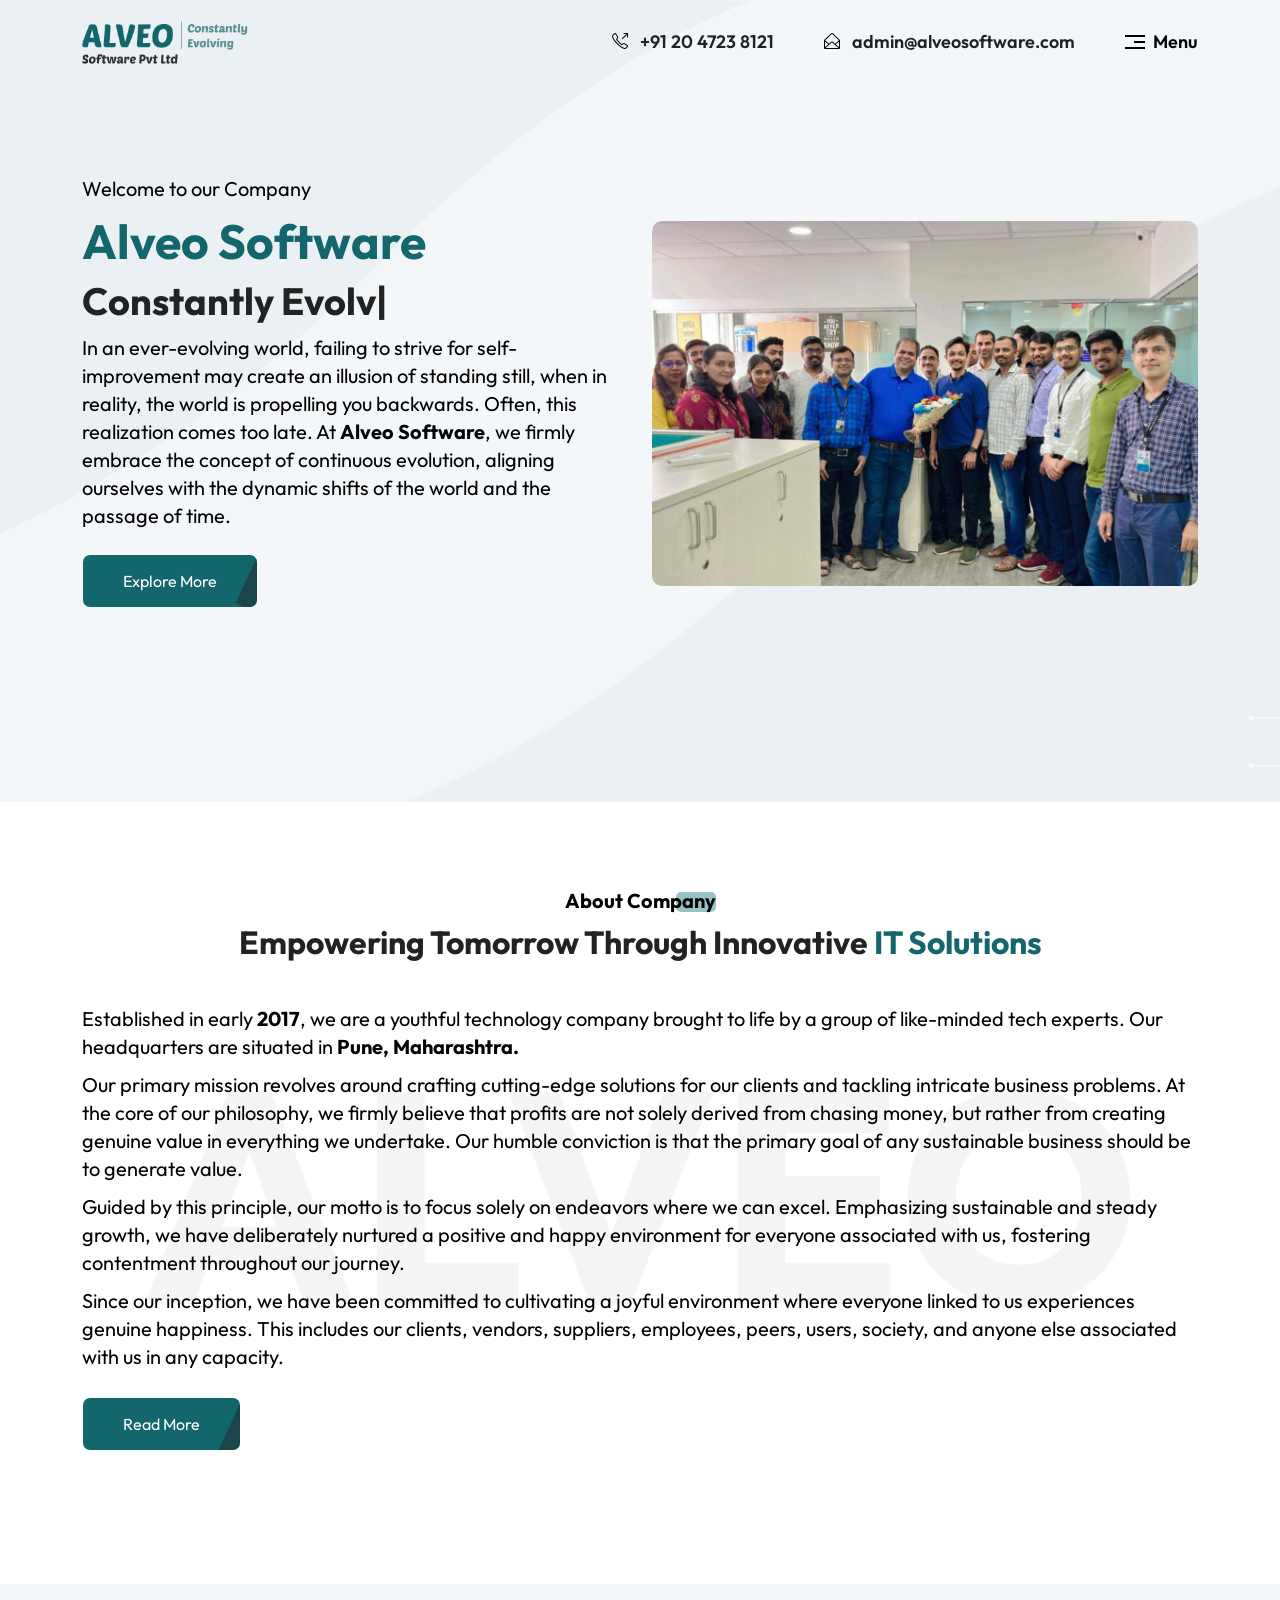
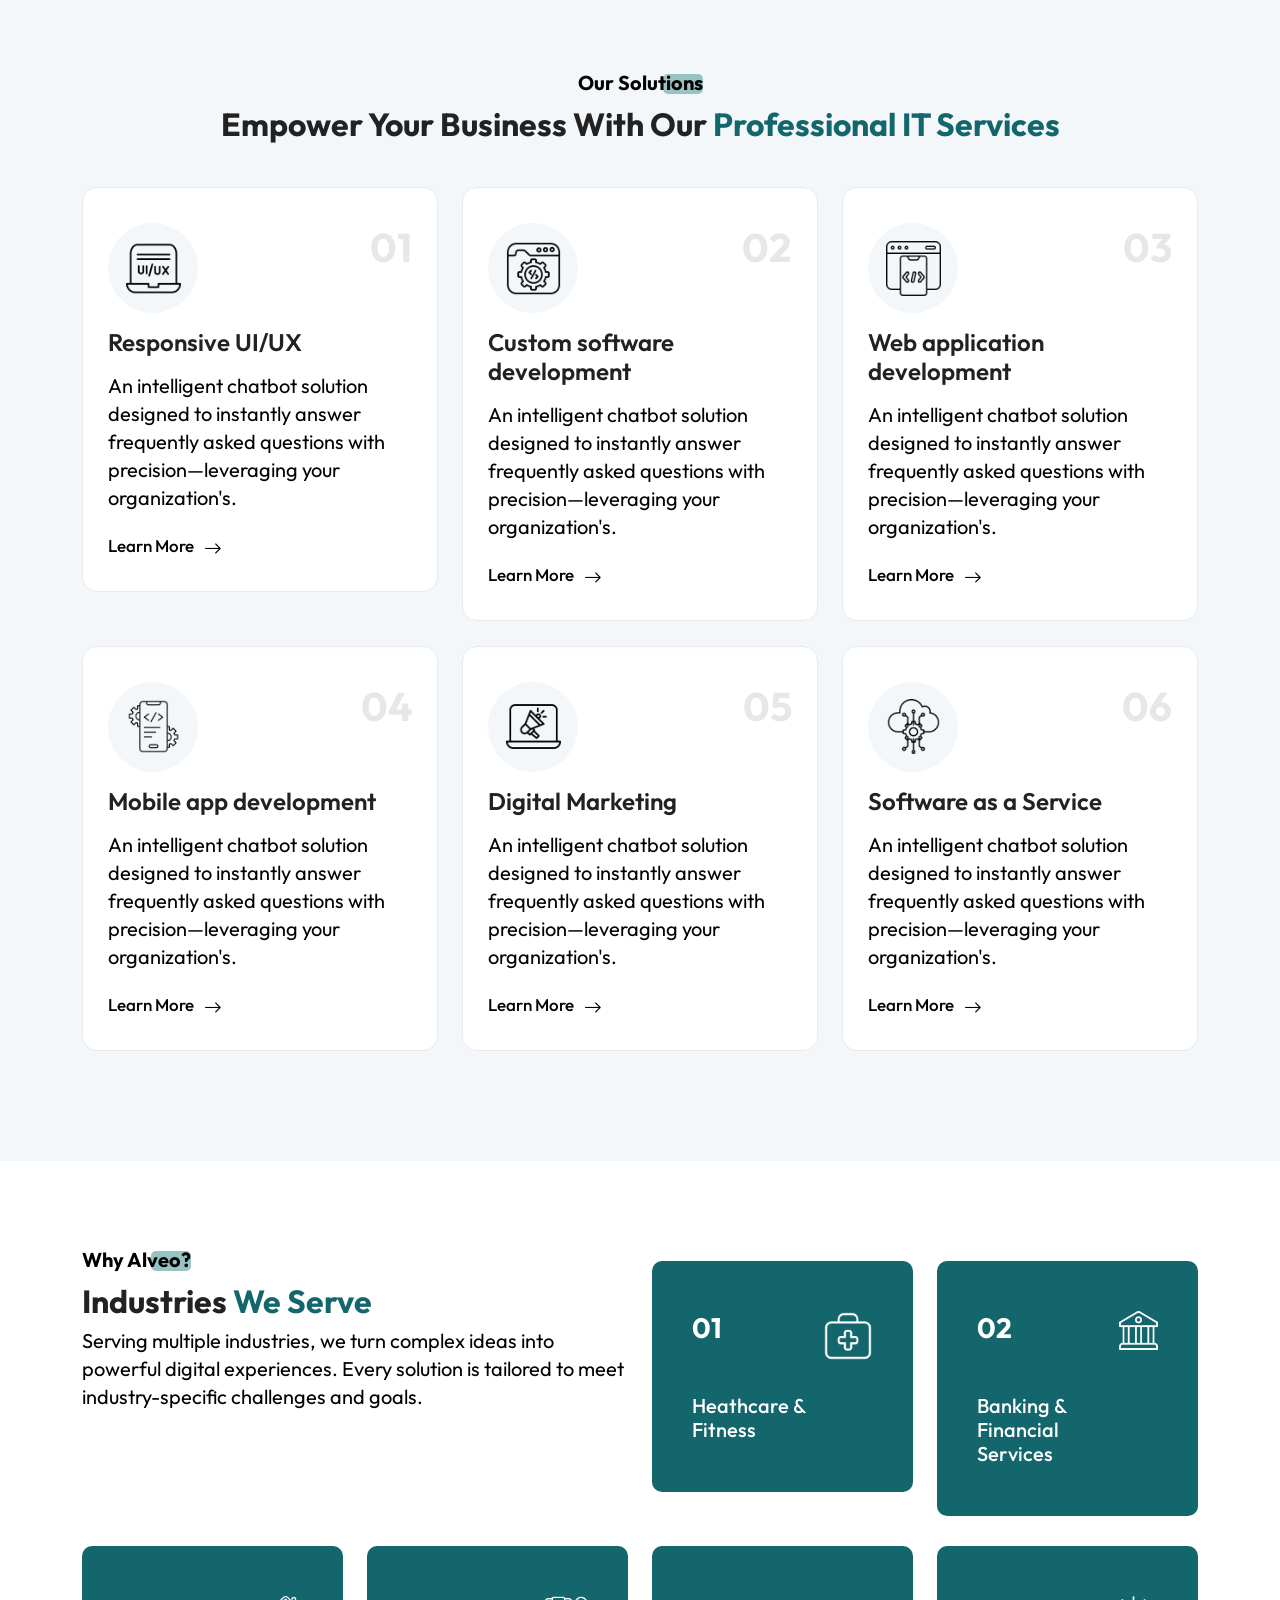
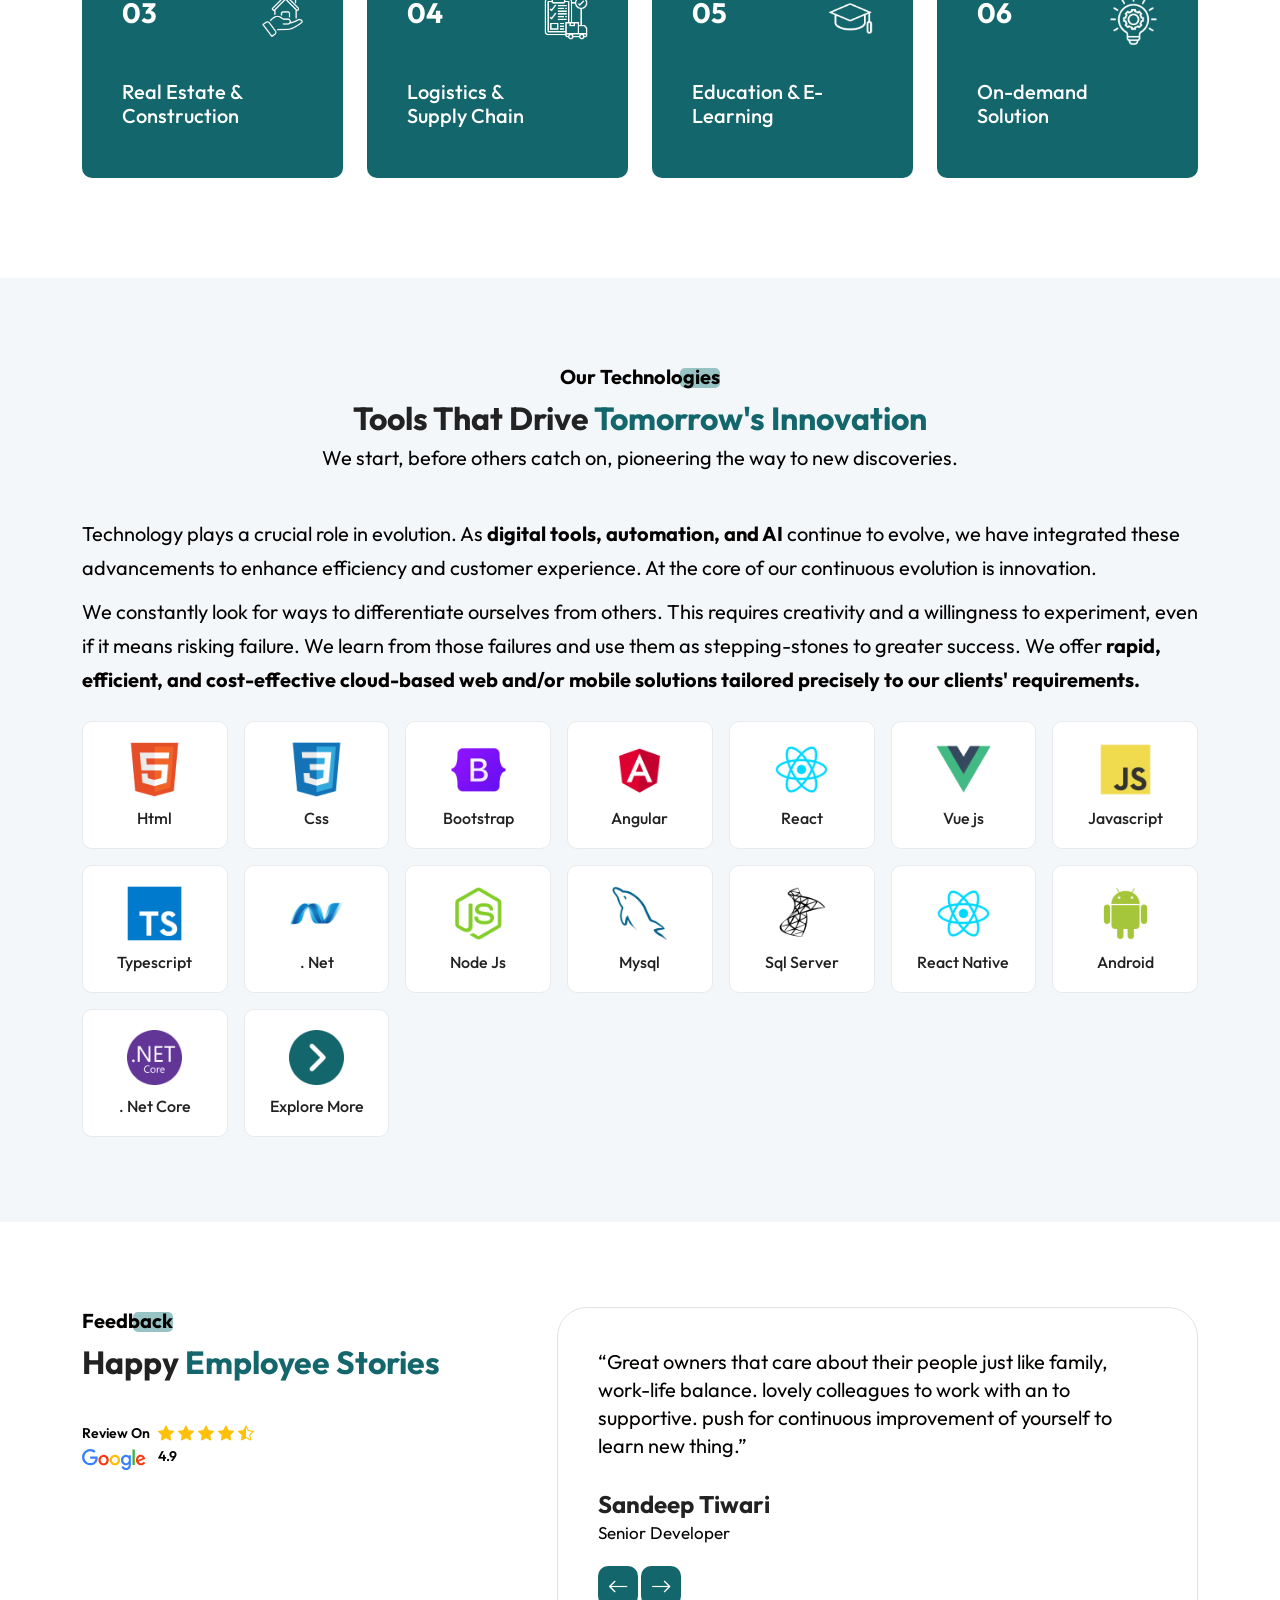
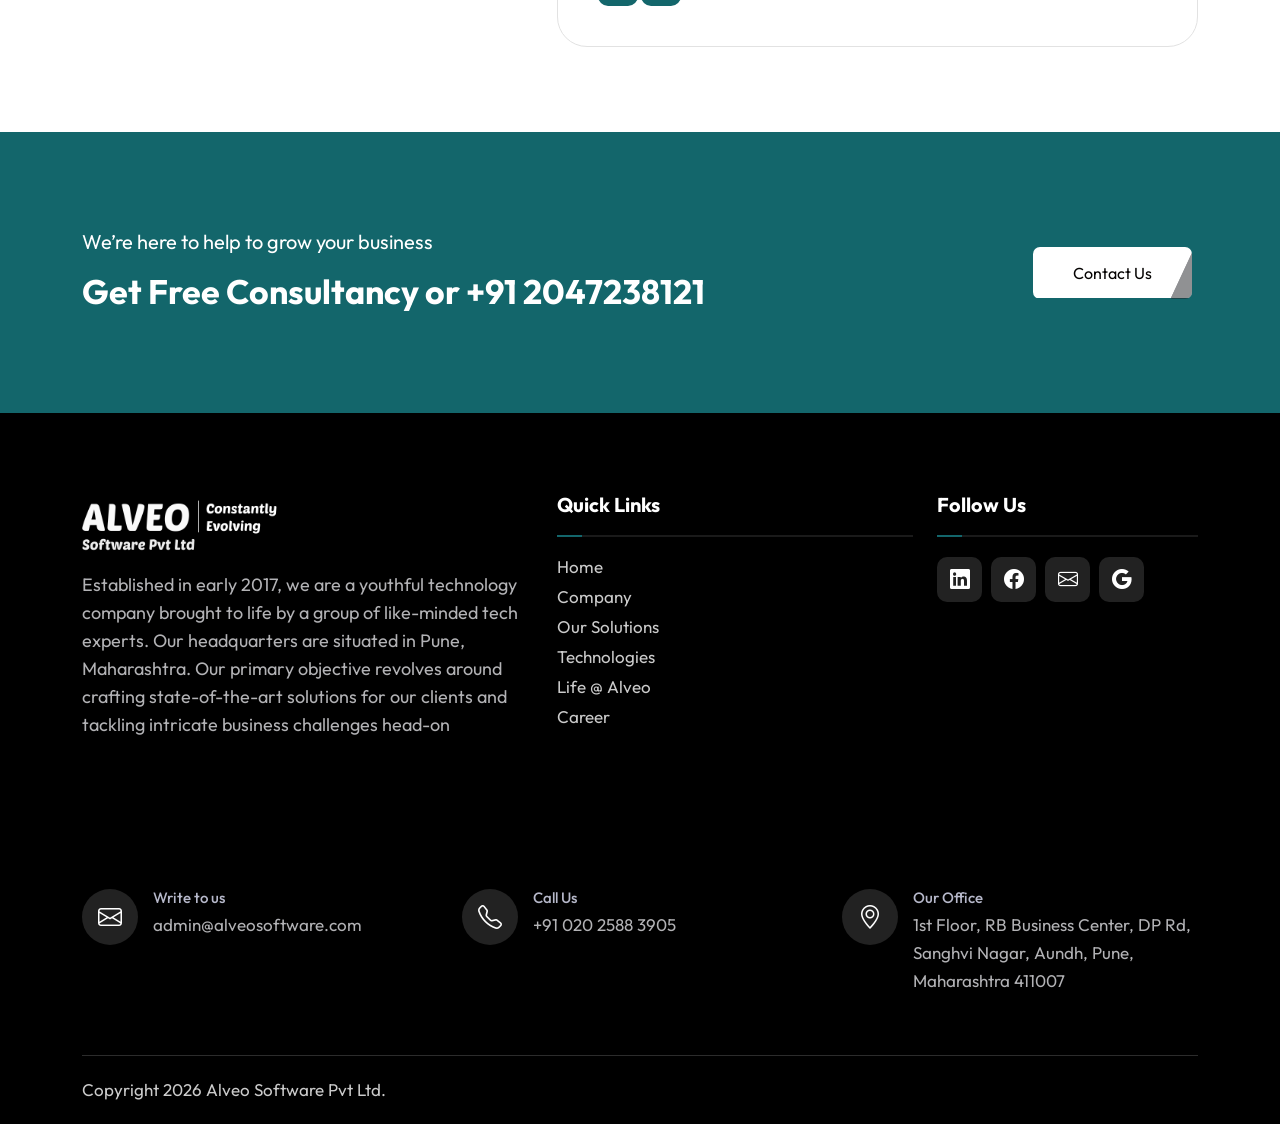
<file: index.html>
<!DOCTYPE html>
<html lang="en">

<head>
    <meta charset="UTF-8" />
    <meta name="viewport" content="width=device-width, initial-scale=1, shrink-to-fit=no" />
    <meta name="description"
        content="Alveo Software is a constantly evolving, innovative technology company, working in the field of digital marketing and HR solutions. Our expertise is on leveraging cutting-edge technologies to provide efficient &amp; cost-effective web and mobile solutions on cloud." />
    <meta name="keywords"
        content="Alveo, Alveo Software, Software, Innovation, Start-up, ASPL, Digital Marketing, Dental, Insurance, HR Solutions, Web Solutions, Mobile Solutions, Pune, Cloud Solutions, India" />
    <title>Alveo Software Pvt Ltd</title>

    <!--------- Link CSS Files -------->
    <link rel="stylesheet" href="css/bootstrap.min.css" type="text/css" />
    <link rel="stylesheet" href="css/bootstrap-icons.css" type="text/css" />
    <link rel="stylesheet" href="css/simple-line-icons.css" type="text/css" />
    <link rel="stylesheet" href="css/animate.css" type="text/css" />
    <link rel="stylesheet" href="css/aos.css" type="text/css" />
    <link rel="stylesheet" href="css/swiper.css" type="text/css" />
    <link rel="stylesheet" href="css/style.css" type="text/css" />

</head>

<body>
    <!-- Header Area Part -->
    <header class="as-header-area">
        <!-- Header Top Navigation -->
        <div class="top-navigation transparent-header">
            <div class="container">
                <div class="row align-items-center">
                    <div class="col-6 col-lg-3 col-xl-3 col-xxl-3">
                        <div class="as-logo">
                            <img src="images/light-logo.png" class="img-fluid" alt="as-logo" />
                        </div>
                    </div>
                    <div class="col-6 col-lg-9 col-xl-9 col-xxl-9">
                        <div class="header-right-menu">
                            <div class="d-none d-md-none d-lg-block">
                                <div class="header-contact">
                                    <div class="contact-item">
                                        <div class="icon">
                                            <i class="icon-call-out"></i>
                                        </div>
                                        <div class="content">
                                            <a href="tel:+912047238121">+91 20 4723 8121</a>
                                        </div>
                                    </div>
                                    <div class="contact-item">
                                        <div classs="icon">
                                            <i class="icon-envelope-open"></i>
                                        </div>
                                        <div class="content">
                                            <a href="mailto:admin@alveosoftware.com">admin@alveosoftware.com</a>
                                        </div>
                                    </div>
                                </div>
                            </div>

                            <div class="menu-icon">
                                <a href="javascript:void(0)" class="humberger-menu d-flex align-items-center">
                                    <div class="bar-icon">
                                        <span></span>
                                        <span></span>
                                        <span></span>
                                    </div>
                                    <div class="header-toggle-text ms-2">
                                        <span>Menu</span>
                                    </div>
                                </a>
                            </div>
                        </div>
                    </div>
                </div>
            </div>
        </div>
        <!-- End Header Top Navigation -->
        <!-- Sidebar Menu -->
        <div class="side-menu">
            <nav class="side-menu-nav">
                <div class="side-menu-header">
                    <div class="nav-logo">
                        <a href="index.html"><img src="images/light-logo.png" alt="" title="" /></a>
                    </div>
                    <div class="close-btn"><i class="bi bi-x-lg"></i></div>
                </div>

                <ul class="navigation clearfix">
                    <li class="nav-item active">
                        <a href="index.html" class="nav-link">Home</a>
                    </li>
                    <li class="nav-item">
                        <a href="about-us.html" class="nav-link">Company</a>
                    </li>
                    <li class="nav-item">
                        <a href="our-solutions.html" class="nav-link">Our Solutions</a>
                    </li>
                    <li class="nav-item">
                        <a href="our-technologies.html" class="nav-link">Technologies</a>
                    </li>
                    <li class="nav-item">
                        <a href="career.html" class="nav-link">Career</a>
                    </li>
                    <li class="nav-item">
                        <a href="life-at-alveo.html" class="nav-link">Events</a>
                    </li>
                    <li class="nav-item">
                        <a href="contribution.html" class="nav-link">Contribution</a>
                    </li>
                    <li class="nav-item">
                        <a href="our-team.html" class="nav-link">Our Team</a>
                    </li>
                    <li class="nav-item">
                        <a href="contact-us.html" class="nav-link">Contact</a>
                    </li>
                </ul>
            </nav>
        </div>
        <div class="overlay"></div>
        <!-- End Sidebar Menu -->
    </header>
    <!-- End Header Area Part -->

    <!-- Banner Area Part -->
    <section class="as-banner-area">
        <div class="container">
            <div class="row align-items-center">
                <div class="col-12 col-sm-12 col-md-12 col-lg-6 col-xl-6">
                    <div class="banner-content mb-4">
                        <p class="top-title">
                            <!-- <i class="bi bi-lightning-charge-fill"></i>  -->
                            Welcome to our Company
                        </p>
                        <h2>Alveo Software</h2>
                        <h3><span id="element"></span></h3>
                        <p class="mb-4">
                            In an ever-evolving world, failing to strive for
                            self-improvement may create an illusion of standing still, when
                            in reality, the world is propelling you backwards. Often, this
                            realization comes too late. At <strong>Alveo Software</strong>,
                            we firmly embrace the concept of continuous evolution, aligning
                            ourselves with the dynamic shifts of the world and the passage
                            of time.
                        </p>
                        <a href="about.html" class="btn layer-btn">Explore More</a>
                    </div>
                </div>
                <div class="col-12 col-sm-12 col-md-12 col-lg-6 col-xl-6">
                    <div class="banner-img-wrap">
                        <img src="images/n3.jpg" alt="" class="img-fluid" />
                    </div>
                </div>
            </div>
        </div>
    </section>
    <!-- End Banner Area Part -->

    <!-- About Us Area Part -->
    <section class="as-about-area section-pad">
        <div class="container">
            <div class="row">
                <div class="col-12 col-md-12 col-lg-12">
                    <div class="section-heading text-center">
                        <span class="sub-heading">About Company</span>
                        <h2 class="section-title">
                            Empowering Tomorrow Through Innovative
                            <span class="color">IT Solutions</span>
                        </h2>
                    </div>
                    <div class="about-content mb-5">
                        <p>
                            Established in early <strong>2017</strong>, we are a youthful
                            technology company brought to life by a group of like-minded
                            tech experts. Our headquarters are situated in
                            <strong>Pune, Maharashtra.</strong>
                        </p>
                        <p>
                            Our primary mission revolves around crafting cutting-edge solutions for our clients and
                            tackling
                            intricate business problems. At the core of our philosophy, we firmly believe that profits
                            are
                            not solely derived from chasing money, but rather from creating genuine value in everything
                            we
                            undertake. Our humble conviction is that the primary goal of any sustainable business should
                            be
                            to generate value.
                        </p>
                        <p>
                            Guided by this principle, our motto is to focus solely on endeavors where we can excel.
                            Emphasizing sustainable and steady growth, we have deliberately nurtured a positive and
                            happy
                            environment for everyone associated with us, fostering contentment throughout our journey.
                        </p>
                        <p>Since our inception, we have been committed to cultivating a joyful environment where
                            everyone
                            linked to us experiences genuine happiness. This includes our clients, vendors, suppliers,
                            employees, peers, users, society, and anyone else associated with us in any capacity.</p>
                        <a href="#" class="btn layer-btn mt-3">Read More</a>
                    </div>
                </div>
            </div>
            <div class="abt-back">
                <h1>
                    ALVEO
                </h1>
            </div>
    </section>

    <!-- End About Us Area Part -->

    <!-- Our Solutions Area -->
    <section class="section-pad as-service-area bg-gray">
        <div class="container">
            <div class="row">
                <div class="col-lg-12">
                    <div class="section-heading text-center">
                        <span class="sub-heading">Our Solutions</span>
                        <h2 class="section-title">Empower Your Business With Our
                            <span class="color">Professional IT Services</span>
                        </h2>
                    </div>
                </div>
            </div>

            <div class="row">
                <div class="col-lg-4">
                    <div class="service-box">
                        <div class="d-flex justify-content-between">
                            <div class="service-icon">
                                <img src="images/ux-design.png" />
                            </div>
                            <h2 class="number">01</h2>
                        </div>
                        <div class="service-content">
                            <h2>Responsive UI/UX</h2>
                            <p class="mb-4">An intelligent chatbot solution designed to instantly answer frequently
                                asked questions with precision—leveraging your organization's.</p>
                            <a class="" href="">Learn More<i class="bi bi-arrow-right"></i></a>
                        </div>
                    </div>
                </div>
                <div class="col-lg-4">
                    <div class="service-box">
                        <div class="d-flex justify-content-between">
                            <div class="service-icon">
                                <img src="images/web-app.png" />
                            </div>
                            <h5 class="number">02</h5>
                        </div>
                        <div class="service-content">
                            <h2>Custom software development</h2>
                            <p class="mb-4">An intelligent chatbot solution designed to instantly answer frequently
                                asked questions with precision—leveraging your organization's.</p>
                            <a class="" href="">Learn More<i class="bi bi-arrow-right"></i></a>
                        </div>
                    </div>
                </div>
                <div class="col-lg-4">
                    <div class="service-box">
                        <div class="d-flex justify-content-between">
                            <div class="service-icon">
                                <img src="images/web-devlopement.png" />
                            </div>
                            <h5 class="number">03</h5>
                        </div>
                        <div class="service-content">
                            <h2>Web application development</h2>
                            <p class="mb-4">An intelligent chatbot solution designed to instantly answer frequently
                                asked questions with precision—leveraging your organization's.</p>
                            <a class="" href="">Learn More<i class="bi bi-arrow-right"></i></a>
                        </div>
                    </div>
                </div>
                <div class="col-lg-4">
                    <div class="service-box">
                        <div class="d-flex justify-content-between">
                            <div class="service-icon">
                                <img src="images/mobile-development.png" />
                            </div>
                            <h2 class="number">04</h2>
                        </div>
                        <div class="service-content">
                            <h2>Mobile app development</h2>
                            <p class="mb-4">An intelligent chatbot solution designed to instantly answer frequently
                                asked questions with precision—leveraging your organization's.</p>
                            <a class="" href="">Learn More<i class="bi bi-arrow-right"></i></a>
                        </div>
                    </div>
                </div>
                <div class="col-lg-4">
                    <div class="service-box">
                        <div class="d-flex justify-content-between">
                            <div class="service-icon">
                                <img src="images/online-marketing.png" />
                            </div>
                            <h2 class="number">05</h2>
                        </div>
                        <div class="service-content">
                            <h2>Digital Marketing</h2>
                            <p class="mb-4">An intelligent chatbot solution designed to instantly answer frequently
                                asked questions with precision—leveraging your organization's.</p>
                            <a class="" href="">Learn More<i class="bi bi-arrow-right"></i></a>
                        </div>
                    </div>
                </div>
                <div class="col-lg-4">
                    <div class="service-box">
                        <div class="d-flex justify-content-between">
                            <div class="service-icon">
                                <img src="images/software-as-a-service.png" />
                            </div>
                            <h2 class="number">06</h2>
                        </div>
                        <div class="service-content">
                            <h2>Software as a Service</h2>
                            <p class="mb-4">An intelligent chatbot solution designed to instantly answer frequently
                                asked questions with precision—leveraging your organization's.</p>
                            <a class="" href="">Learn More<i class="bi bi-arrow-right"></i></a>
                        </div>
                    </div>
                </div>
            </div>
        </div>
    </section>

    <!-- End Our Solution Area -->

    <!-- Industries Area -->

    <section class="section-pad as-tech-area">
        <div class="container">
            <div class="row">
                <div class="col-lg-6">
                    <div class="section-heading">
                        <span class="sub-heading">Why Alveo?</span>
                        <h5 class="section-title">Industries <span class="color">We Serve</span></h5>
                        <p class="section-desc">Serving multiple industries, we turn complex ideas into powerful digital
                            experiences.
                            Every solution is tailored to meet industry-specific challenges and goals.
                        </p>
                    </div>
                </div>
                <div class="col-lg-3">
                    <div class="industry-box">
                        <div class="txt-area">
                            <h3>01</h3>
                            <h4>Heathcare & Fitness</h4>
                        </div>
                        <div class="img-box">
                            <img src="images/medical-bag.png" alt="" class="img01">
                        </div>
                    </div>
                </div>
                <div class="col-lg-3">
                    <div class="industry-box">
                        <div class="txt-area">
                            <h3>02</h3>
                            <h4>Banking & Financial Services</h4>
                        </div>
                        <div class="img-box">
                            <img src="images/bank.png" alt="" class="img01">
                        </div>
                    </div>
                </div>
                <div class="col-lg-3">
                    <div class="industry-box">
                        <div class="txt-area">
                            <h3>03</h3>
                            <h4>Real Estate & Construction</h4>
                        </div>
                        <div class="img-box">
                            <img src="images/home.png" alt="" class="img01">
                        </div>
                    </div>
                </div>
                <div class="col-lg-3">
                    <div class="industry-box">
                        <div class="txt-area">
                            <h3>04</h3>
                            <h4>Logistics & Supply Chain</h4>
                        </div>
                        <div class="img-box">
                            <img src="images/logistic.png" alt="" class="img01">
                        </div>
                    </div>
                </div>
                <div class="col-lg-3">
                    <div class="industry-box">
                        <div class="txt-area">
                            <h3>05</h3>
                            <h4>Education & E-Learning</h4>
                        </div>
                        <div class="img-box">
                            <img src="images/education.png" alt="" class="img01">
                        </div>
                    </div>
                </div>
                <div class="col-lg-3">
                    <div class="industry-box">
                        <div class="txt-area">
                            <h3>06</h3>
                            <h4>On-demand Solution</h4>
                        </div>
                        <div class="img-box">
                            <img src="images/demand-sol.png" alt="" class="img01">
                        </div>
                    </div>
                </div>
            </div>


        </div>
    </section>

    <!-- End Industries Technologies -->

    <!-- Our Technologies Area -->

    <section class="section-pad as-tech-area bg-gray">
        <div class="container">
            <div class="row">
                <div class="col-lg-12">
                    <div class="section-heading text-center">
                        <span class="sub-heading">Our Technologies</span>
                        <h5 class="section-title">Tools That Drive <span class="color">Tomorrow's Innovation</span></h5>
                        <p class="section-desc">We start, before others catch on, pioneering the way to new discoveries.
                        </p>
                    </div>
                </div>
            </div>
            <div class="row">
                <div class="col-lg-12">
                    <div class="page-content mb-4">
                        <p>Technology plays a crucial role in evolution. As <strong>digital tools, automation, and
                                AI</strong> continue to evolve, we have integrated these advancements to enhance
                            efficiency and customer experience. At the core of our continuous evolution is innovation.
                        </p>
                        <p>We constantly look for ways to differentiate ourselves from others. This requires creativity
                            and a willingness to experiment, even if it means risking failure. We learn from those
                            failures and use them as stepping-stones to greater success. We offer <strong>rapid,
                                efficient, and cost-effective cloud-based web and/or mobile solutions tailored precisely
                                to our clients' requirements.</strong></p>
                    </div>
                </div>
                <div class="col-lg-12">
                    <div class="skills-grid">
                        <div class="single-tech">
                            <img src="images/html5.png" />
                            <h6>Html</h6>
                        </div>
                        <div class="single-tech">
                            <img src="images/CSS3.png" />
                            <h6>Css</h6>
                        </div>
                        <div class="single-tech">
                            <img src="images/bootstrap.png" />
                            <h6>Bootstrap</h6>
                        </div>
                        <div class="single-tech">
                            <img src="images/Angular.png" />
                            <h6>Angular</h6>
                        </div>
                        <div class="single-tech">
                            <img src="images/react.png" />
                            <h6>React</h6>
                        </div>
                        <div class="single-tech">
                            <img src="images/Vue.js.png" />
                            <h6>Vue js</h6>
                        </div>
                        <div class="single-tech">
                            <img src="images/javascript.png" />
                            <h6>Javascript</h6>
                        </div>
                        <div class="single-tech">
                            <img src="images/typescript.png" />
                            <h6>Typescript</h6>
                        </div>
                        <div class="single-tech">
                            <img src="images/NET.png" />
                            <h6>. Net</h6>
                        </div>
                        <div class="single-tech">
                            <img src="images/Node.js.png" />
                            <h6>Node Js</h6>
                        </div>
                        <div class="single-tech">
                            <img src="images/MySQL.png" />
                            <h6>Mysql</h6>
                        </div>
                        <div class="single-tech">
                            <img src="images/Microsoft SQL Server.png" />
                            <h6>Sql Server</h6>
                        </div>
                        <div class="single-tech">
                            <img src="images/react.png" />
                            <h6>React Native</h6>
                        </div>
                        <div class="single-tech">
                            <img src="images/Android.png" />
                            <h6>Android</h6>
                        </div>
                        <div class="single-tech">
                            <img src="images/NET core.png" />
                            <h6>. Net Core</h6>
                        </div>
                        <div class="single-tech">
                            <img src="images/next.png" />
                            <h6>Explore More</h6>
                        </div>
                    </div>
                </div>
            </div>

        </div>
    </section>

    <!-- End Our Technologies -->

    <!-- Testimonial Area -->

    <section class="section-pad">
        <div class="container">
            <div class="row">
                <div class="col-lg-5">
                    <div class="section-heading">
                        <span class="sub-heading">Feedback</span>
                        <h5 class="section-title">Happy <span class="color">Employee Stories</span></h5>
                    </div>
                    <div class="single-rating">
                        <div class="review">
                            <span>Review On</span>
                            <img src="images/google-logo.svg" />
                        </div>
                        <div class="rating">

                            <ul class="star">
                                <li><i class="bi bi-star-fill"></i></li>
                                <li><i class="bi bi-star-fill"></i></li>
                                <li><i class="bi bi-star-fill"></i></li>
                                <li><i class="bi bi-star-fill"></i></li>
                                <li><i class="bi bi-star-half"></i></li>
                            </ul>
                            <span>4.9</span>
                        </div>
                    </div>
                </div>
                <div class="col-lg-7">
                    <div class="swiper-slider-area testimonial-slide-area">
                        <div class="testimonial-slider swiper-container">
                            <div class="swiper-wrapper">
                                <div class="swiper-slide testimonial-block">
                                    <div class="testimonial-inner-box">
                                        <p>“Alveo itself is a one family & they very well taking care of employees &
                                            also colleagues are always ready to help you. They have such great projects
                                            & that can be enhance your skills as well. Such a great place to work.”</p>
                                    </div>
                                    <div class="client-info">
                                        <h4>Abhay Chavhan</h4>
                                        <p>Senior Developer</p>
                                    </div>
                                </div>
                                <div class="swiper-slide testimonial-block">
                                    <div class="testimonial-inner-box">
                                        <p>“Great owners that care about their people just like family, work-life
                                            balance. lovely colleagues to work with an to supportive. push for
                                            continuous improvement of yourself to learn new thing.”</p>
                                    </div>
                                    <div class="client-info">
                                        <h4>Sandeep Tiwari</h4>
                                        <p>Senior Developer</p>
                                    </div>
                                </div>
                                <div class="swiper-slide testimonial-block">
                                    <div class="testimonial-inner-box">
                                        <p>“Very good company to start your career, you will get a chance to learn many
                                            technologies no such big restrictions, cool and flexible environment.”</p>
                                    </div>
                                    <div class="client-info">
                                        <h4>Rohit Badole</h4>
                                        <p>Senior QA Analyst</p>
                                    </div>
                                </div>
                                <div class="swiper-slide testimonial-block">
                                    <div class="testimonial-inner-box">
                                        <p>“A great place to learn new technologies has a solid technical hierarchy and
                                            a friendly environment.”</p>
                                    </div>
                                    <div class="client-info">
                                        <h4>Pravin Murumkar</h4>
                                        <p>Lead Engineer</p>
                                    </div>
                                </div>
                            </div>
                            <!-- Add Arrows -->
                        </div>
                        <div class="custom-swiper-button">
                            <div class="swiper-button-pre"><i class="bi bi-arrow-left"></i></div>
                            <div class="swiper-button-nex"><i class="bi bi-arrow-right"></i></div>
                        </div>
                    </div>
                </div>
            </div>
        </div>
    </section>
    <!-- End Testimonial Area -->

    <section class="call-to-action">
        <div class="container">
            <div class="row align-items-center">
                <div class="col-lg-10">
                    <div class="title-box">
                        <div class="sub-title">We’re here to help to grow your business</div>
                        <h3 class="title">Get Free Consultancy or +91 2047238121</h3>
                    </div>
                </div>

                <div class="col-lg-2">
                    <div class="btn-box">
                        <a href="contact-us.html" class="btn layer-btn white-bg">Contact Us</a>
                    </div>
                </div>
            </div>
        </div>
    </section>
    <!-- Start Footer Area  -->

    <footer class="as-main-footer">
        <div class="footer-top">
            <div class="container">
                <div class="footer-top-content">
                    <div class="row">
                        <div class="col-lg-5 col-xl-5">
                            <div class="widget">
                                <div class="footer-logo mb-3">
                                    <img src="images/dark-logo.png" />
                                </div>
                                <div class="footer-content">
                                    <p>Established in early 2017, we are a youthful technology company
                                        brought to life by a group of like-minded tech experts. Our headquarters are
                                        situated in Pune, Maharashtra. Our primary objective revolves around crafting
                                        state-of-the-art solutions for our clients and tackling intricate business
                                        challenges head-on</p>
                                </div>
                            </div>
                        </div>
                        <div class="col-lg-4 col-xl-4">
                            <div class="widget">
                                <h5 class="widget-title">Quick Links</h5>
                                <ul class="quick-link-list">
                                    <li><a href="index.html">Home</a></li>
                                    <li><a href="about-us.html">Company</a></li>
                                    <li><a href="our-solutions.html">Our Solutions</a></li>
                                    <li><a href="our-technologies.html">Technologies</a></li>
                                    <li><a href="life-at-alveo.html">Life @ Alveo</a></li>
                                    <li><a href="career.html">Career</a></li>
                                </ul>
                            </div>
                        </div>
                        <div class="col-lg-3">
                            <div class="widget">
                                <h5 class="widget-title">Follow Us</h5>
                                <ul class="social-icons">
                                    <li><a href="https://www.linkedin.com/company/alveosoftware/" target="_blank"><i
                                                class="bi bi-linkedin"></i></a></li>
                                    <li><a href="https://www.facebook.com/share/1C2bWoHHic/" target="_blank"><i
                                                class="bi bi-facebook"></i></a></li>
                                    <li><a href="mailto:admin@alveosoftware.com" target="_blank"><i
                                                class="bi bi-envelope"></i></a></li>
                                    <li><a href="https://mail.google.com/mail/?view=cm&to=admin@alveosoftware.com"
                                            target="_blank"><i class="bi bi-google"></i></a></li>
                                </ul>
                            </div>
                        </div>
                    </div>
                </div>
                <div class="contact-links">
                    <div class="row">
                        <div class="col-lg-4">
                            <div class="contact-box">
                                <div class="contact-box-icon">
                                    <i class="bi bi-envelope"></i>
                                </div>
                                <div class="contact-content">
                                    <h3>Write to us</h3>
                                    <p>admin@alveosoftware.com</p>
                                </div>
                            </div>
                        </div>
                        <div class="col-lg-4">
                            <div class="contact-box">
                                <div class="contact-box-icon">
                                    <i class="bi bi-telephone"></i>
                                </div>
                                <div class="contact-content">
                                    <h3>Call Us</h3>
                                    <p>+91 020 2588 3905 </p>
                                </div>
                            </div>
                        </div>
                        <div class="col-lg-4">
                            <div class="contact-box">
                                <div class="contact-box-icon">
                                    <i class="bi bi-geo-alt"></i>
                                </div>
                                <div class="contact-content">
                                    <h3>Our Office</h3>
                                    <p>1st Floor, RB Business Center, DP Rd, Sanghvi Nagar, Aundh, Pune, Maharashtra
                                        411007</p>
                                </div>
                            </div>
                        </div>
                    </div>
                </div>
            </div>
        </div>
        <div class="footer-bottom">
            <div class="container d-md-flex align-items-md-center justify-content-md-between">
                <p class="copyright_text m-0">
                    Copyright <i class="fa fa-copyright" aria-hidden="true"></i>
                    <script language="JavaScript"
                        type="text/javascript">document.write((new Date()).getFullYear());</script>
                    Alveo Software Pvt Ltd.
                </p>
            </div>
        </div>
    </footer>

    <!-- End Footer Area -->

    <!-- Scroll To Top -->

    <div class="back-to-top">
        <a href="javascript-void(0);" class="scrollUp">
            <i class="bi bi-arrow-up"></i>
        </a>
    </div>

    <!-- End Scroll To Top -->




    <!--------- Link JS Files -------->
    <script src="js/jquery-3.7.1.min.js" type="text/javascript"></script>
    <script src="js/bootstrap.min.js" type="text/javascript"></script>
    <script src="js/swiper.min.js" type="text/javascript"></script>
    <script src="js/aos.js" type="text/javascript"></script>
    <script src="js/typed.umd.js" type="text/javascript"></script>
    <script src="js/main.js" type="text/javascript"></script>
    <script>
        var typed = new Typed('#element', {
            strings: ['Constantly Evolving'],
            typeSpeed: 100,
            loop: true,
            cursorChar: "|",
        });
    </script>
</body>

</html>
</file>
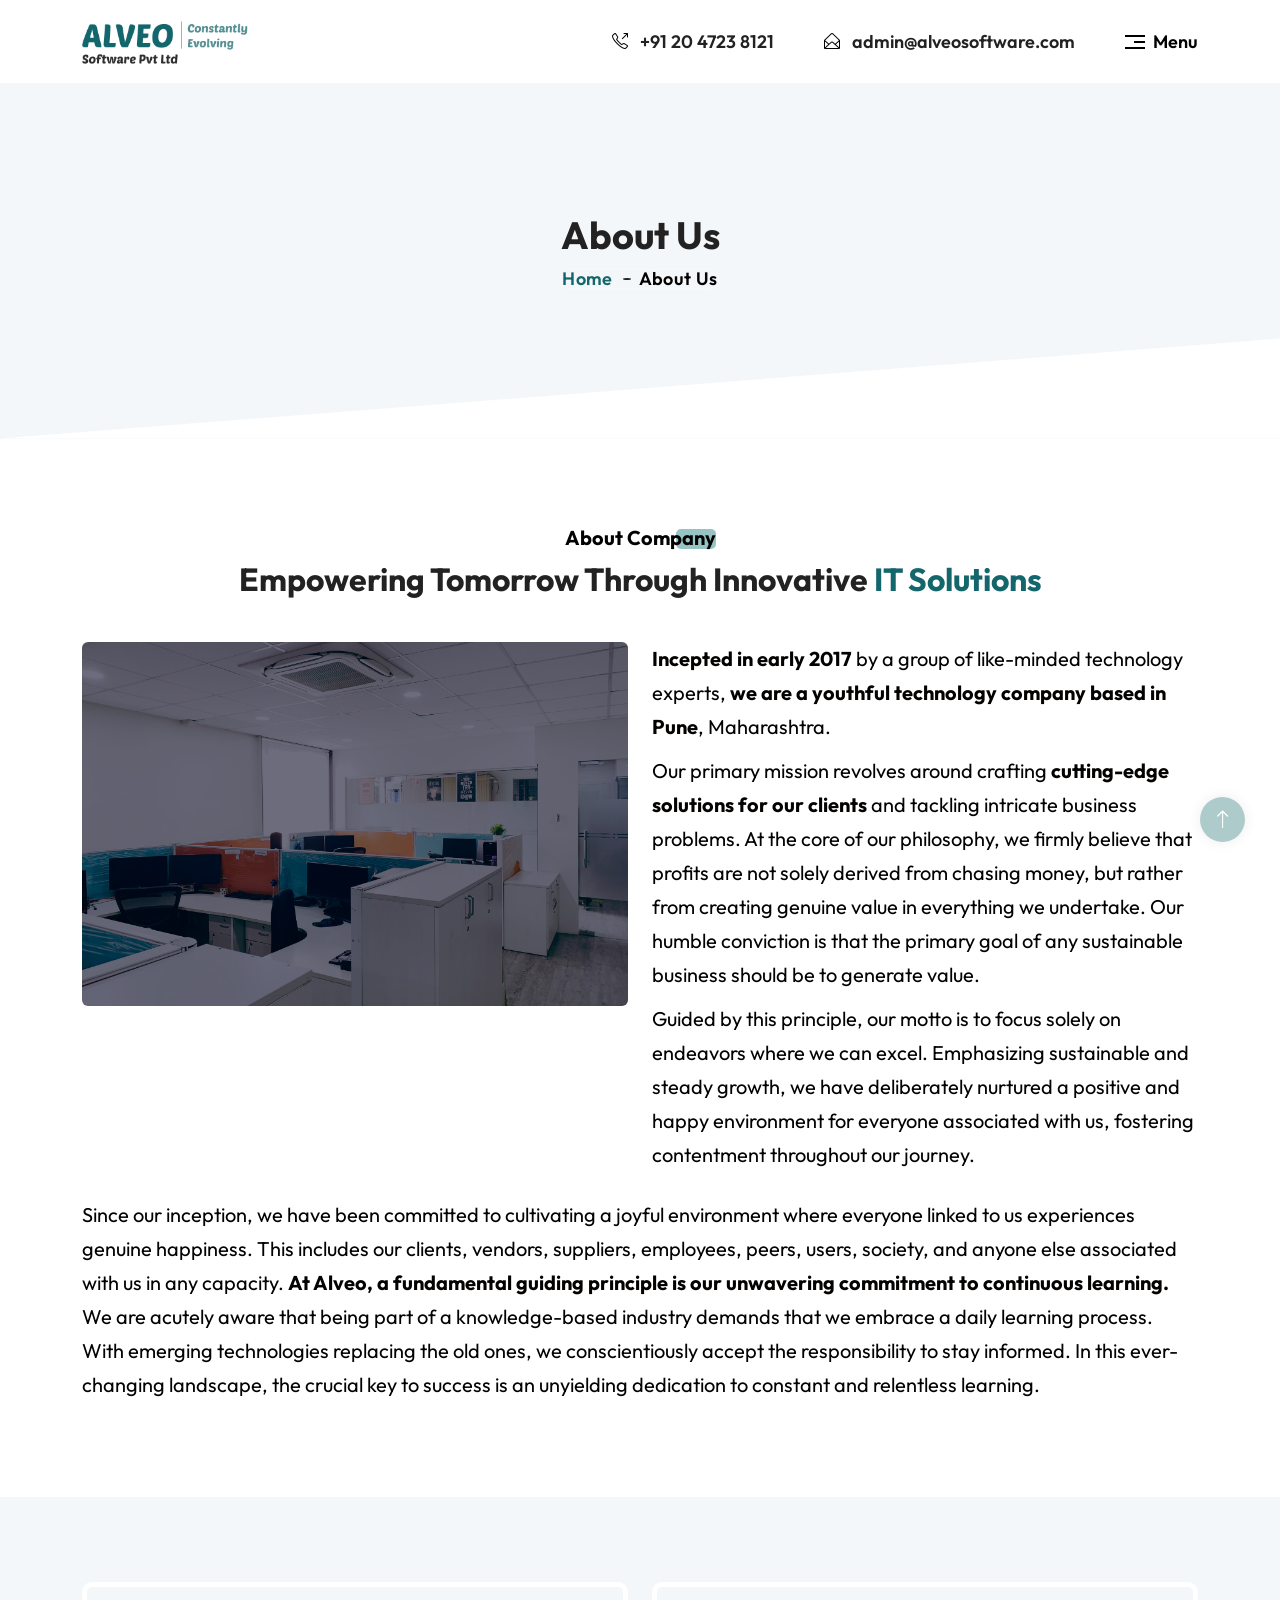
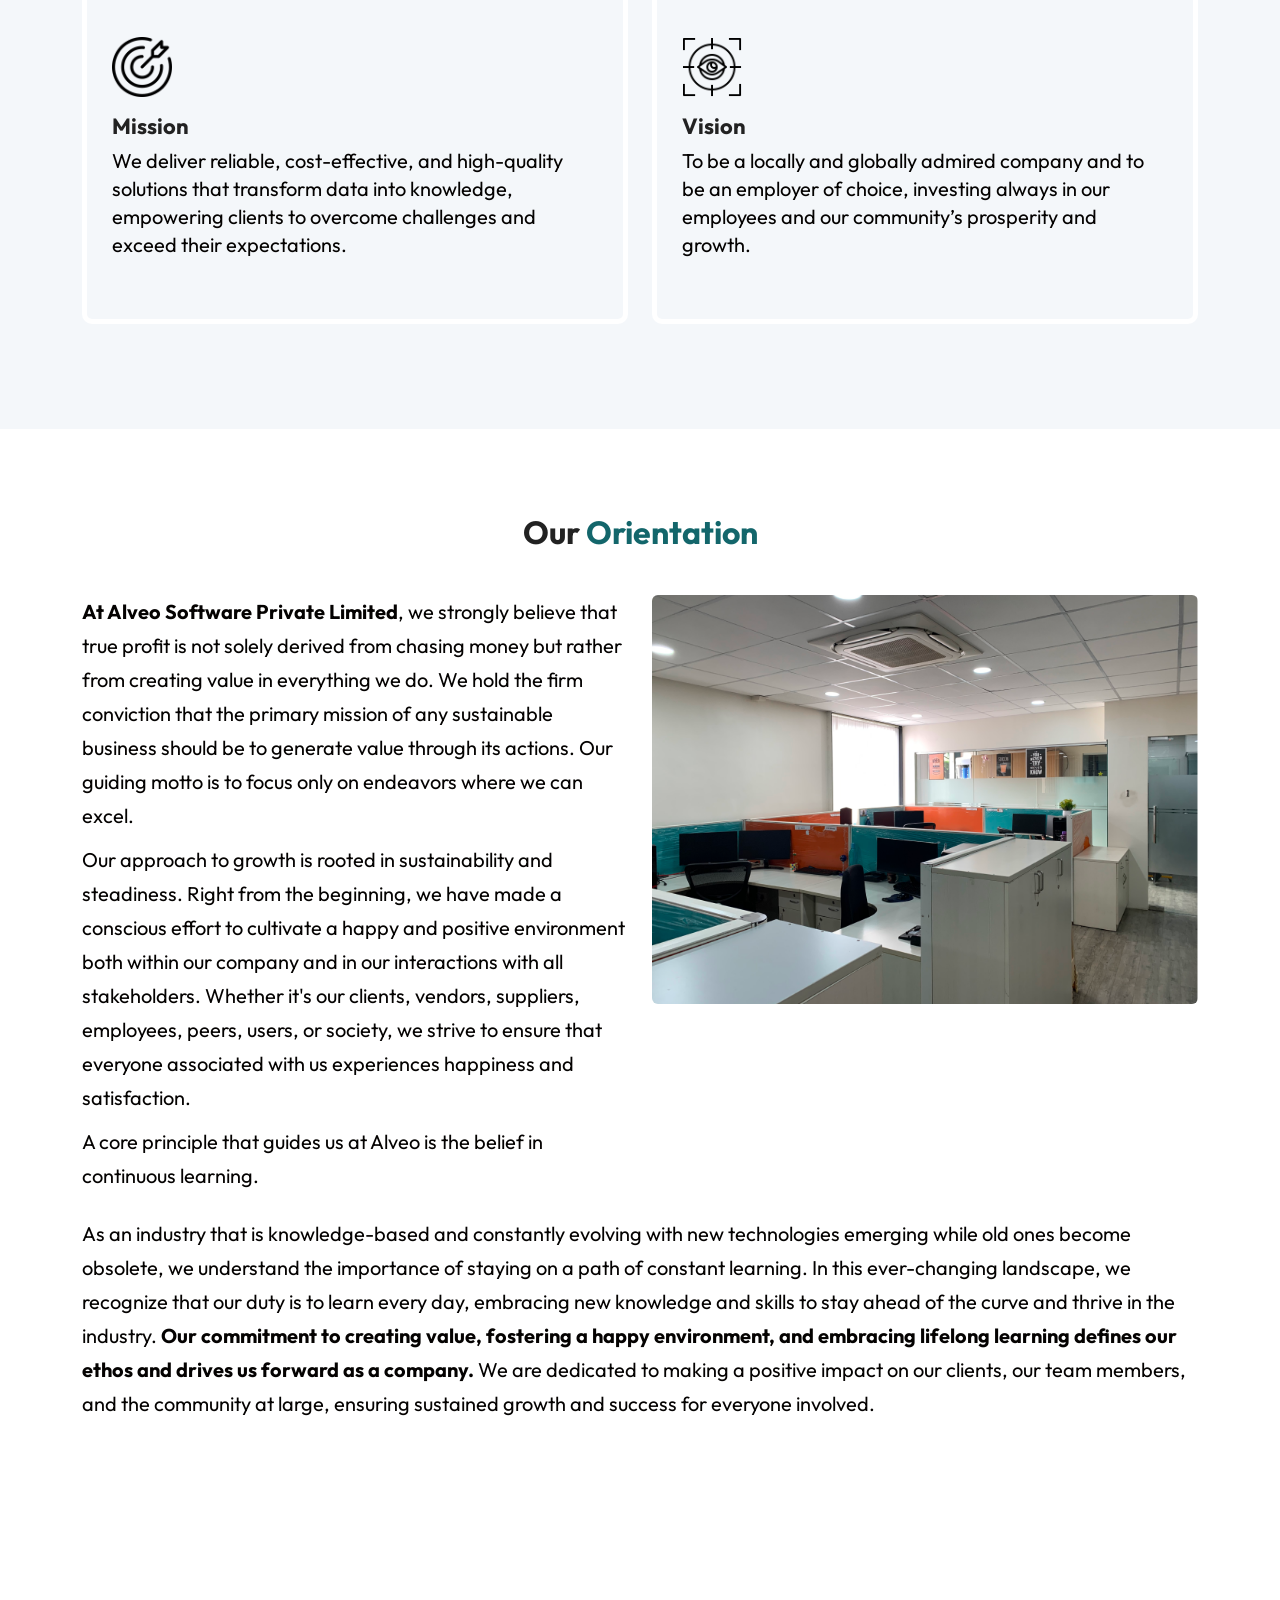
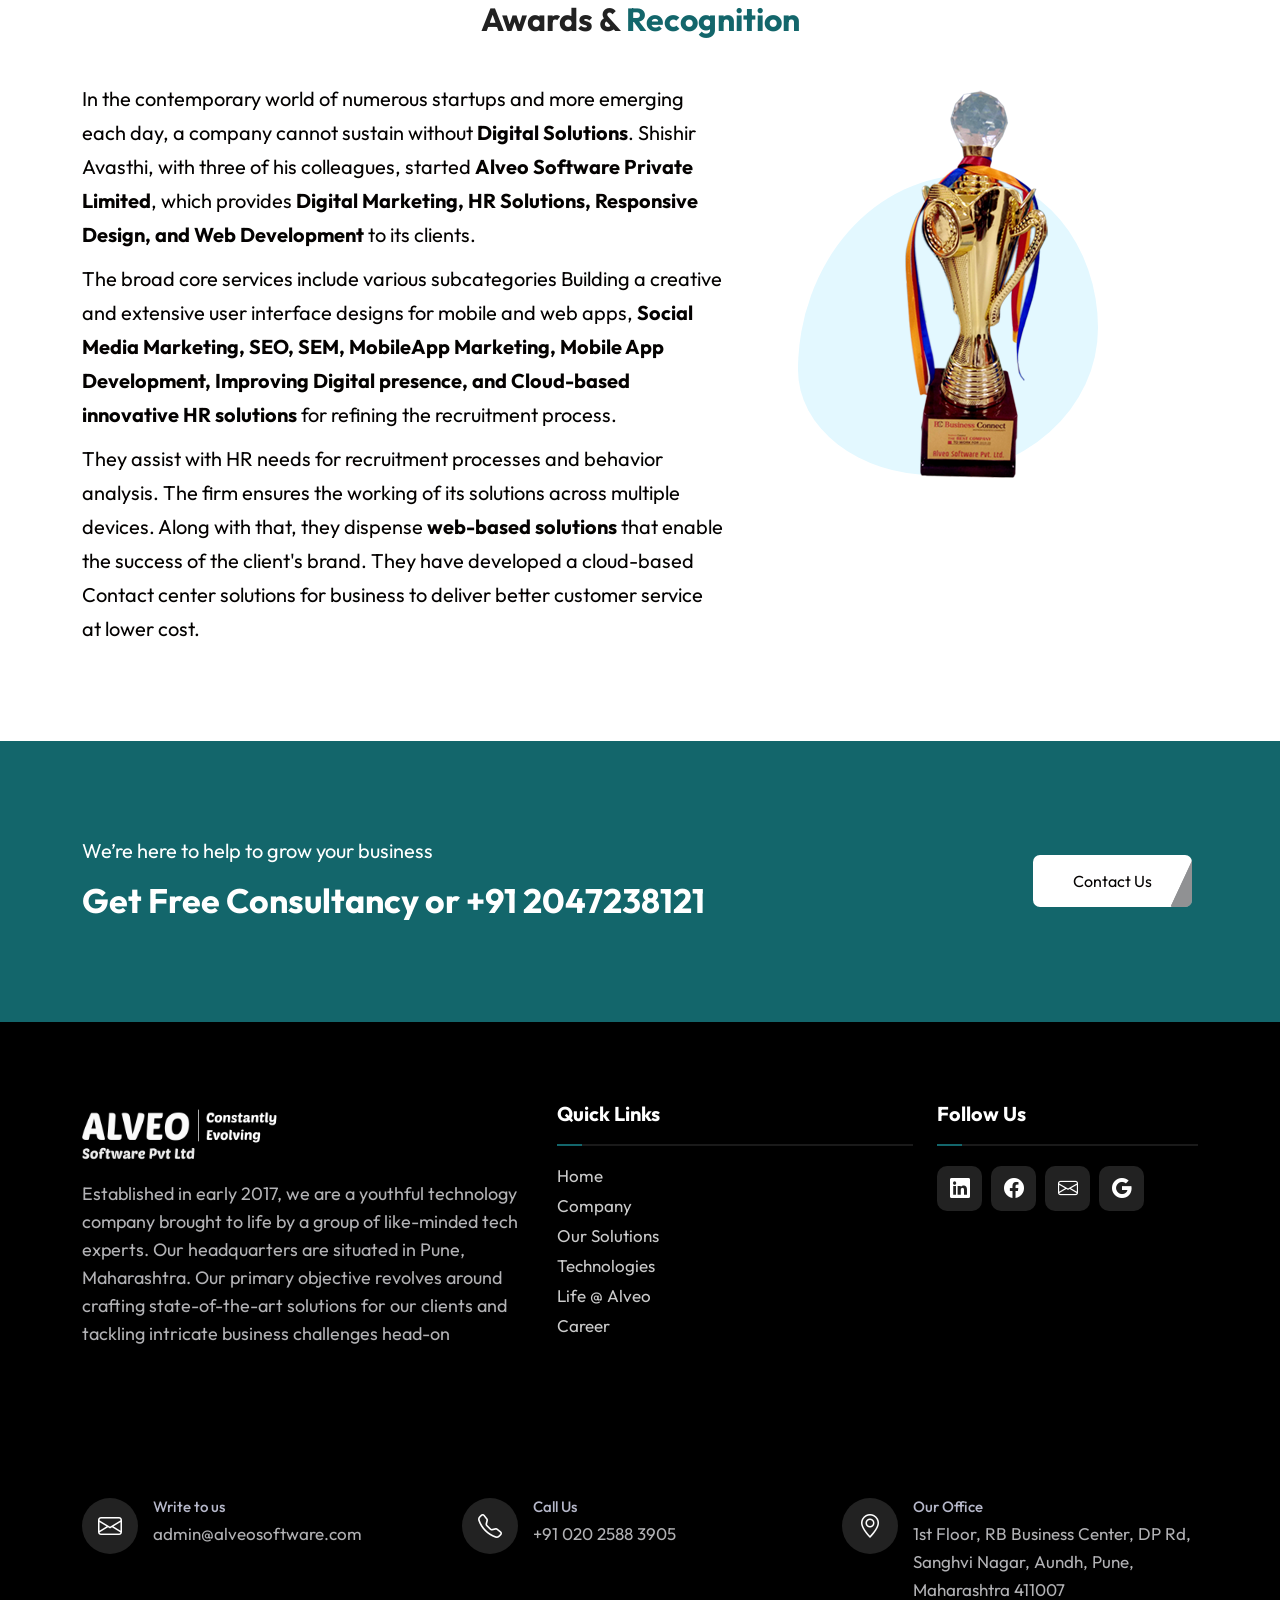
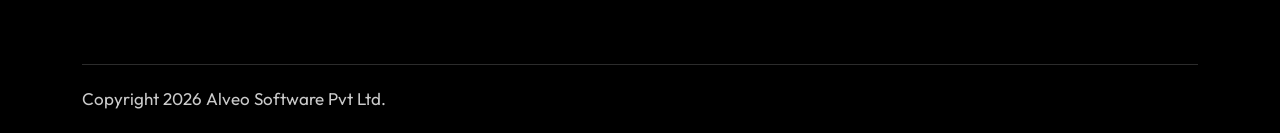
<file: about-us.html>
<!DOCTYPE html>
<html lang="en">

<head>
    <meta charset="UTF-8" />
    <meta name="viewport" content="width=device-width, initial-scale=1, shrink-to-fit=no" />
    <meta name="description"
        content="Alveo Software is a constantly evolving, innovative technology company, working in the field of digital marketing and HR solutions. Our expertise is on leveraging cutting-edge technologies to provide efficient &amp; cost-effective web and mobile solutions on cloud." />
    <meta name="keywords"
        content="Alveo, Alveo Software, Software, Innovation, Start-up, ASPL, Digital Marketing, Dental, Insurance, HR Solutions, Web Solutions, Mobile Solutions, Pune, Cloud Solutions, India" />
    <title>Alveo Software Pvt Ltd</title>

    <!--------- Link CSS Files -------->
    <link rel="stylesheet" href="css/bootstrap.min.css" type="text/css" />
    <link rel="stylesheet" href="css/bootstrap-icons.css" type="text/css" />
    <link rel="stylesheet" href="css/simple-line-icons.css" type="text/css" />
    <link rel="stylesheet" href="css/animate.css" type="text/css" />
    <link rel="stylesheet" href="css/aos.css" type="text/css" />
    <link rel="stylesheet" href="css/swiper.css" type="text/css" />
    <link rel="stylesheet" href="css/style.css" type="text/css" />

</head>

<body>
    <!-- Header Area Part -->
    <header class="as-header-area">
        <!-- Header Top Navigation -->
        <div class="top-navigation">
            <div class="container">
                <div class="row align-items-center">
                    <div class="col-6 col-lg-3 col-xl-3 col-xxl-3">
                        <div class="as-logo">
                            <a href="index.html"><img src="images/light-logo.png" class="img-fluid" alt="as-logo" /></a>
                        </div>
                    </div>
                    <div class="col-6 col-lg-9 col-xl-9 col-xxl-9">
                        <div class="header-right-menu">
                            <div class="d-none d-md-none d-lg-block">
                                <div class="header-contact">
                                    <div class="contact-item">
                                        <div class="icon">
                                            <i class="icon-call-out"></i>
                                        </div>
                                        <div class="content">
                                            <a href="tel:+912047238121">+91 20 4723 8121</a>
                                        </div>
                                    </div>
                                    <div class="contact-item">
                                        <div classs="icon">
                                            <i class="icon-envelope-open"></i>
                                        </div>
                                        <div class="content">
                                            <a href="mailto:admin@alveosoftware.com">admin@alveosoftware.com</a>
                                        </div>
                                    </div>
                                </div>
                            </div>
                            <div class="menu-icon">
                                <a href="javascript:void(0)" class="humberger-menu d-flex align-items-center">
                                    <div class="bar-icon">
                                        <span></span>
                                        <span></span>
                                        <span></span>
                                    </div>
                                    <div class="header-toggle-text ms-2">
                                        <span>Menu</span>
                                    </div>
                                </a>
                            </div>
                        </div>
                    </div>
                </div>
            </div>
        </div>
        <!-- End Header Top Navigation -->
        <!-- Sidebar Menu -->
        <div class="side-menu">
            <nav class="side-menu-nav">
                <div class="side-menu-header">
                    <div class="nav-logo">
                        <a href="index.html"><img src="images/light-logo.png" alt="" title="" /></a>
                    </div>
                    <div class="close-btn"><i class="bi bi-x-lg"></i></div>
                </div>

                <ul class="navigation clearfix">
                    <li class="nav-item active">
                        <a href="index.html" class="nav-link">Home</a>
                    </li>
                    <li class="nav-item">
                        <a href="about-us.html" class="nav-link">Company</a>
                    </li>
                    <li class="nav-item">
                        <a href="our-solutions.html" class="nav-link">Our Solutions</a>
                    </li>
                    <li class="nav-item">
                        <a href="our-technologies.html" class="nav-link">Technologies</a>
                    </li>
                    <li class="nav-item">
                        <a href="career.html" class="nav-link">Career</a>
                    </li>
                    <li class="nav-item">
                        <a href="life-at-alveo.html" class="nav-link">Events</a>
                    </li>
                    <li class="nav-item">
                        <a href="contribution.html" class="nav-link">Contribution</a>
                    </li>
                    <li class="nav-item">
                        <a href="our-team.html" class="nav-link">Our Team</a>
                    </li>
                    <li class="nav-item">
                        <a href="contact-us.html" class="nav-link">Contact</a>
                    </li>
                </ul>
            </nav>
        </div>
        <div class="overlay"></div>
        <!-- End Sidebar Menu -->
    </header>
    <!-- End Header Area Part -->

    <!-- Breadcrumb Area Part -->
    <section class="breadcrumb-area">
        <div class="container">
            <div class="row">
                <div class="col-lg-12 col-md-12 col-12">
                    <div class="breadcrumb-inner text-center">
                        <h1>About Us</h1>
                        <ul class="breadcrumb-list">
                            <li><a href="index.html">Home</a></li>
                            <li>About Us</li>
                        </ul>
                    </div>
                </div>
            </div>
        </div>
    </section>
    <!--End Breadcrumb Area Part -->

    <!-- About Us Page Content -->

    <section class="section-pad">
        <div class="container">
            <div class="row">
                <div class="col-lg-12">
                    <div class="section-heading text-center">
                        <span class="sub-heading">About Company</span>
                        <h2 class="section-title">Empowering Tomorrow Through Innovative <span class="color">IT
                                Solutions</span></h2>
                    </div>
                </div>
            </div>
            <div class="row">
                <div class="col-lg-6">
                    <div class="about-image">
                        <img src="images/54.png" class="img-fluid rounded" />
                    </div>
                </div>
                <div class="col-lg-6">
                    <div class="page-content">
                        <p><strong>Incepted in early 2017</strong> by a group of like-minded technology experts,
                            <strong>we are a youthful
                                technology company based in Pune</strong>, Maharashtra.
                        </p>
                        <p>Our primary mission revolves around crafting <strong>cutting-edge solutions for our
                                clients</strong> and
                            tackling intricate business problems. At the core of our philosophy, we firmly believe that
                            profits are not solely derived from chasing money, but rather from creating genuine value in
                            everything we undertake. Our humble conviction is that the primary goal of any sustainable
                            business should be to generate value.</p>
                        <p>Guided by this principle, our motto is to focus solely on endeavors where we can excel.
                            Emphasizing sustainable and steady growth, we have deliberately nurtured a positive and
                            happy environment for everyone associated with us, fostering contentment throughout our
                            journey.</p>
                    </div>
                </div>
                <div class="col-lg-12">
                    <div class="page-content mt-3">
                        <p>Since our inception, we have been committed to cultivating a joyful environment where
                            everyone linked to us experiences genuine happiness. This includes our clients, vendors,
                            suppliers, employees, peers, users, society, and anyone else associated with us in any
                            capacity. <strong>At Alveo, a fundamental guiding principle is our unwavering commitment to
                                continuous learning.</strong> We are acutely aware that being part of a knowledge-based
                            industry
                            demands that we embrace a daily learning process. With emerging technologies replacing the
                            old ones, we conscientiously accept the responsibility to stay informed. In this
                            ever-changing landscape, the crucial key to success is an unyielding dedication to constant
                            and relentless learning.</p>
                    </div>
                </div>
            </div>
        </div>
    </section>

    <section class="section-pad bg-gray">
        <div class="container">
            <div class="row">
                <div class="col-lg-6">
                    <div class="mission-statement-block">
                        <div class="icon mb-3">
                            <img src="images/mission_1628441.png" class="img-fluid" />
                        </div>
                        <div class="content">
                            <h4>Mission</h4>
                            <p>We deliver reliable, cost-effective, and high-quality solutions that transform data into
                                knowledge, empowering clients to overcome challenges and exceed their expectations.</p>
                        </div>
                    </div>
                </div>
                <div class="col-lg-6">
                    <div class="mission-statement-block">
                        <div class="icon mb-3">
                            <img src="images/vision_3724582.png" class="img-fluid" />
                        </div>
                        <div class="content">
                            <h4>Vision</h4>
                            <p>To be a locally and globally admired company and to be an
                                employer of choice, investing always in our employees and our
                                community’s prosperity and growth.</p>
                        </div>
                    </div>
                </div>
            </div>
        </div>
    </section>

    <section class="section-pad">
        <div class="container">
            <div class="row">
                <div class="col-lg-12">
                    <div class="section-heading text-center">
                        <h2 class="section-title">Our <span class="color">Orientation</span></h2>
                    </div>
                </div>
            </div>
            <div class="row">
                <div class="col-lg-6">
                    <div class="page-content mb-4">
                        <p><strong>At Alveo Software Private Limited</strong>, we strongly believe that true profit is
                            not solely derived
                            from chasing money but rather from creating value in everything we do. We hold the firm
                            conviction that the primary mission of any sustainable business should be to generate value
                            through its actions. Our guiding motto is to focus only on endeavors where we can excel.</p>
                        <p>Our approach to growth is rooted in sustainability and steadiness. Right from the beginning,
                            we have made a conscious effort to cultivate a happy and positive environment both within
                            our company and in our interactions with all stakeholders. Whether it's our clients,
                            vendors, suppliers, employees, peers, users, or society, we strive to ensure that everyone
                            associated with us experiences happiness and satisfaction.</p>
                        <p>A core principle that guides us at Alveo is the belief in continuous learning.</p>
                    </div>
                </div>
                <div class="col-lg-6">
                    <div class="mb-3">
                        <img src="images/e.png" class="img-fluid rounded" />
                    </div>
                </div>
                <div class="col-lg-12">
                    <div class="page-content">
                        <p>As an industry that is knowledge-based and constantly evolving with new technologies emerging
                            while old ones become obsolete, we understand the importance of staying on a path of
                            constant learning. In this ever-changing landscape, we recognize that our duty is to learn
                            every day, embracing new knowledge and skills to stay ahead of the curve and thrive in the
                            industry.<strong> Our commitment to creating value, fostering a happy environment, and
                                embracing
                                lifelong learning defines our ethos and drives us forward as a company.</strong> We are
                            dedicated to
                            making a positive impact on our clients, our team members, and the community at large,
                            ensuring sustained growth and success for everyone involved.</p>
                    </div>
                </div>
            </div>
        </div>
    </section>

    <section class="section-pad">
        <div class="container">
            <div class="row">
                <div class="col-lg-12">
                    <div class="section-heading text-center">
                        <h2 class="section-title">Awards & <span class="color">Recognition</span></h2>
                    </div>
                </div>
                <div class="col-lg-7">
                    <div class="page-content">
                        <p>
                            In the contemporary world of numerous startups and more emerging each day, a company cannot
                            sustain without <strong>Digital Solutions</strong>. Shishir Avasthi, with three of his
                            colleagues, started <strong>Alveo Software Private Limited</strong>, which provides
                            <strong>Digital Marketing, HR Solutions, Responsive Design, and Web Development</strong> to
                            its clients.
                        </p>
                        <p>The broad core services include various subcategories Building a creative and extensive user
                            interface designs for mobile and web apps, <strong>Social Media Marketing, SEO, SEM,
                                MobileApp
                                Marketing, Mobile App Development, Improving Digital presence, and Cloud-based
                                innovative HR
                                solutions</strong> for refining the recruitment process.</p>
                        <p>They assist with HR needs for recruitment processes and behavior analysis. The firm ensures
                            the working of its solutions across multiple devices. Along with that, they dispense
                            <strong>web-based solutions</strong> that enable the success of the client's brand. They
                            have developed a
                            cloud-based Contact center solutions for business to deliver better customer service at
                            lower cost.

                        </p>
                    </div>
                </div>
                <div class="col-lg-5">
                    <div class="award-img">
                        <img src="images/award.png" alt="award-image" />
                    </div>
                </div>
            </div>
        </div>
    </section>

    <section class="call-to-action">
        <div class="container">
            <div class="row align-items-center">
                <div class="col-lg-10">
                    <div class="title-box">
                        <div class="sub-title">We’re here to help to grow your business</div>
                        <h3 class="title">Get Free Consultancy or +91 2047238121</h3>
                    </div>
                </div>

                <div class="col-lg-2">
                    <div class="btn-box">
                        <a href="contact-us.html" class="btn layer-btn white-bg">Contact Us</a>
                    </div>
                </div>
            </div>
        </div>
    </section>

    <!-- Start Footer Area  -->
    <footer class="as-main-footer">
        <div class="footer-top">
            <div class="container">
                <div class="footer-top-content">
                    <div class="row">
                        <div class="col-lg-5 col-xl-5">
                            <div class="widget">
                                <div class="footer-logo mb-3">
                                    <img src="images/dark-logo.png" />
                                </div>
                                <div class="footer-content">
                                    <p>Established in early 2017, we are a youthful technology company
                                        brought to life by a group of like-minded tech experts. Our headquarters are
                                        situated in Pune, Maharashtra. Our primary objective revolves around crafting
                                        state-of-the-art solutions for our clients and tackling intricate business
                                        challenges head-on</p>
                                </div>
                            </div>
                        </div>
                        <div class="col-lg-4 col-xl-4">
                            <div class="widget">
                                <h5 class="widget-title">Quick Links</h5>
                                <ul class="quick-link-list">
                                    <li><a href="index.html">Home</a></li>
                                    <li><a href="about-us.html">Company</a></li>
                                    <li><a href="our-solutions.html">Our Solutions</a></li>
                                    <li><a href="our-technologies.html">Technologies</a></li>
                                    <li><a href="life-at-alveo.html">Life @ Alveo</a></li>
                                    <li><a href="career.html">Career</a></li>
                                </ul>
                            </div>
                        </div>
                        <div class="col-lg-3">
                            <div class="widget">
                                <h5 class="widget-title">Follow Us</h5>
                                <ul class="social-icons">
                                    <li><a href="https://www.linkedin.com/company/alveosoftware/" target="_blank"><i class="bi bi-linkedin"></i></a></li>
                                    <li><a href="https://www.facebook.com/share/1C2bWoHHic/" target="_blank"><i class="bi bi-facebook"></i></a></li>
                                    <li><a href="mailto:admin@alveosoftware.com" target="_blank"><i class="bi bi-envelope"></i></a></li>
                                    <li><a href="https://mail.google.com/mail/?view=cm&to=admin@alveosoftware.com" target="_blank"><i class="bi bi-google"></i></a></li>
                                </ul>
                            </div>
                        </div>
                    </div>
                </div>
                <div class="contact-links">
                    <div class="row">
                        <div class="col-lg-4">
                            <div class="contact-box">
                                <div class="contact-box-icon">
                                    <i class="bi bi-envelope"></i>
                                </div>
                                <div class="contact-content">
                                    <h3>Write to us</h3>
                                    <p>admin@alveosoftware.com</p>
                                </div>
                            </div>
                        </div>
                        <div class="col-lg-4">
                            <div class="contact-box">
                                <div class="contact-box-icon">
                                    <i class="bi bi-telephone"></i>
                                </div>
                                <div class="contact-content">
                                    <h3>Call Us</h3>
                                    <p>+91 020 2588 3905 </p>
                                </div>
                            </div>
                        </div>
                        <div class="col-lg-4">
                            <div class="contact-box">
                                <div class="contact-box-icon">
                                    <i class="bi bi-geo-alt"></i>
                                </div>
                                <div class="contact-content">
                                    <h3>Our Office</h3>
                                    <p>1st Floor, RB Business Center, DP Rd, Sanghvi Nagar, Aundh, Pune, Maharashtra
                                        411007</p>
                                </div>
                            </div>
                        </div>
                    </div>
                </div>
            </div>
        </div>
        <div class="footer-bottom">
            <div class="container d-md-flex align-items-md-center justify-content-md-between">
                <p class="copyright_text m-0">
                    Copyright <i class="fa fa-copyright" aria-hidden="true"></i>
                    <script language="JavaScript"
                        type="text/javascript">document.write((new Date()).getFullYear());</script>
                    Alveo Software Pvt Ltd.
                </p>
            </div>
        </div>
    </footer>

    <!-- End Footer Area -->

    <!-- Scroll To Top -->

    <div class="back-to-top">
        <a href="javascript-void(0);" class="scrollUp">
            <i class="bi bi-arrow-up"></i>
        </a>
    </div>

    <!-- End Scroll To Top -->




    <!--------- Link JS Files -------->
    <script src="js/jquery-3.7.1.min.js" type="text/javascript"></script>
    <script src="js/bootstrap.min.js" type="text/javascript"></script>
    <script src="js/swiper.min.js" type="text/javascript"></script>
    <script src="js/aos.js" type="text/javascript"></script>
    <script src="js/typed.umd.js" type="text/javascript"></script>
    <script src="js/main.js" type="text/javascript"></script>
    <script>
        var typed = new Typed('#element', {
            strings: ['Constantly Evolving'],
            typeSpeed: 100,
            loop: true,
            cursorChar: "|",
        });
    </script>
</body>

</html>
</file>
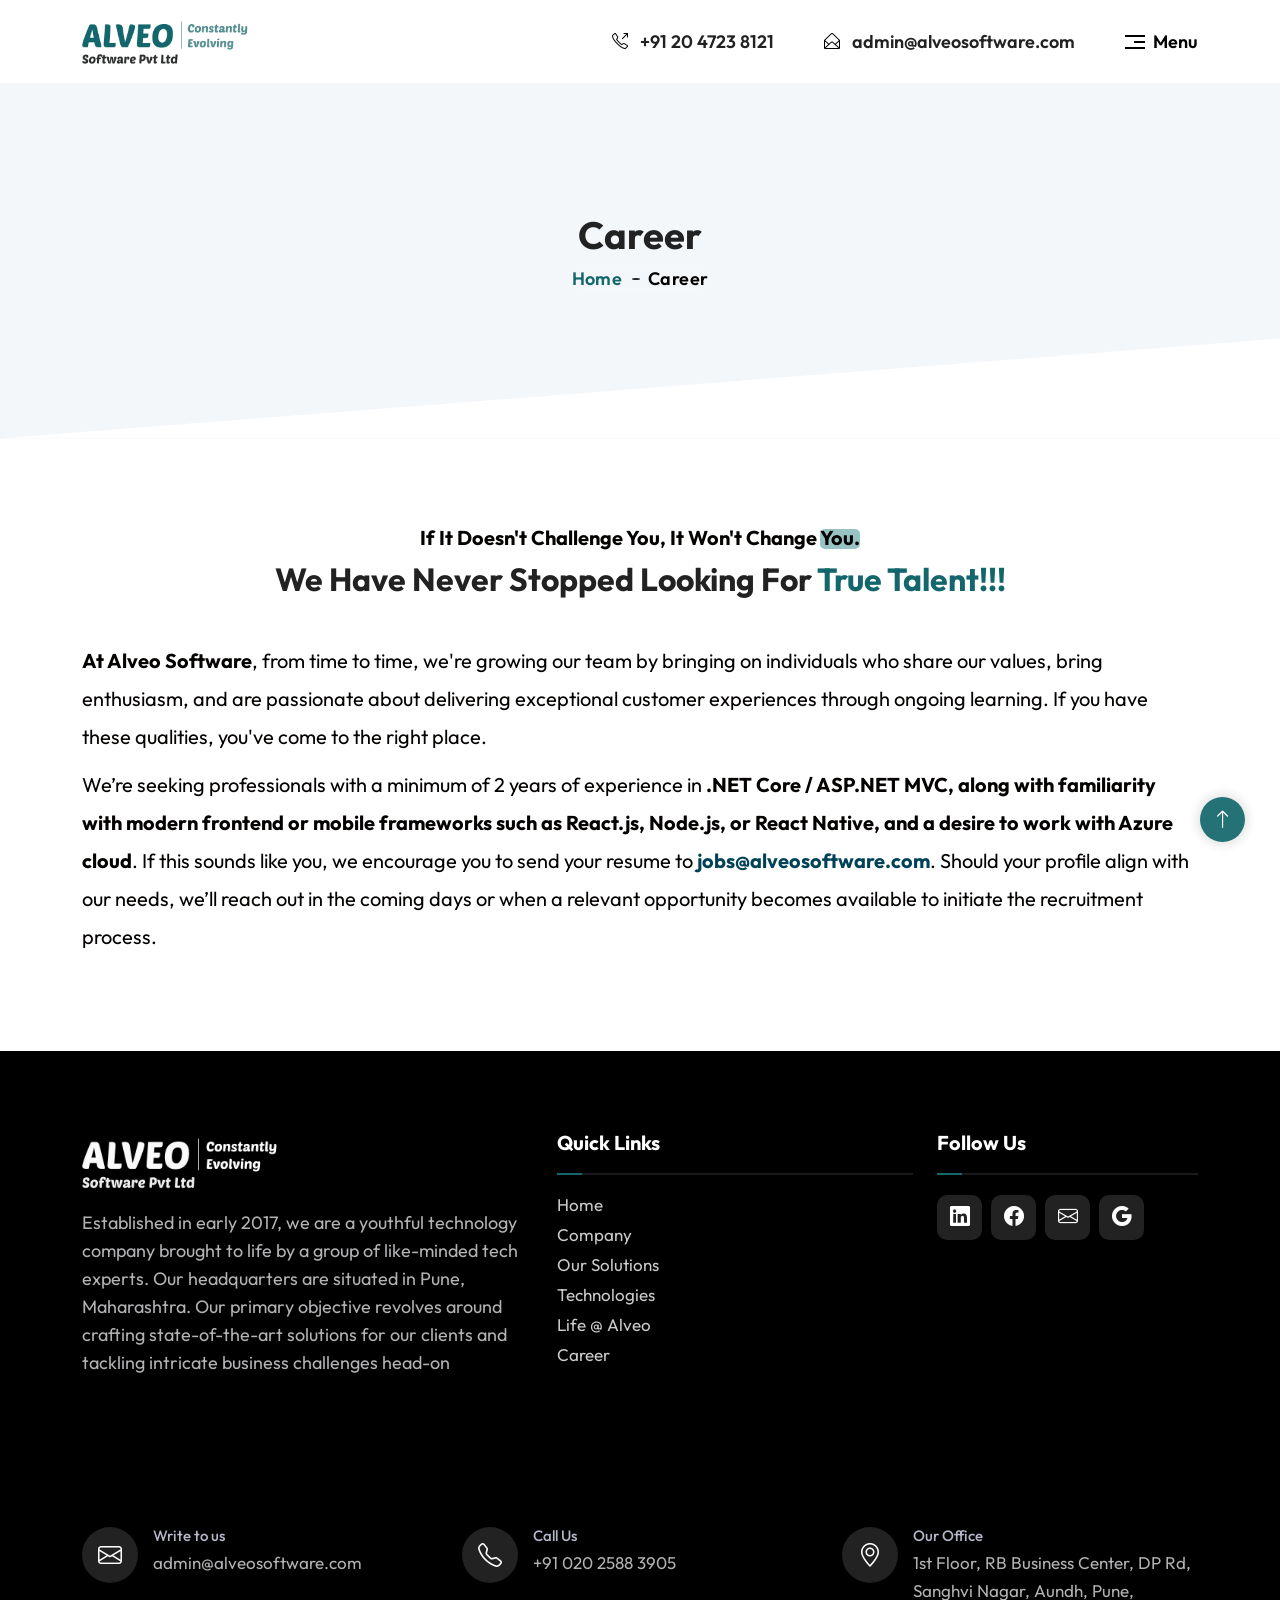
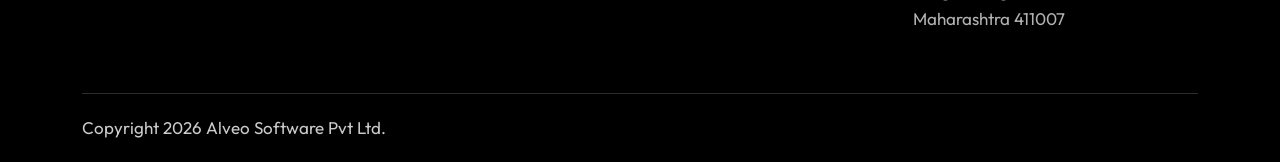
<file: career.html>
<!DOCTYPE html>
<html lang="en">

<head>
    <meta charset="UTF-8" />
    <meta name="viewport" content="width=device-width, initial-scale=1, shrink-to-fit=no" />
    <meta name="description"
        content="Alveo Software is a constantly evolving, innovative technology company, working in the field of digital marketing and HR solutions. Our expertise is on leveraging cutting-edge technologies to provide efficient &amp; cost-effective web and mobile solutions on cloud." />
    <meta name="keywords"
        content="Alveo, Alveo Software, Software, Innovation, Start-up, ASPL, Digital Marketing, Dental, Insurance, HR Solutions, Web Solutions, Mobile Solutions, Pune, Cloud Solutions, India" />
    <title>Alveo Software Pvt Ltd</title>

    <!--------- Link CSS Files -------->
    <link rel="stylesheet" href="css/bootstrap.min.css" type="text/css" />
    <link rel="stylesheet" href="css/bootstrap-icons.css" type="text/css" />
    <link rel="stylesheet" href="css/simple-line-icons.css" type="text/css" />
    <link rel="stylesheet" href="css/animate.css" type="text/css" />
    <link rel="stylesheet" href="css/aos.css" type="text/css" />
    <link rel="stylesheet" href="css/swiper.css" type="text/css" />
    <link rel="stylesheet" href="css/style.css" type="text/css" />

</head>

<body>
    <!-- Header Area Part -->
    <header class="as-header-area">
        <!-- Header Top Navigation -->
        <div class="top-navigation">
            <div class="container">
                <div class="row align-items-center">
                    <div class="col-6 col-lg-3 col-xl-3 col-xxl-3">
                        <div class="as-logo">
                            <a href="index.html"><img src="images/light-logo.png" class="img-fluid" alt="as-logo" /></a>
                        </div>
                    </div>
                    <div class="col-6 col-lg-9 col-xl-9 col-xxl-9">
                        <div class="header-right-menu">
                            <div class="d-none d-md-none d-lg-block">
                                <div class="header-contact">
                                    <div class="contact-item">
                                        <div class="icon">
                                            <i class="icon-call-out"></i>
                                        </div>
                                        <div class="content">
                                            <a href="tel:+912047238121">+91 20 4723 8121</a>
                                        </div>
                                    </div>
                                    <div class="contact-item">
                                        <div classs="icon">
                                            <i class="icon-envelope-open"></i>
                                        </div>
                                        <div class="content">
                                            <a href="mailto:admin@alveosoftware.com">admin@alveosoftware.com</a>
                                        </div>
                                    </div>
                                </div>
                            </div>
                            <div class="menu-icon">
                                <a href="javascript:void(0)" class="humberger-menu d-flex align-items-center">
                                    <div class="bar-icon">
                                        <span></span>
                                        <span></span>
                                        <span></span>
                                    </div>
                                    <div class="header-toggle-text ms-2">
                                        <span>Menu</span>
                                    </div>
                                </a>
                            </div>
                        </div>
                    </div>
                </div>
            </div>
        </div>
        <!-- End Header Top Navigation -->
        <!-- Sidebar Menu -->
        <div class="side-menu">
            <nav class="side-menu-nav">
                <div class="side-menu-header">
                    <div class="nav-logo">
                        <a href="index.html"><img src="images/light-logo.png" alt="" title="" /></a>
                    </div>
                    <div class="close-btn"><i class="bi bi-x-lg"></i></div>
                </div>

                <ul class="navigation clearfix">
                    <li class="nav-item active">
                        <a href="index.html" class="nav-link">Home</a>
                    </li>
                    <li class="nav-item">
                        <a href="about-us.html" class="nav-link">Company</a>
                    </li>
                    <li class="nav-item">
                        <a href="our-solutions.html" class="nav-link">Our Solutions</a>
                    </li>
                    <li class="nav-item">
                        <a href="our-technologies.html" class="nav-link">Technologies</a>
                    </li>
                    <li class="nav-item">
                        <a href="career.html" class="nav-link">Career</a>
                    </li>
                    <li class="nav-item">
                        <a href="life-at-alveo.html" class="nav-link">Events</a>
                    </li>
                    <li class="nav-item">
                        <a href="contribution.html" class="nav-link">Contribution</a>
                    </li>
                    <li class="nav-item">
                        <a href="our-team.html" class="nav-link">Our Team</a>
                    </li>
                    <li class="nav-item">
                        <a href="contact-us.html" class="nav-link">Contact</a>
                    </li>
                </ul>
            </nav>
        </div>
        <div class="overlay"></div>
        <!-- End Sidebar Menu -->
    </header>
    <!-- End Header Area Part -->

    <!-- Breadcrumb Area Part -->
    <section class="breadcrumb-area">
        <div class="container">
            <div class="row">
                <div class="col-lg-12 col-md-12 col-12">
                    <div class="breadcrumb-inner text-center">
                        <h1>Career</h1>
                        <ul class="breadcrumb-list">
                            <li><a href="index.html">Home</a></li>
                            <li>Career</li>
                        </ul>
                    </div>
                </div>
            </div>
        </div>
    </section>
    <!--End Breadcrumb Area Part -->

    <!-- Career Page Content -->

    <section class="section-pad">
        <div class="container">
            <div class="row">
                <div class="col-lg-12">
                    <div class="section-heading text-center">
                        <span class="sub-heading">If it doesn't challenge you, it won't change you.</span>
                        <h2 class="section-title">We Have Never Stopped Looking For <span class="color">True
                                Talent!!!</span></h2>
                    </div>
                </div>
            </div>
            <div class="row">
                <div class="col-lg-12">
                    <div class="career-page-content">
                        <p><strong>At Alveo Software</strong>, from time to time, we're growing our team by bringing on
                            individuals who share our values, bring enthusiasm, and are passionate about delivering
                            exceptional customer experiences through ongoing learning. If you have these qualities,
                            you've come to the right place.</p>
                        <p>We’re seeking professionals with a minimum of 2 years of experience in <strong>.NET Core /
                                ASP.NET MVC, along with familiarity with modern frontend or mobile frameworks such as
                                React.js, Node.js, or React Native, and a desire to work with Azure cloud</strong>. If
                            this sounds like you, we encourage you to send your resume to <span
                                style="color:#004257"><strong>jobs@alveosoftware.com</strong></span>. Should your
                            profile align with our needs, we’ll reach out in the coming days or when a relevant
                            opportunity becomes available to initiate the recruitment process.
                        </p>
                    </div>
                </div>
            </div>
        </div>
    </section>

    <!-- End Career Page Content -->


    <!-- Footer Area Part -->
    <footer class="as-main-footer">
        <div class="footer-top">
            <div class="container">
                <div class="footer-top-content">
                    <div class="row">
                        <div class="col-lg-5 col-xl-5">
                            <div class="widget">
                                <div class="footer-logo mb-3">
                                    <img src="images/dark-logo.png" />
                                </div>
                                <div class="footer-content">
                                    <p>Established in early 2017, we are a youthful technology company
                                        brought to life by a group of like-minded tech experts. Our headquarters are
                                        situated in Pune, Maharashtra. Our primary objective revolves around crafting
                                        state-of-the-art solutions for our clients and tackling intricate business
                                        challenges head-on</p>
                                </div>
                            </div>
                        </div>
                        <div class="col-lg-4 col-xl-4">
                            <div class="widget">
                                <h5 class="widget-title">Quick Links</h5>
                                <ul class="quick-link-list">
                                    <li><a href="index.html">Home</a></li>
                                    <li><a href="about-us.html">Company</a></li>
                                    <li><a href="our-solutions.html">Our Solutions</a></li>
                                    <li><a href="our-technologies.html">Technologies</a></li>
                                    <li><a href="life-at-alveo.html">Life @ Alveo</a></li>
                                    <li><a href="career.html">Career</a></li>
                                </ul>
                            </div>
                        </div>
                        <div class="col-lg-3">
                            <div class="widget">
                                <h5 class="widget-title">Follow Us</h5>
                                <ul class="social-icons">
                                    <li><a href="https://www.linkedin.com/company/alveosoftware/" target="_blank"><i class="bi bi-linkedin"></i></a></li>
                                    <li><a href="https://www.facebook.com/share/1C2bWoHHic/" target="_blank"><i class="bi bi-facebook"></i></a></li>
                                    <li><a href="mailto:admin@alveosoftware.com" target="_blank"><i class="bi bi-envelope"></i></a></li>
                                    <li><a href="https://mail.google.com/mail/?view=cm&to=admin@alveosoftware.com" target="_blank"><i class="bi bi-google"></i></a></li>
                                </ul>
                            </div>
                        </div>
                    </div>
                </div>
                <div class="contact-links">
                    <div class="row">
                        <div class="col-lg-4">
                            <div class="contact-box">
                                <div class="contact-box-icon">
                                    <i class="bi bi-envelope"></i>
                                </div>
                                <div class="contact-content">
                                    <h3>Write to us</h3>
                                    <p>admin@alveosoftware.com</p>
                                </div>
                            </div>
                        </div>
                        <div class="col-lg-4">
                            <div class="contact-box">
                                <div class="contact-box-icon">
                                    <i class="bi bi-telephone"></i>
                                </div>
                                <div class="contact-content">
                                    <h3>Call Us</h3>
                                    <p>+91 020 2588 3905 </p>
                                </div>
                            </div>
                        </div>
                        <div class="col-lg-4">
                            <div class="contact-box">
                                <div class="contact-box-icon">
                                    <i class="bi bi-geo-alt"></i>
                                </div>
                                <div class="contact-content">
                                    <h3>Our Office</h3>
                                    <p>1st Floor, RB Business Center, DP Rd, Sanghvi Nagar, Aundh, Pune, Maharashtra
                                        411007</p>
                                </div>
                            </div>
                        </div>
                    </div>
                </div>
            </div>
        </div>
        <div class="footer-bottom">
            <div class="container d-md-flex align-items-md-center justify-content-md-between">
                <p class="copyright_text m-0">
                    Copyright <i class="fa fa-copyright" aria-hidden="true"></i>
                    <script language="JavaScript"
                        type="text/javascript">document.write((new Date()).getFullYear());</script>
                    Alveo Software Pvt Ltd.
                </p>
            </div>
        </div>
    </footer>

    <!-- End Footer Area -->

    <!-- Scroll To Top -->

    <div class="back-to-top">
        <a href="javascript-void(0);" class="scrollUp">
            <i class="bi bi-arrow-up"></i>
        </a>
    </div>

    <!-- End Scroll To Top -->




    <!--------- Link JS Files -------->
    <script src="js/jquery-3.7.1.min.js" type="text/javascript"></script>
    <script src="js/bootstrap.min.js" type="text/javascript"></script>
    <script src="js/swiper.min.js" type="text/javascript"></script>
    <script src="js/aos.js" type="text/javascript"></script>
    <script src="js/typed.umd.js" type="text/javascript"></script>
    <script src="js/main.js" type="text/javascript"></script>
    <script>
        var typed = new Typed('#element', {
            strings: ['Constantly Evolving'],
            typeSpeed: 100,
            loop: true,
            cursorChar: "|",
        });
    </script>
</body>

</html>
</file>
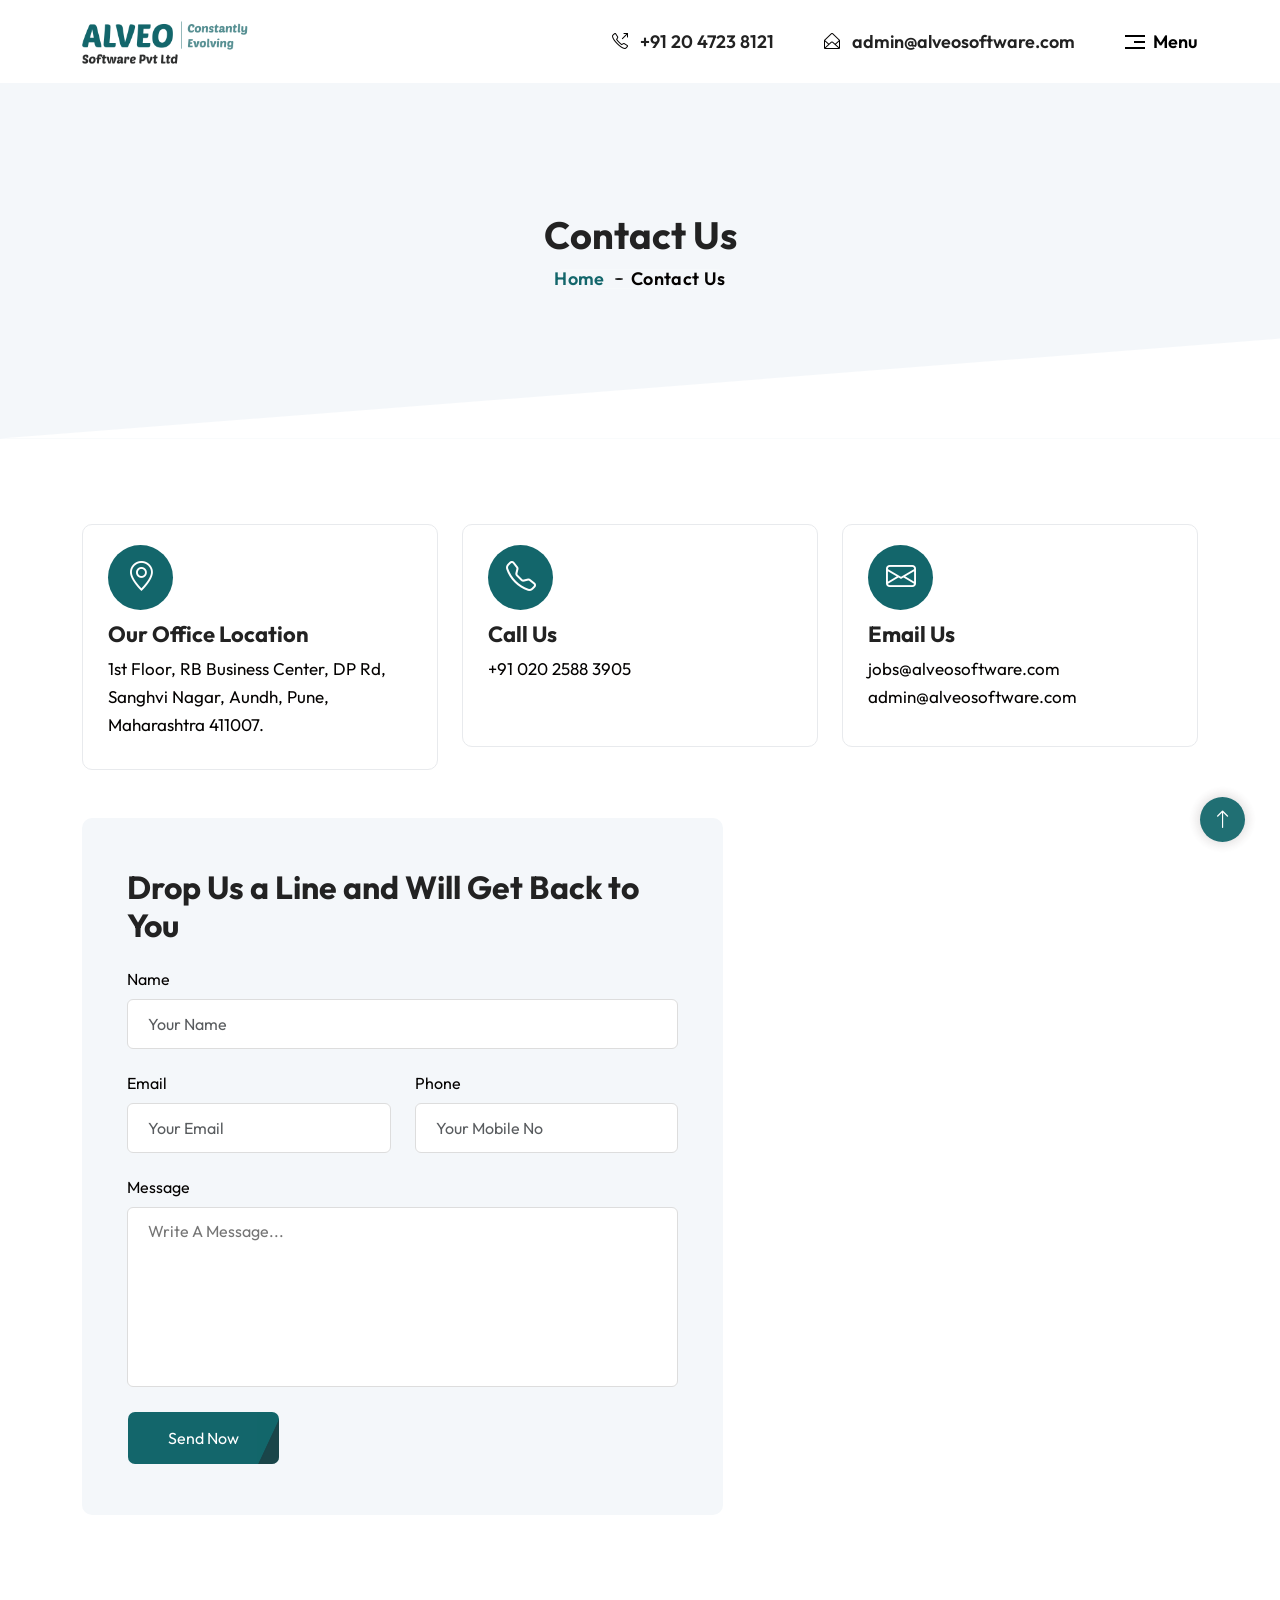
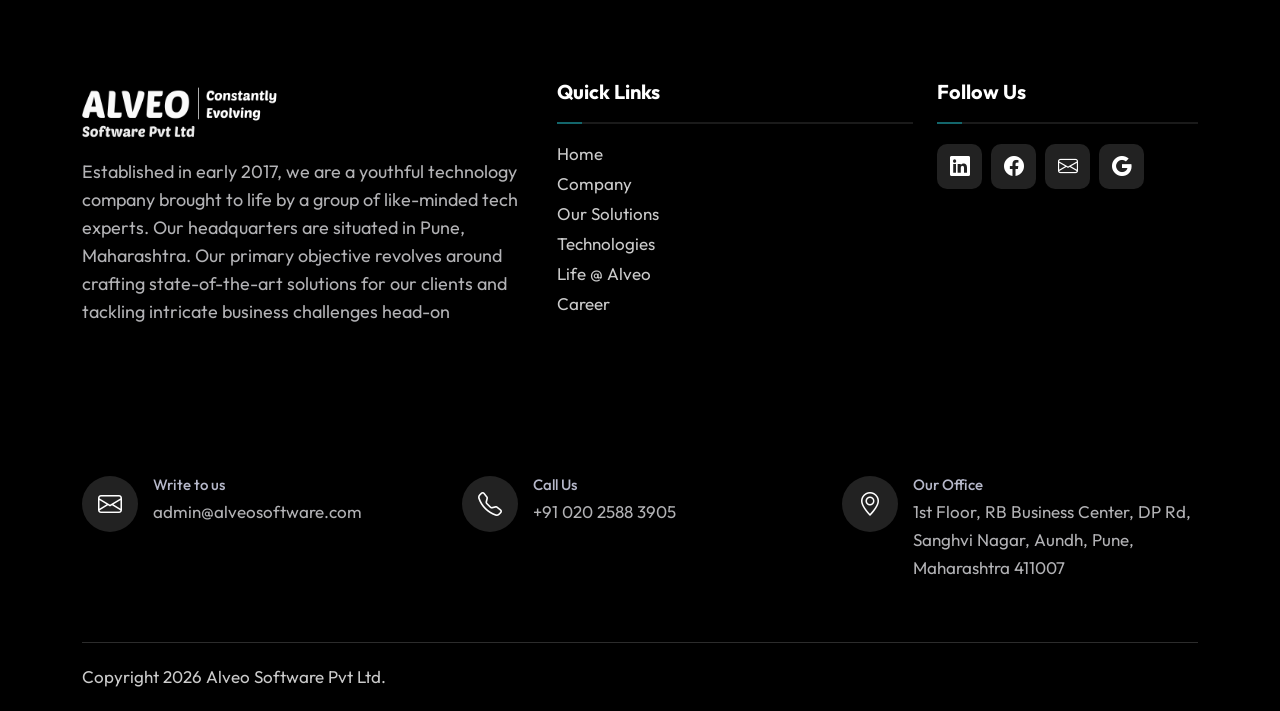
<file: contact-us.html>
<!DOCTYPE html>
<html lang="en">

<head>
    <meta charset="UTF-8" />
    <meta name="viewport" content="width=device-width, initial-scale=1, shrink-to-fit=no" />
    <meta name="description"
        content="Alveo Software is a constantly evolving, innovative technology company, working in the field of digital marketing and HR solutions. Our expertise is on leveraging cutting-edge technologies to provide efficient &amp; cost-effective web and mobile solutions on cloud." />
    <meta name="keywords"
        content="Alveo, Alveo Software, Software, Innovation, Start-up, ASPL, Digital Marketing, Dental, Insurance, HR Solutions, Web Solutions, Mobile Solutions, Pune, Cloud Solutions, India" />
    <title>Alveo Software Pvt Ltd</title>

    <!--------- Link CSS Files -------->
    <link rel="stylesheet" href="css/bootstrap.min.css" type="text/css" />
    <link rel="stylesheet" href="css/bootstrap-icons.css" type="text/css" />
    <link rel="stylesheet" href="css/simple-line-icons.css" type="text/css" />
    <link rel="stylesheet" href="css/animate.css" type="text/css" />
    <link rel="stylesheet" href="css/aos.css" type="text/css" />
    <link rel="stylesheet" href="css/swiper.css" type="text/css" />
    <link rel="stylesheet" href="css/style.css" type="text/css" />

</head>

<body>
    <!-- Header Area Part -->
    <header class="as-header-area">
        <!-- Header Top Navigation -->
        <div class="top-navigation">
            <div class="container">
                <div class="row align-items-center">
                    <div class="col-6 col-lg-3 col-xl-3 col-xxl-3">
                        <div class="as-logo">
                            <a href="index.html"><img src="images/light-logo.png" class="img-fluid" alt="as-logo" /></a>
                        </div>
                    </div>
                    <div class="col-6 col-lg-9 col-xl-9 col-xxl-9">
                        <div class="header-right-menu">
                            <div class="d-none d-md-none d-lg-block">
                                <div class="header-contact">
                                    <div class="contact-item">
                                        <div class="icon">
                                            <i class="icon-call-out"></i>
                                        </div>
                                        <div class="content">
                                            <a href="tel:+912047238121">+91 20 4723 8121</a>
                                        </div>
                                    </div>
                                    <div class="contact-item">
                                        <div classs="icon">
                                            <i class="icon-envelope-open"></i>
                                        </div>
                                        <div class="content">
                                            <a href="mailto:admin@alveosoftware.com">admin@alveosoftware.com</a>
                                        </div>
                                    </div>
                                </div>
                            </div>
                            <div class="menu-icon">
                                <a href="javascript:void(0)" class="humberger-menu d-flex align-items-center">
                                    <div class="bar-icon">
                                        <span></span>
                                        <span></span>
                                        <span></span>
                                    </div>
                                    <div class="header-toggle-text ms-2">
                                        <span>Menu</span>
                                    </div>
                                </a>
                            </div>
                        </div>
                    </div>
                </div>
            </div>
        </div>
        <!-- End Header Top Navigation -->
        <!-- Sidebar Menu -->
        <div class="side-menu">
            <nav class="side-menu-nav">
                <div class="side-menu-header">
                    <div class="nav-logo">
                        <a href="index.html"><img src="images/light-logo.png" alt="" title="" /></a>
                    </div>
                    <div class="close-btn"><i class="bi bi-x-lg"></i></div>
                </div>

                <ul class="navigation clearfix">
                    <li class="nav-item active">
                        <a href="index.html" class="nav-link">Home</a>
                    </li>
                    <li class="nav-item">
                        <a href="about-us.html" class="nav-link">Company</a>
                    </li>
                    <li class="nav-item">
                        <a href="our-solutions.html" class="nav-link">Our Solutions</a>
                    </li>
                    <li class="nav-item">
                        <a href="our-technologies.html" class="nav-link">Technologies</a>
                    </li>
                    <li class="nav-item">
                        <a href="career.html" class="nav-link">Career</a>
                    </li>
                    <li class="nav-item">
                        <a href="life-at-alveo.html" class="nav-link">Events</a>
                    </li>
                    <li class="nav-item">
                        <a href="contribution.html" class="nav-link">Contribution</a>
                    </li>
                    <li class="nav-item">
                        <a href="our-team.html" class="nav-link">Our Team</a>
                    </li>
                    <li class="nav-item">
                        <a href="contact-us.html" class="nav-link">Contact</a>
                    </li>
                </ul>
            </nav>
        </div>
        <div class="overlay"></div>
        <!-- End Sidebar Menu -->
    </header>
    <!-- End Header Area Part -->

    <!-- Breadcrumb Area Part -->
    <section class="breadcrumb-area">
        <div class="container">
            <div class="row">
                <div class="col-lg-12 col-md-12 col-12">
                    <div class="breadcrumb-inner text-center">
                        <h1>Contact Us</h1>
                        <ul class="breadcrumb-list">
                            <li><a href="index.html">Home</a></li>
                            <li>Contact Us</li>
                        </ul>
                    </div>
                </div>
            </div>
        </div>
    </section>
    <!--End Breadcrumb Area Part -->

    <!--Contact us page Content -->
    <section class="section-pad">
        <div class="container">
            <div class="row mb-5">
                <div class="col-lg-4">
                    <div class="single-contact-info">
                        <div class="single-contact-icon">
                            <i class="bi bi-geo-alt"></i>
                        </div>
                        <div class="single-contact-content">
                            <h3>Our Office Location</h3>
                            <p>1st Floor, RB Business Center,
                                DP Rd, Sanghvi Nagar,
                                Aundh, Pune, Maharashtra 411007.</p>
                        </div>
                    </div>
                </div>
                <div class="col-lg-4">

                    <div class="single-contact-info">
                        <div class="single-contact-icon">
                            <i class="bi bi-telephone"></i>
                        </div>
                        <div class="single-contact-content">
                            <h3>Call Us</h3>
                            <p>+91 020 2588 3905</p>
                        </div>
                    </div>
                </div>
                <div class="col-lg-4">
                    <div class="single-contact-info">
                        <div class="single-contact-icon">
                            <i class="bi bi-envelope"></i>
                        </div>
                        <div class="single-contact-content">
                            <h3>Email Us</h3>
                            <p>jobs@alveosoftware.com

                                admin@alveosoftware.com</p>
                        </div>
                    </div>
                </div>
            </div>
            <div class="row">
                <div class="col-lg-7">
                    <div class="contact-form">
                        <div class="sec-title mb-4">
                            <h2>Drop Us a Line and Will Get Back to You</h2>
                        </div>
                        <form method="post" action="contact-us.php" id="contactForm" novalidate="novalidate">
                            <div class="row clearfix">
                                <div class="col-lg-12 col-md-12 col-sm-12">
                                    <div class="form-inner mb-4">
                                        <label>Name</label>
                                        <input type="text" name="name" id="name" placeholder="Your Name" required="" class="form-control">
                                    </div>

                                </div>
                                <div class="col-lg-6 col-md-6 col-sm-12">
                                    <div class="form-inner mb-4">
                                        <label>Email</label>
                                        <input type="email" name="email" id="email" placeholder="Your Email"
                                            required="" class="form-control">
                                    </div>
                                </div>
                                <div class="col-lg-6 col-md-6 col-sm-12">
                                    <div class="form-inner mb-4">
                                        <label>Phone</label>
                                        <input type="text" name="phone" id="phone" placeholder="Your Mobile No"
                                            required="" class="form-control">
                                    </div>
                                </div>
                                <div class="col-lg-12 col-md-12 col-sm-12">
                                    <div class="form-inner mb-4">
                                        <label>Message</label>
                                        <textarea name="message" id="message"
                                            placeholder="Write A Message..."></textarea>
                                    </div>
                                </div>
                                <div class="col-lg-12 col-md-12 col-sm-12 form-group">
                                    <button class="btn layer-btn" type="submit" name="submit">Send Now</button>
                                </div>
                            </div>
                        </form>
                    </div>
                </div>
                <div class="col-lg-5">
                    <div class="map-outer">
                        <iframe
                            src="https://www.google.com/maps/embed?pb=!1m14!1m8!1m3!1d60513.419159230376!2d73.79829596837311!3d18.570039513886115!3m2!1i1024!2i768!4f13.1!3m3!1m2!1s0x0%3A0xd806ff1cb51ec2ac!2sAlveo%20Software%20Private%20Limited!5e0!3m2!1sen!2sin!4v1656325746558!5m2!1sen!2sin"
                            width="100%" height="650" style="border:0;" allowfullscreen="" loading="lazy"
                            referrerpolicy="no-referrer-when-downgrade"></iframe>
                    </div>
                </div>
            </div>
        </div>
        </div>
    </section>
    <!--End Contact us page Content -->

    <!-- Footer Area Part -->
    <footer class="as-main-footer">
        <div class="footer-top">
            <div class="container">
                <div class="footer-top-content">
                    <div class="row">
                        <div class="col-lg-5 col-xl-5">
                            <div class="widget">
                                <div class="footer-logo mb-3">
                                    <img src="images/dark-logo.png" />
                                </div>
                                <div class="footer-content">
                                    <p>Established in early 2017, we are a youthful technology company
                                        brought to life by a group of like-minded tech experts. Our headquarters are
                                        situated in Pune, Maharashtra. Our primary objective revolves around crafting
                                        state-of-the-art solutions for our clients and tackling intricate business
                                        challenges head-on</p>
                                </div>
                            </div>
                        </div>
                        <div class="col-lg-4 col-xl-4">
                            <div class="widget">
                                <h5 class="widget-title">Quick Links</h5>
                                <ul class="quick-link-list">
                                    <li><a href="index.html">Home</a></li>
                                    <li><a href="about-us.html">Company</a></li>
                                    <li><a href="our-solutions.html">Our Solutions</a></li>
                                    <li><a href="our-technologies.html">Technologies</a></li>
                                    <li><a href="life-at-alveo.html">Life @ Alveo</a></li>
                                    <li><a href="career.html">Career</a></li>
                                </ul>
                            </div>
                        </div>
                        <div class="col-lg-3">
                            <div class="widget">
                                <h5 class="widget-title">Follow Us</h5>
                                <ul class="social-icons">
                                    <li><a href="https://www.linkedin.com/company/alveosoftware/" target="_blank"><i class="bi bi-linkedin"></i></a></li>
                                    <li><a href="https://www.facebook.com/share/1C2bWoHHic/" target="_blank"><i class="bi bi-facebook"></i></a></li>
                                    <li><a href="mailto:admin@alveosoftware.com" target="_blank"><i class="bi bi-envelope"></i></a></li>
                                    <li><a href="https://mail.google.com/mail/?view=cm&to=admin@alveosoftware.com" target="_blank"><i class="bi bi-google"></i></a></li>
                                </ul>
                            </div>
                        </div>
                    </div>
                </div>
                <div class="contact-links">
                    <div class="row">
                        <div class="col-lg-4">
                            <div class="contact-box">
                                <div class="contact-box-icon">
                                    <i class="bi bi-envelope"></i>
                                </div>
                                <div class="contact-content">
                                    <h3>Write to us</h3>
                                    <p>admin@alveosoftware.com</p>
                                </div>
                            </div>
                        </div>
                        <div class="col-lg-4">
                            <div class="contact-box">
                                <div class="contact-box-icon">
                                    <i class="bi bi-telephone"></i>
                                </div>
                                <div class="contact-content">
                                    <h3>Call Us</h3>
                                    <p>+91 020 2588 3905 </p>
                                </div>
                            </div>
                        </div>
                        <div class="col-lg-4">
                            <div class="contact-box">
                                <div class="contact-box-icon">
                                    <i class="bi bi-geo-alt"></i>
                                </div>
                                <div class="contact-content">
                                    <h3>Our Office</h3>
                                    <p>1st Floor, RB Business Center, DP Rd, Sanghvi Nagar, Aundh, Pune, Maharashtra
                                        411007</p>
                                </div>
                            </div>
                        </div>
                    </div>
                </div>
            </div>
        </div>
        <div class="footer-bottom">
            <div class="container d-md-flex align-items-md-center justify-content-md-between">
                <p class="copyright_text m-0">
                    Copyright <i class="fa fa-copyright" aria-hidden="true"></i>
                    <script language="JavaScript"
                        type="text/javascript">document.write((new Date()).getFullYear());</script>
                    Alveo Software Pvt Ltd.
                </p>
            </div>
        </div>
    </footer>

    <!-- End Footer Area -->

    <!-- Scroll To Top -->

    <div class="back-to-top">
        <a href="javascript-void(0);" class="scrollUp">
            <i class="bi bi-arrow-up"></i>
        </a>
    </div>

    <!-- End Scroll To Top -->




    <!--------- Link JS Files -------->
    <script src="js/jquery-3.7.1.min.js" type="text/javascript"></script>
    <script src="js/bootstrap.min.js" type="text/javascript"></script>
    <script src="js/swiper.min.js" type="text/javascript"></script>
    <script src="js/aos.js" type="text/javascript"></script>
    <script src="js/typed.umd.js" type="text/javascript"></script>
    <script src="js/main.js" type="text/javascript"></script>
    <script>
        var typed = new Typed('#element', {
            strings: ['Constantly Evolving'],
            typeSpeed: 100,
            loop: true,
            cursorChar: "|",
        });
    </script>
</body>

</html>
</file>
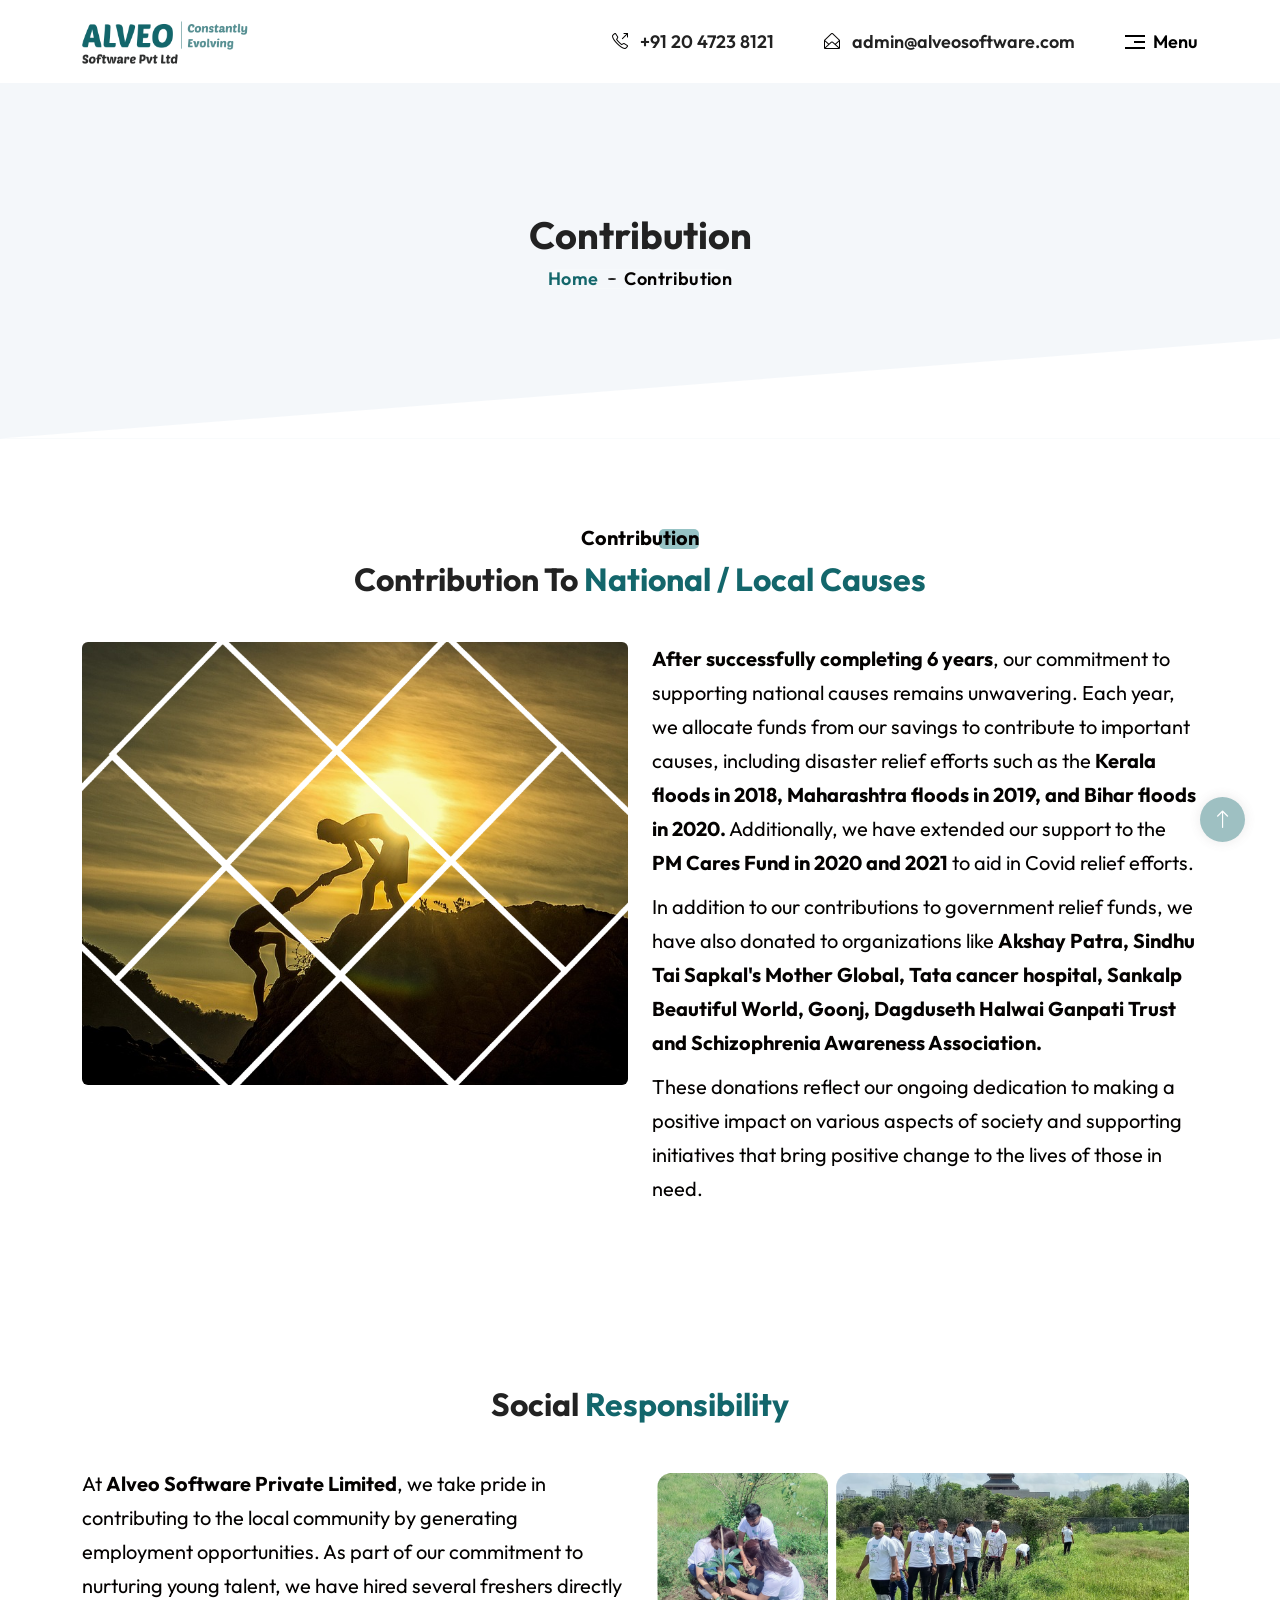
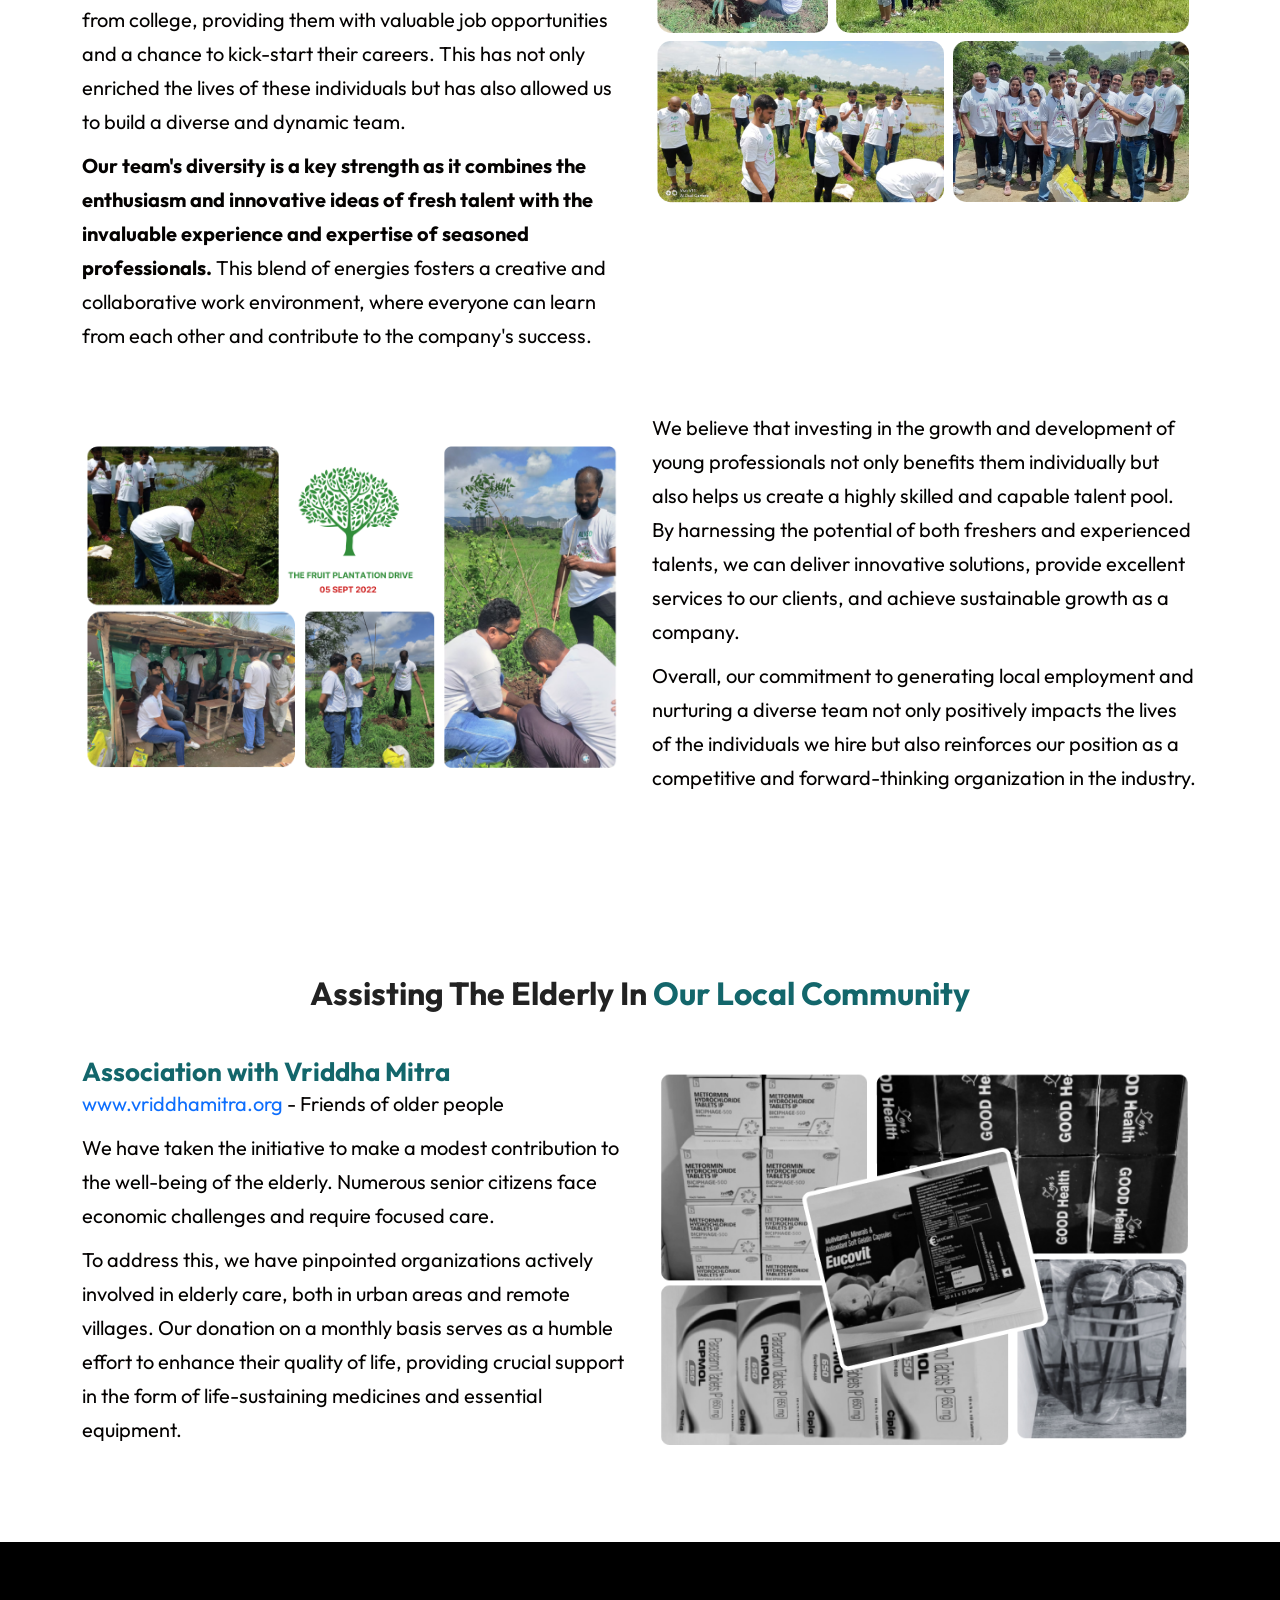
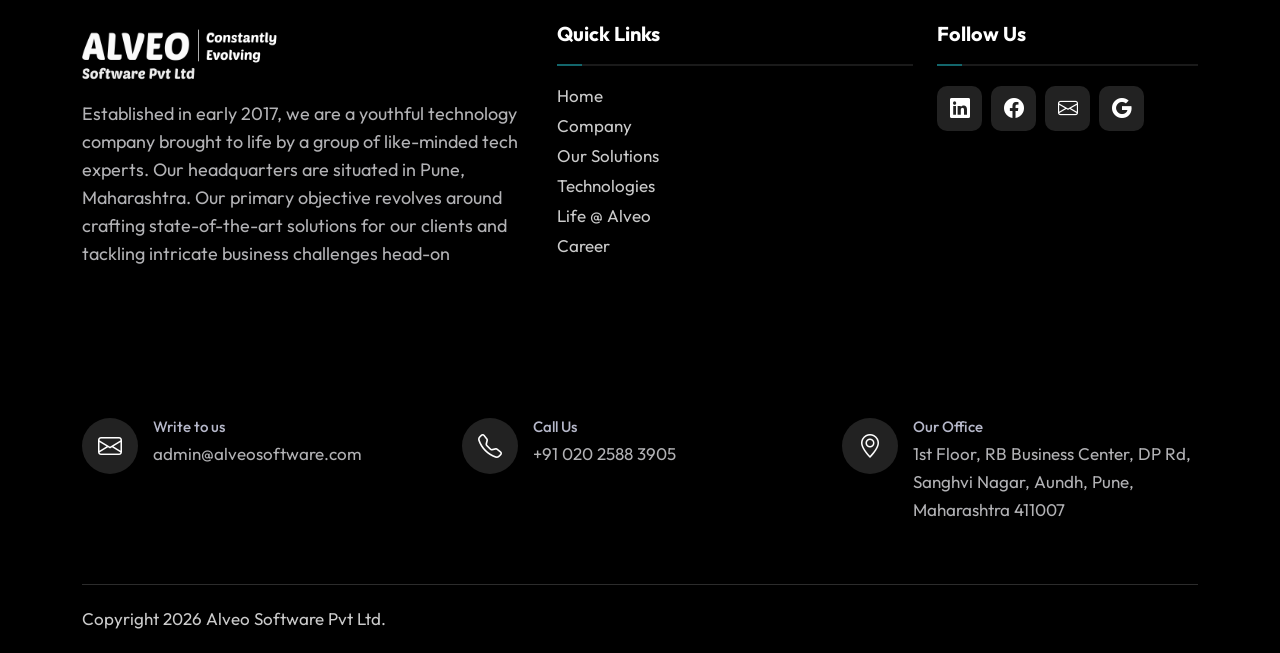
<file: contribution.html>
<!DOCTYPE html>
<html lang="en">

<head>
    <meta charset="UTF-8" />
    <meta name="viewport" content="width=device-width, initial-scale=1, shrink-to-fit=no" />
    <meta name="description"
        content="Alveo Software is a constantly evolving, innovative technology company, working in the field of digital marketing and HR solutions. Our expertise is on leveraging cutting-edge technologies to provide efficient &amp; cost-effective web and mobile solutions on cloud." />
    <meta name="keywords"
        content="Alveo, Alveo Software, Software, Innovation, Start-up, ASPL, Digital Marketing, Dental, Insurance, HR Solutions, Web Solutions, Mobile Solutions, Pune, Cloud Solutions, India" />
    <title>Alveo Software Pvt Ltd</title>

    <!--------- Link CSS Files -------->
    <link rel="stylesheet" href="css/bootstrap.min.css" type="text/css" />
    <link rel="stylesheet" href="css/bootstrap-icons.css" type="text/css" />
    <link rel="stylesheet" href="css/simple-line-icons.css" type="text/css" />
    <link rel="stylesheet" href="css/animate.css" type="text/css" />
    <link rel="stylesheet" href="css/aos.css" type="text/css" />
    <link rel="stylesheet" href="css/swiper.css" type="text/css" />
    <link rel="stylesheet" href="css/style.css" type="text/css" />

</head>

<body>
    <!-- Header Area Part -->
    <header class="as-header-area">
        <!-- Header Top Navigation -->
        <div class="top-navigation">
            <div class="container">
                <div class="row align-items-center">
                    <div class="col-6 col-lg-3 col-xl-3 col-xxl-3">
                        <div class="as-logo">
                            <a href="index.html"><img src="images/light-logo.png" class="img-fluid" alt="as-logo" /></a>
                        </div>
                    </div>
                    <div class="col-6 col-lg-9 col-xl-9 col-xxl-9">
                        <div class="header-right-menu">
                            <div class="d-none d-md-none d-lg-block">
                                <div class="header-contact">
                                    <div class="contact-item">
                                        <div class="icon">
                                            <i class="icon-call-out"></i>
                                        </div>
                                        <div class="content">
                                            <a href="tel:+912047238121">+91 20 4723 8121</a>
                                        </div>
                                    </div>
                                    <div class="contact-item">
                                        <div classs="icon">
                                            <i class="icon-envelope-open"></i>
                                        </div>
                                        <div class="content">
                                            <a href="mailto:admin@alveosoftware.com">admin@alveosoftware.com</a>
                                        </div>
                                    </div>
                                </div>
                            </div>
                            <div class="menu-icon">
                                <a href="javascript:void(0)" class="humberger-menu d-flex align-items-center">
                                    <div class="bar-icon">
                                        <span></span>
                                        <span></span>
                                        <span></span>
                                    </div>
                                    <div class="header-toggle-text ms-2">
                                        <span>Menu</span>
                                    </div>
                                </a>
                            </div>
                        </div>
                    </div>
                </div>
            </div>
        </div>
        <!-- End Header Top Navigation -->
        <!-- Sidebar Menu -->
        <div class="side-menu">
            <nav class="side-menu-nav">
                <div class="side-menu-header">
                    <div class="nav-logo">
                        <a href="index.html"><img src="images/light-logo.png" alt="" title="" /></a>
                    </div>
                    <div class="close-btn"><i class="bi bi-x-lg"></i></div>
                </div>

                <ul class="navigation clearfix">
                    <li class="nav-item active">
                        <a href="index.html" class="nav-link">Home</a>
                    </li>
                    <li class="nav-item">
                        <a href="about-us.html" class="nav-link">Company</a>
                    </li>
                    <li class="nav-item">
                        <a href="our-solutions.html" class="nav-link">Our Solutions</a>
                    </li>
                    <li class="nav-item">
                        <a href="our-technologies.html" class="nav-link">Technologies</a>
                    </li>
                    <li class="nav-item">
                        <a href="career.html" class="nav-link">Career</a>
                    </li>
                    <li class="nav-item">
                        <a href="life-at-alveo.html" class="nav-link">Events</a>
                    </li>
                    <li class="nav-item">
                        <a href="contribution.html" class="nav-link">Contribution</a>
                    </li>
                    <li class="nav-item">
                        <a href="our-team.html" class="nav-link">Our Team</a>
                    </li>
                    <li class="nav-item">
                        <a href="contact-us.html" class="nav-link">Contact</a>
                    </li>
                </ul>
            </nav>
        </div>
        <div class="overlay"></div>
        <!-- End Sidebar Menu -->
    </header>
    <!-- End Header Area Part -->

    <!-- Breadcrumb Area Part -->
    <section class="breadcrumb-area">
        <div class="container">
            <div class="row">
                <div class="col-lg-12 col-md-12 col-12">
                    <div class="breadcrumb-inner text-center">
                        <h1>Contribution</h1>
                        <ul class="breadcrumb-list">
                            <li><a href="index.html">Home</a></li>
                            <li>Contribution</li>
                        </ul>
                    </div>
                </div>
            </div>
        </div>
    </section>
    <!--End Breadcrumb Area Part -->

    <!-- Contribution Page Content -->

    <section class="section-pad">
        <div class="container">
            <div class="row">
                <div class="col-lg-12">
                    <div class="section-heading text-center">
                        <span class="sub-heading">Contribution</span>
                        <h2 class="section-title">Contribution to <span class="color">National / Local Causes</span>
                        </h2>
                    </div>
                </div>
            </div>
            <div class="row">
                <div class="col-lg-6">
                    <div class="mb-3 mb-lg-0">
                        <img src="images/helphand.png" class="img-fluid rounded" />
                    </div>
                </div>
                <div class="col-lg-6">
                    <div class="page-content">
                        <p><strong>After successfully completing 6 years</strong>, our commitment to supporting national
                            causes remains
                            unwavering. Each year, we allocate funds from our savings to contribute to important causes,
                            including disaster relief efforts such as the <strong>Kerala floods in 2018, Maharashtra
                                floods in
                                2019, and Bihar floods in 2020.</strong> Additionally, we have extended our support to
                            the <strong>PM Cares
                                Fund in 2020 and 2021</strong> to aid in Covid relief efforts.
                        </p>
                        <p>In addition to our contributions to government relief funds, we have also donated to
                            organizations like <strong>Akshay Patra, Sindhu Tai Sapkal's Mother Global, Tata cancer
                                hospital,
                                Sankalp Beautiful World, Goonj, Dagduseth Halwai Ganpati Trust and Schizophrenia
                                Awareness
                                Association.</strong></p>
                        <p>These donations reflect our ongoing dedication to making a positive impact on various aspects
                            of society and supporting initiatives that bring positive change to the lives of those in
                            need.</p>
                    </div>
                </div>
            </div>
        </div>
    </section>

    <section class="section-pad">
        <div class="container">
            <div class="row text-center">
                <div class="col-lg-12">
                    <div class="section-heading">
                        <h2 class="section-title">Social <span class="color">Responsibility</span></h2>
                    </div>
                </div>
            </div>
            <div class="row mb-5">
                <div class="col-lg-6">
                    <div class="page-content">
                        <p>At <strong>Alveo Software Private Limited</strong>, we take pride in contributing to the
                            local community by
                            generating employment opportunities. As part of our commitment to nurturing young talent, we
                            have hired several freshers directly from college, providing them with valuable job
                            opportunities and a chance to kick-start their careers. This has not only enriched the lives
                            of these individuals but has also allowed us to build a diverse and dynamic team.</p>
                        <p><strong>Our team's diversity is a key strength as it combines the enthusiasm and innovative
                                ideas of
                                fresh talent with the invaluable experience and expertise of seasoned
                                professionals.</strong> This
                            blend of energies fosters a creative and collaborative work environment, where everyone can
                            learn from each other and contribute to the company's success.</p>
                    </div>
                </div>
                <div class="col-lg-6">
                    <div class="">
                        <img src="images/Frame 4.png" class="img-fluid" />
                    </div>
                </div>
            </div>
            <div class="row align-items-center">
                <div class="col-lg-6">
                    <div class="">
                        <img src="images/Frame 6.png" class="img-fluid" />
                    </div>
                </div>
                <div class="col-lg-6">
                    <div class="page-content">
                        <p>We believe that investing in the growth and development of young professionals not only
                            benefits them individually but also helps us create a highly skilled and capable talent
                            pool. By harnessing the potential of both freshers and experienced talents, we can deliver
                            innovative solutions, provide excellent services to our clients, and achieve sustainable
                            growth as a company.</p>
                        <p>Overall, our commitment to generating local employment and nurturing a diverse team not only
                            positively impacts the lives of the individuals we hire but also reinforces our position as
                            a competitive and forward-thinking organization in the industry.</p>
                    </div>
                </div>
            </div>
        </div>
    </section>

    <section class="section-pad">
        <div class="container">
            <div class="row">
                <div class="col-lg-12">
                    <div class="section-heading text-center">
                        <h2 class="section-title">Assisting the Elderly in <span class="color">our Local
                                Community</span></h2>
                    </div>
                </div>
            </div>
            <div class="row align-items-center">
                <div class="col-lg-6">
                    <div class="page-content">
                        <h5 class="fs-26 color mb-0">Association with Vriddha Mitra</h5>
                        <p><a href="https://www.vriddhamitra.org/">www.vriddhamitra.org</a> - Friends of older people
                        </p>
                        <p>We have taken the initiative to make a modest contribution to the well-being of the elderly.
                            Numerous senior citizens face economic challenges and require focused care.</p>
                        <p>To address this, we have pinpointed organizations actively involved in elderly care, both in
                            urban areas and remote villages. Our donation on a monthly basis serves as a humble effort
                            to enhance their quality of life, providing crucial support in the form of life-sustaining
                            medicines and essential equipment.</p>
                    </div>
                </div>
                <div class="col-lg-6">
                    <div class="">
                        <img src="images/donate.png" class="img-fluid" />
                    </div>
                </div>
            </div>
        </div>
    </section>
    <!-- End Contribution Page Content -->


    <!-- Footer Area Part -->
    <footer class="as-main-footer">
        <div class="footer-top">
            <div class="container">
                <div class="footer-top-content">
                    <div class="row">
                        <div class="col-lg-5 col-xl-5">
                            <div class="widget">
                                <div class="footer-logo mb-3">
                                    <img src="images/dark-logo.png" />
                                </div>
                                <div class="footer-content">
                                    <p>Established in early 2017, we are a youthful technology company
                                        brought to life by a group of like-minded tech experts. Our headquarters are
                                        situated in Pune, Maharashtra. Our primary objective revolves around crafting
                                        state-of-the-art solutions for our clients and tackling intricate business
                                        challenges head-on</p>
                                </div>
                            </div>
                        </div>
                        <div class="col-lg-4 col-xl-4">
                            <div class="widget">
                                <h5 class="widget-title">Quick Links</h5>
                                <ul class="quick-link-list">
                                    <li><a href="index.html">Home</a></li>
                                    <li><a href="about-us.html">Company</a></li>
                                    <li><a href="our-solutions.html">Our Solutions</a></li>
                                    <li><a href="our-technologies.html">Technologies</a></li>
                                    <li><a href="life-at-alveo.html">Life @ Alveo</a></li>
                                    <li><a href="career.html">Career</a></li>
                                </ul>
                            </div>
                        </div>
                        <div class="col-lg-3">
                            <div class="widget">
                                <h5 class="widget-title">Follow Us</h5>
                                <ul class="social-icons">
                                    <li><a href="https://www.linkedin.com/company/alveosoftware/" target="_blank"><i class="bi bi-linkedin"></i></a></li>
                                    <li><a href="https://www.facebook.com/share/1C2bWoHHic/" target="_blank"><i class="bi bi-facebook"></i></a></li>
                                    <li><a href="mailto:admin@alveosoftware.com" target="_blank"><i class="bi bi-envelope"></i></a></li>
                                    <li><a href="https://mail.google.com/mail/?view=cm&to=admin@alveosoftware.com" target="_blank"><i class="bi bi-google"></i></a></li>
                                </ul>
                            </div>
                        </div>
                    </div>
                </div>
                <div class="contact-links">
                    <div class="row">
                        <div class="col-lg-4">
                            <div class="contact-box">
                                <div class="contact-box-icon">
                                    <i class="bi bi-envelope"></i>
                                </div>
                                <div class="contact-content">
                                    <h3>Write to us</h3>
                                    <p>admin@alveosoftware.com</p>
                                </div>
                            </div>
                        </div>
                        <div class="col-lg-4">
                            <div class="contact-box">
                                <div class="contact-box-icon">
                                    <i class="bi bi-telephone"></i>
                                </div>
                                <div class="contact-content">
                                    <h3>Call Us</h3>
                                    <p>+91 020 2588 3905 </p>
                                </div>
                            </div>
                        </div>
                        <div class="col-lg-4">
                            <div class="contact-box">
                                <div class="contact-box-icon">
                                    <i class="bi bi-geo-alt"></i>
                                </div>
                                <div class="contact-content">
                                    <h3>Our Office</h3>
                                    <p>1st Floor, RB Business Center, DP Rd, Sanghvi Nagar, Aundh, Pune, Maharashtra
                                        411007</p>
                                </div>
                            </div>
                        </div>
                    </div>
                </div>
            </div>
        </div>
        <div class="footer-bottom">
            <div class="container d-md-flex align-items-md-center justify-content-md-between">
                <p class="copyright_text m-0">
                    Copyright <i class="fa fa-copyright" aria-hidden="true"></i>
                    <script language="JavaScript"
                        type="text/javascript">document.write((new Date()).getFullYear());</script>
                    Alveo Software Pvt Ltd.
                </p>
            </div>
        </div>
    </footer>

    <!-- End Footer Area -->

    <!-- Scroll To Top -->

    <div class="back-to-top">
        <a href="javascript-void(0);" class="scrollUp">
            <i class="bi bi-arrow-up"></i>
        </a>
    </div>

    <!-- End Scroll To Top -->




    <!--------- Link JS Files -------->
    <script src="js/jquery-3.7.1.min.js" type="text/javascript"></script>
    <script src="js/bootstrap.min.js" type="text/javascript"></script>
    <script src="js/swiper.min.js" type="text/javascript"></script>
    <script src="js/aos.js" type="text/javascript"></script>
    <script src="js/typed.umd.js" type="text/javascript"></script>
    <script src="js/main.js" type="text/javascript"></script>
    <script>
        var typed = new Typed('#element', {
            strings: ['Constantly Evolving'],
            typeSpeed: 100,
            loop: true,
            cursorChar: "|",
        });
    </script>
</body>

</html>
</file>
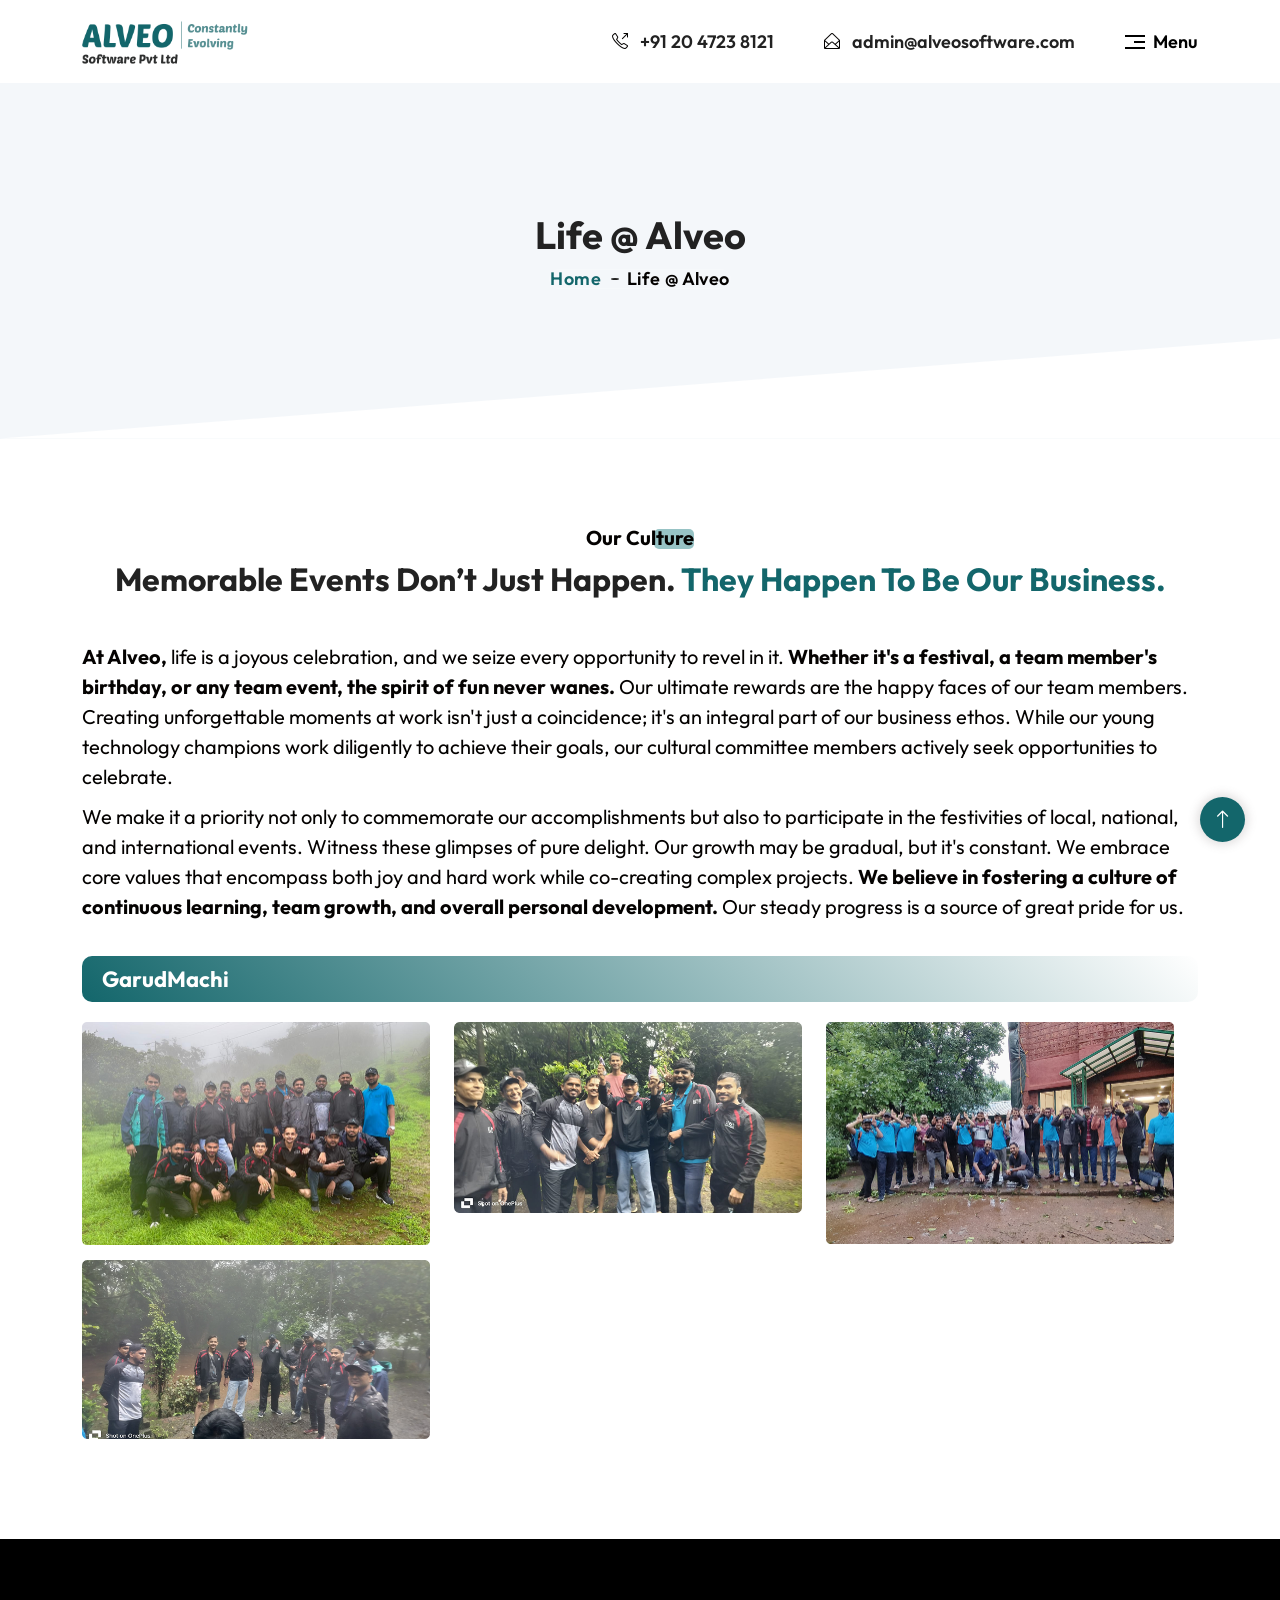
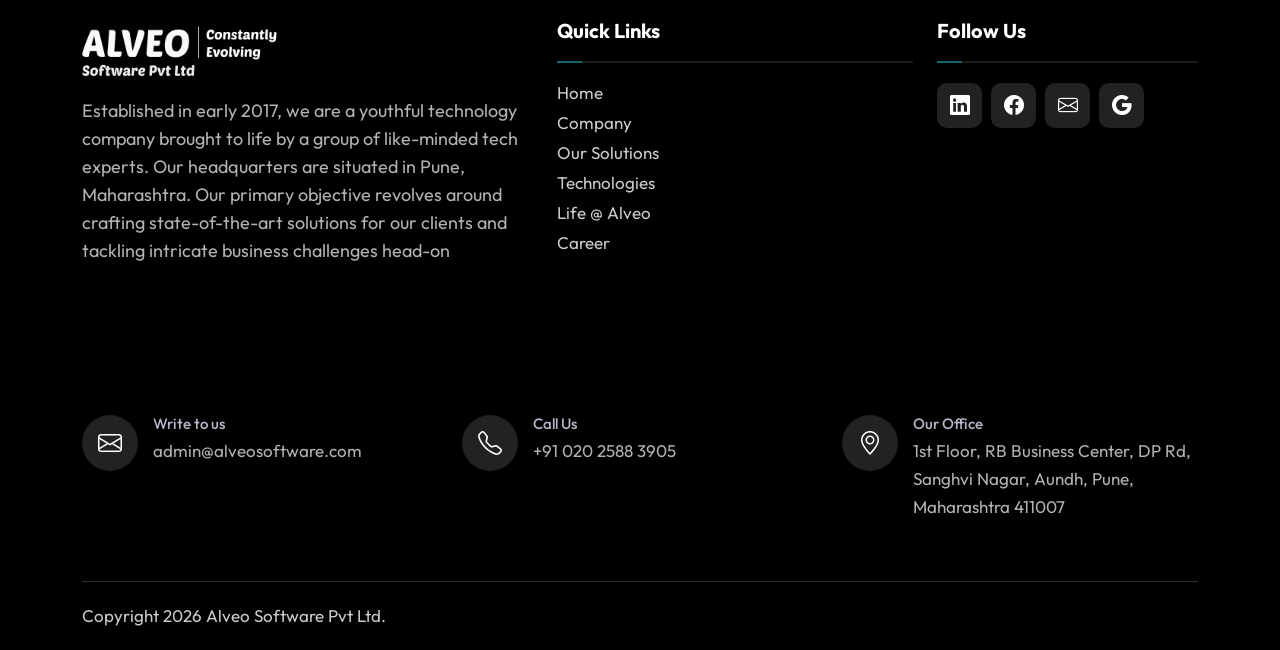
<file: life-at-alveo.html>
<!DOCTYPE html>
<html lang="en">

<head>
    <meta charset="UTF-8" />
    <meta name="viewport" content="width=device-width, initial-scale=1, shrink-to-fit=no" />
    <meta name="description"
        content="Alveo Software is a constantly evolving, innovative technology company, working in the field of digital marketing and HR solutions. Our expertise is on leveraging cutting-edge technologies to provide efficient &amp; cost-effective web and mobile solutions on cloud." />
    <meta name="keywords"
        content="Alveo, Alveo Software, Software, Innovation, Start-up, ASPL, Digital Marketing, Dental, Insurance, HR Solutions, Web Solutions, Mobile Solutions, Pune, Cloud Solutions, India" />
    <title>Alveo Software Pvt Ltd</title>

    <!--------- Link CSS Files -------->
    <link rel="stylesheet" href="css/bootstrap.min.css" type="text/css" />
    <link rel="stylesheet" href="css/bootstrap-icons.css" type="text/css" />
    <link rel="stylesheet" href="css/simple-line-icons.css" type="text/css" />
    <link rel="stylesheet" href="css/animate.css" type="text/css" />
    <link rel="stylesheet" href="css/aos.css" type="text/css" />
    <link rel="stylesheet" href="css/swiper.css" type="text/css" />
    <link rel="stylesheet" href="css/style.css" type="text/css" />

</head>

<body>
    <!-- Header Area Part -->
    <header class="as-header-area">
        <!-- Header Top Navigation -->
        <div class="top-navigation">
            <div class="container">
                <div class="row align-items-center">
                    <div class="col-6 col-lg-3 col-xl-3 col-xxl-3">
                        <div class="as-logo">
                            <a href="index.html"><img src="images/light-logo.png" class="img-fluid" alt="as-logo" /></a>
                        </div>
                    </div>
                    <div class="col-6 col-lg-9 col-xl-9 col-xxl-9">
                        <div class="header-right-menu">
                            <div class="d-none d-md-none d-lg-block">
                                <div class="header-contact">
                                    <div class="contact-item">
                                        <div class="icon">
                                            <i class="icon-call-out"></i>
                                        </div>
                                        <div class="content">
                                            <a href="tel:+912047238121">+91 20 4723 8121</a>
                                        </div>
                                    </div>
                                    <div class="contact-item">
                                        <div classs="icon">
                                            <i class="icon-envelope-open"></i>
                                        </div>
                                        <div class="content">
                                            <a href="mailto:admin@alveosoftware.com">admin@alveosoftware.com</a>
                                        </div>
                                    </div>
                                </div>
                            </div>

                            <div class="menu-icon">
                                <a href="javascript:void(0)" class="humberger-menu d-flex align-items-center">
                                    <div class="bar-icon">
                                        <span></span>
                                        <span></span>
                                        <span></span>
                                    </div>
                                    <div class="header-toggle-text ms-2">
                                        <span>Menu</span>
                                    </div>
                                </a>
                            </div>
                        </div>
                    </div>
                </div>
            </div>
        </div>
        <!-- End Header Top Navigation -->
        <!-- Sidebar Menu -->
        <div class="side-menu">
            <nav class="side-menu-nav">
                <div class="side-menu-header">
                    <div class="nav-logo">
                        <a href="index.html"><img src="images/light-logo.png" alt="" title="" /></a>
                    </div>
                    <div class="close-btn"><i class="bi bi-x-lg"></i></div>
                </div>

                <ul class="navigation clearfix">
                    <li class="nav-item active">
                        <a href="index.html" class="nav-link">Home</a>
                    </li>
                    <li class="nav-item">
                        <a href="about-us.html" class="nav-link">Company</a>
                    </li>
                    <li class="nav-item">
                        <a href="our-solutions.html" class="nav-link">Our Solutions</a>
                    </li>
                    <li class="nav-item">
                        <a href="our-technologies.html" class="nav-link">Technologies</a>
                    </li>
                    <li class="nav-item">
                        <a href="career.html" class="nav-link">Career</a>
                    </li>
                    <li class="nav-item">
                        <a href="life-at-alveo.html" class="nav-link">Events</a>
                    </li>
                    <li class="nav-item">
                        <a href="contribution.html" class="nav-link">Contribution</a>
                    </li>
                    <li class="nav-item">
                        <a href="our-team.html" class="nav-link">Our Team</a>
                    </li>
                    <li class="nav-item">
                        <a href="contact-us.html" class="nav-link">Contact</a>
                    </li>
                </ul>
            </nav>
        </div>
        <div class="overlay"></div>
        <!-- End Sidebar Menu -->
    </header>
    <!-- End Header Area Part -->

    <!-- Breadcrumb Area Part -->
    <section class="breadcrumb-area">
        <div class="container">
            <div class="row">
                <div class="col-lg-12 col-md-12 col-12">
                    <div class="breadcrumb-inner text-center">
                        <h1>Life @ Alveo</h1>
                        <ul class="breadcrumb-list">
                            <li><a href="index.html">Home</a></li>
                            <li>Life @ Alveo</li>
                        </ul>
                    </div>
                </div>
            </div>
        </div>
    </section>
    <!--End Breadcrumb Area Part -->

    <!--Life at alveo page Content -->
    <section class="section-pad">
        <div class="container">
            <div class="row">
                <div class="col-lg-12">
                    <div class="section-heading text-center">
                        <span class="sub-heading">Our Culture</span>
                        <h2 class="section-title">Memorable events don’t just happen. <span class="color">They happen to
                                be our
                                business.</span></h2>
                    </div>
                </div>
            </div>
            <div class="row mb-4">
                <div class="col-lg-12">
                    <div class="as-life-content">
                        <p><strong>At Alveo,</strong> life is a joyous celebration, and we seize every opportunity to
                            revel
                            in it. <strong>Whether
                                it's a festival, a team member's birthday, or any team event, the spirit of fun never
                                wanes.</strong> Our
                            ultimate rewards are the happy faces of our team members. Creating unforgettable moments at
                            work
                            isn't just a coincidence; it's an integral part of our business ethos. While our young
                            technology champions work diligently to achieve their goals, our cultural committee members
                            actively seek opportunities to celebrate.</p>
                        <p>We make it a priority not only to commemorate our accomplishments but also to participate in
                            the
                            festivities of local, national, and international events. Witness these glimpses of pure
                            delight. Our growth may be gradual, but it's constant. We embrace core values that encompass
                            both joy and hard work while co-creating complex projects. <strong>We believe in fostering a
                                culture of
                                continuous learning, team growth, and overall personal development.</strong> Our steady
                            progress is a
                            source of great pride for us.</p>
                    </div>
                </div>
            </div>
            <div class="row events">
                <div class="col-12">
                    <h3>GarudMachi</h3>
                </div>
                <div class="row">
                    <div class="col-4">
                        <div class="gallary-image">
                            <img src="images/Garud-Machhi-4-july-2024 (72) 2.png" class="img-fluid" />
                        </div>
                    </div>
                    <div class="col-4">
                        <div class="gallary-image">
                            <img src="images/Garud-Machhi-4-july-2024 (42) 1.png" class="img-fluid" />
                        </div>
                    </div>
                    <div class="col-4">
                        <div class="gallary-image">
                            <img src="images/Garud-Machhi-4-july-2024 (3) 1.png" class="img-fluid" />
                        </div>
                    </div>
                    <div class="col-4">
                        <div class="gallary-image">
                            <img src="images/IMG-20240912-WA0125 1.png" class="img-fluid" />
                        </div>
                    </div>
                </div>
            </div>
        </div>
    </section>
    <!--End Life at alveo page Content -->

    <!-- Footer Area Part -->
    <footer class="as-main-footer">
        <div class="footer-top">
            <div class="container">
                <div class="footer-top-content">
                    <div class="row">
                        <div class="col-lg-5 col-xl-5">
                            <div class="widget">
                                <div class="footer-logo mb-3">
                                    <img src="images/dark-logo.png" />
                                </div>
                                <div class="footer-content">
                                    <p>Established in early 2017, we are a youthful technology company
                                        brought to life by a group of like-minded tech experts. Our headquarters are
                                        situated in Pune, Maharashtra. Our primary objective revolves around crafting
                                        state-of-the-art solutions for our clients and tackling intricate business
                                        challenges head-on</p>
                                </div>
                            </div>
                        </div>
                        <div class="col-lg-4 col-xl-4">
                            <div class="widget">
                                <h5 class="widget-title">Quick Links</h5>
                                <ul class="quick-link-list">
                                    <li><a href="index.html">Home</a></li>
                                    <li><a href="about-us.html">Company</a></li>
                                    <li><a href="our-solutions.html">Our Solutions</a></li>
                                    <li><a href="our-technologies.html">Technologies</a></li>
                                    <li><a href="life-at-alveo.html">Life @ Alveo</a></li>
                                    <li><a href="career.html">Career</a></li>
                                </ul>
                            </div>
                        </div>
                        <div class="col-lg-3">
                            <div class="widget">
                                <h5 class="widget-title">Follow Us</h5>
                                <ul class="social-icons">
                                    <li><a href="https://www.linkedin.com/company/alveosoftware/" target="_blank"><i class="bi bi-linkedin"></i></a></li>
                                    <li><a href="https://www.facebook.com/share/1C2bWoHHic/" target="_blank"><i class="bi bi-facebook"></i></a></li>
                                    <li><a href="mailto:admin@alveosoftware.com" target="_blank"><i class="bi bi-envelope"></i></a></li>
                                    <li><a href="https://mail.google.com/mail/?view=cm&to=admin@alveosoftware.com" target="_blank"><i class="bi bi-google"></i></a></li>
                                </ul>
                            </div>
                        </div>
                    </div>
                </div>
                <div class="contact-links">
                    <div class="row">
                        <div class="col-lg-4">
                            <div class="contact-box">
                                <div class="contact-box-icon">
                                    <i class="bi bi-envelope"></i>
                                </div>
                                <div class="contact-content">
                                    <h3>Write to us</h3>
                                    <p>admin@alveosoftware.com</p>
                                </div>
                            </div>
                        </div>
                        <div class="col-lg-4">
                            <div class="contact-box">
                                <div class="contact-box-icon">
                                    <i class="bi bi-telephone"></i>
                                </div>
                                <div class="contact-content">
                                    <h3>Call Us</h3>
                                    <p>+91 020 2588 3905 </p>
                                </div>
                            </div>
                        </div>
                        <div class="col-lg-4">
                            <div class="contact-box">
                                <div class="contact-box-icon">
                                    <i class="bi bi-geo-alt"></i>
                                </div>
                                <div class="contact-content">
                                    <h3>Our Office</h3>
                                    <p>1st Floor, RB Business Center, DP Rd, Sanghvi Nagar, Aundh, Pune, Maharashtra
                                        411007</p>
                                </div>
                            </div>
                        </div>
                    </div>
                </div>
            </div>
        </div>
        <div class="footer-bottom">
            <div class="container d-md-flex align-items-md-center justify-content-md-between">
                <p class="copyright_text m-0">
                    Copyright <i class="fa fa-copyright" aria-hidden="true"></i>
                    <script language="JavaScript"
                        type="text/javascript">document.write((new Date()).getFullYear());</script>
                    Alveo Software Pvt Ltd.
                </p>
            </div>
        </div>
    </footer>

    <!-- End Footer Area -->

    <!-- Scroll To Top -->

    <div class="back-to-top">
        <a href="javascript-void(0);" class="scrollUp">
            <i class="bi bi-arrow-up"></i>
        </a>
    </div>

    <!-- End Scroll To Top -->




    <!--------- Link JS Files -------->
    <script src="js/jquery-3.7.1.min.js" type="text/javascript"></script>
    <script src="js/bootstrap.min.js" type="text/javascript"></script>
    <script src="js/swiper.min.js" type="text/javascript"></script>
    <script src="js/aos.js" type="text/javascript"></script>
    <script src="js/typed.umd.js" type="text/javascript"></script>
    <script src="js/main.js" type="text/javascript"></script>
    <script>
        var typed = new Typed('#element', {
            strings: ['Constantly Evolving'],
            typeSpeed: 100,
            loop: true,
            cursorChar: "|",
        });
    </script>
</body>

</html>
</file>
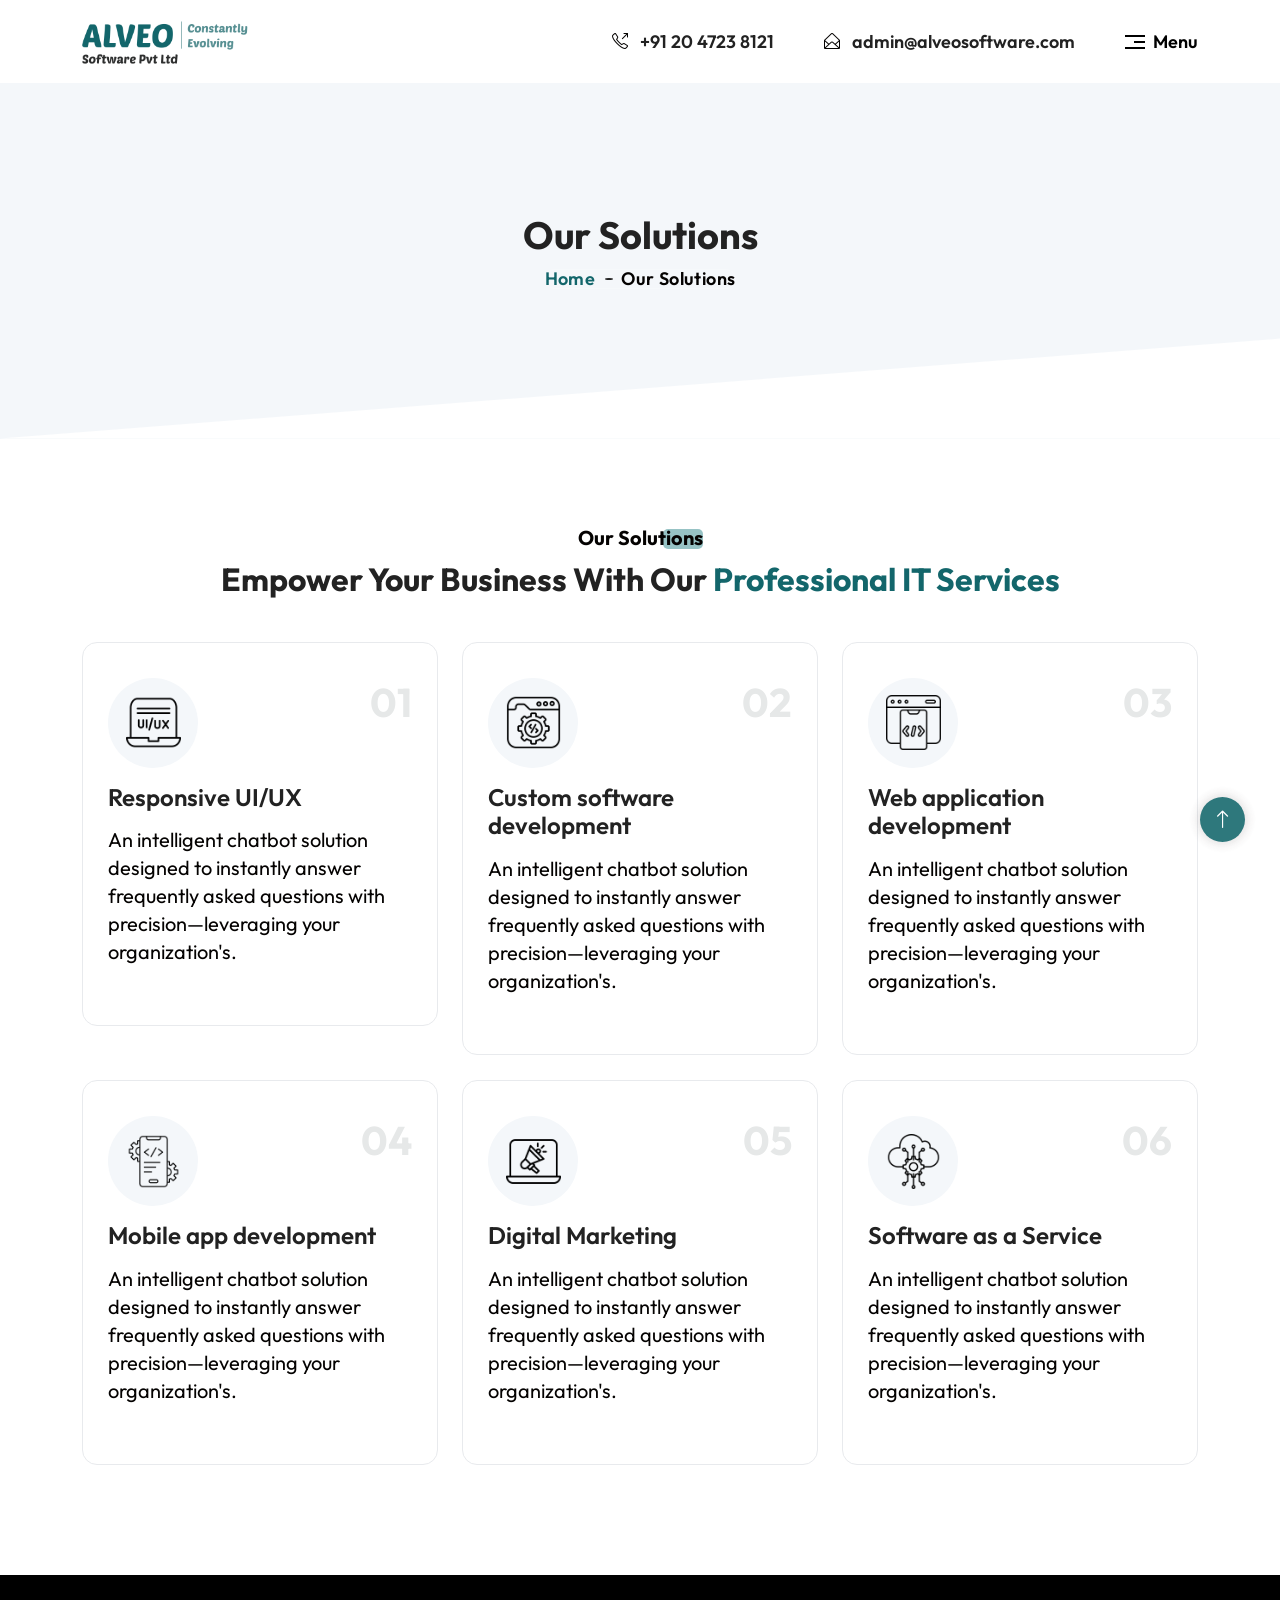
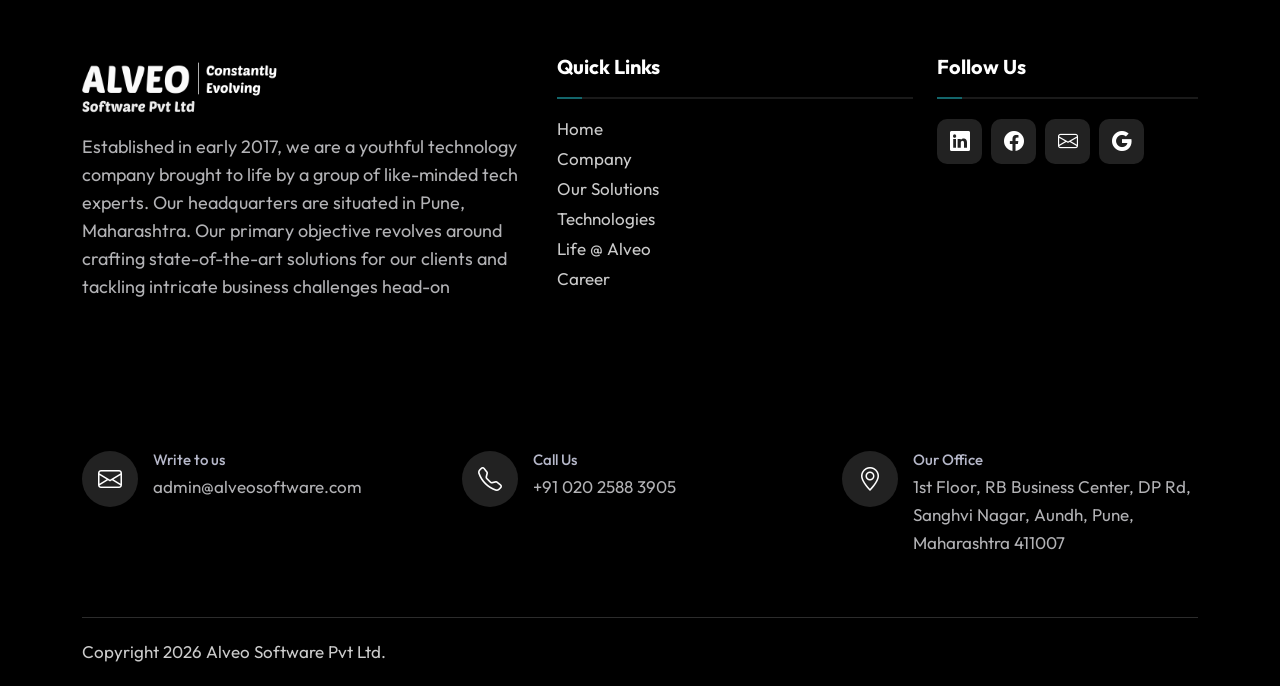
<file: our-solutions.html>
<!DOCTYPE html>
<html lang="en">

<head>
    <meta charset="UTF-8" />
    <meta name="viewport" content="width=device-width, initial-scale=1, shrink-to-fit=no" />
    <meta name="description"
        content="Alveo Software is a constantly evolving, innovative technology company, working in the field of digital marketing and HR solutions. Our expertise is on leveraging cutting-edge technologies to provide efficient &amp; cost-effective web and mobile solutions on cloud." />
    <meta name="keywords"
        content="Alveo, Alveo Software, Software, Innovation, Start-up, ASPL, Digital Marketing, Dental, Insurance, HR Solutions, Web Solutions, Mobile Solutions, Pune, Cloud Solutions, India" />
    <title>Alveo Software Pvt Ltd</title>

    <!--------- Link CSS Files -------->
    <link rel="stylesheet" href="css/bootstrap.min.css" type="text/css" />
    <link rel="stylesheet" href="css/bootstrap-icons.css" type="text/css" />
    <link rel="stylesheet" href="css/simple-line-icons.css" type="text/css" />
    <link rel="stylesheet" href="css/animate.css" type="text/css" />
    <link rel="stylesheet" href="css/aos.css" type="text/css" />
    <link rel="stylesheet" href="css/swiper.css" type="text/css" />
    <link rel="stylesheet" href="css/style.css" type="text/css" />

</head>

<body>
    <!-- Header Area Part -->
    <header class="as-header-area">
        <!-- Header Top Navigation -->
        <div class="top-navigation">
            <div class="container">
                <div class="row align-items-center">
                    <div class="col-6 col-lg-3 col-xl-3 col-xxl-3">
                        <div class="as-logo">
                            <a href="index.html"><img src="images/light-logo.png" class="img-fluid" alt="as-logo" /></a>
                        </div>
                    </div>
                    <div class="col-6 col-lg-9 col-xl-9 col-xxl-9">
                        <div class="header-right-menu">
                            <div class="d-none d-md-none d-lg-block">
                                <div class="header-contact">
                                    <div class="contact-item">
                                        <div class="icon">
                                            <i class="icon-call-out"></i>
                                        </div>
                                        <div class="content">
                                            <a href="tel:+912047238121">+91 20 4723 8121</a>
                                        </div>
                                    </div>
                                    <div class="contact-item">
                                        <div classs="icon">
                                            <i class="icon-envelope-open"></i>
                                        </div>
                                        <div class="content">
                                            <a href="mailto:admin@alveosoftware.com">admin@alveosoftware.com</a>
                                        </div>
                                    </div>
                                </div>
                            </div>

                            <div class="menu-icon">
                                <a href="javascript:void(0)" class="humberger-menu d-flex align-items-center">
                                    <div class="bar-icon">
                                        <span></span>
                                        <span></span>
                                        <span></span>
                                    </div>
                                    <div class="header-toggle-text ms-2">
                                        <span>Menu</span>
                                    </div>
                                </a>
                            </div>
                        </div>
                    </div>
                </div>
            </div>
        </div>
        <!-- End Header Top Navigation -->
        <!-- Sidebar Menu -->
        <div class="side-menu">
            <nav class="side-menu-nav">
                <div class="side-menu-header">
                    <div class="nav-logo">
                        <a href="index.html"><img src="images/light-logo.png" alt="" title="" /></a>
                    </div>
                    <div class="close-btn"><i class="bi bi-x-lg"></i></div>
                </div>

                <ul class="navigation clearfix">
                    <li class="nav-item active">
                        <a href="index.html" class="nav-link">Home</a>
                    </li>
                    <li class="nav-item">
                        <a href="about-us.html" class="nav-link">Company</a>
                    </li>
                    <li class="nav-item">
                        <a href="our-solutions.html" class="nav-link">Our Solutions</a>
                    </li>
                    <li class="nav-item">
                        <a href="our-technologies.html" class="nav-link">Technologies</a>
                    </li>
                    <li class="nav-item">
                        <a href="career.html" class="nav-link">Career</a>
                    </li>
                    <li class="nav-item">
                        <a href="life-at-alveo.html" class="nav-link">Events</a>
                    </li>
                    <li class="nav-item">
                        <a href="contribution.html" class="nav-link">Contribution</a>
                    </li>
                    <li class="nav-item">
                        <a href="our-team.html" class="nav-link">Our Team</a>
                    </li>
                    <li class="nav-item">
                        <a href="contact-us.html" class="nav-link">Contact</a>
                    </li>
                </ul>
            </nav>
        </div>
        <div class="overlay"></div>
        <!-- End Sidebar Menu -->
    </header>
    <!-- End Header Area Part -->

    <!-- Breadcrumb Area Part -->
    <section class="breadcrumb-area">
        <div class="container">
            <div class="row">
                <div class="col-lg-12 col-md-12 col-12">
                    <div class="breadcrumb-inner text-center">
                        <h1>Our Solutions</h1>
                        <ul class="breadcrumb-list">
                            <li><a href="index.html">Home</a></li>
                            <li>Our Solutions</li>
                        </ul>
                    </div>
                </div>
            </div>
        </div>
    </section>
    <!--End Breadcrumb Area Part -->

    <!-- Our Solutions Page Content -->
    <section class="section-pad as-service-area">
        <div class="container">
            <div class="row">
                <div class="col-lg-12">
                    <div class="section-heading text-center">
                        <span class="sub-heading">Our Solutions</span>
                        <h2 class="section-title">Empower Your Business With Our
                            <span class="color">Professional IT Services</span>
                        </h2>
                    </div>
                </div>
            </div>

            <div class="row">
                <div class="col-lg-4">
                    <div class="service-box">
                        <div class="d-flex justify-content-between">
                            <div class="service-icon">
                                <img src="images/ux-design.png" />
                            </div>
                            <h2 class="number">01</h2>
                        </div>
                        <div class="service-content">
                            <h2>Responsive UI/UX</h2>
                            <p class="mb-4">An intelligent chatbot solution designed to instantly answer frequently
                                asked questions with precision—leveraging your organization's.</p>

                        </div>
                    </div>
                </div>
                <div class="col-lg-4">
                    <div class="service-box">
                        <div class="d-flex justify-content-between">
                            <div class="service-icon">
                                <img src="images/web-app.png" />
                            </div>
                            <h5 class="number">02</h5>
                        </div>
                        <div class="service-content">
                            <h2>Custom software development</h2>
                            <p class="mb-4">An intelligent chatbot solution designed to instantly answer frequently
                                asked questions with precision—leveraging your organization's.</p>

                        </div>
                    </div>
                </div>
                <div class="col-lg-4">
                    <div class="service-box">
                        <div class="d-flex justify-content-between">
                            <div class="service-icon">
                                <img src="images/web-devlopement.png" />
                            </div>
                            <h5 class="number">03</h5>
                        </div>
                        <div class="service-content">
                            <h2>Web application development</h2>
                            <p class="mb-4">An intelligent chatbot solution designed to instantly answer frequently
                                asked questions with precision—leveraging your organization's.</p>

                        </div>
                    </div>
                </div>
                <div class="col-lg-4">
                    <div class="service-box">
                        <div class="d-flex justify-content-between">
                            <div class="service-icon">
                                <img src="images/mobile-development.png" />
                            </div>
                            <h2 class="number">04</h2>
                        </div>
                        <div class="service-content">
                            <h2>Mobile app development</h2>
                            <p class="mb-4">An intelligent chatbot solution designed to instantly answer frequently
                                asked questions with precision—leveraging your organization's.</p>

                        </div>
                    </div>
                </div>
                <div class="col-lg-4">
                    <div class="service-box">
                        <div class="d-flex justify-content-between">
                            <div class="service-icon">
                                <img src="images/online-marketing.png" />
                            </div>
                            <h2 class="number">05</h2>
                        </div>
                        <div class="service-content">
                            <h2>Digital Marketing</h2>
                            <p class="mb-4">An intelligent chatbot solution designed to instantly answer frequently
                                asked questions with precision—leveraging your organization's.</p>

                        </div>
                    </div>
                </div>
                <div class="col-lg-4">
                    <div class="service-box">
                        <div class="d-flex justify-content-between">
                            <div class="service-icon">
                                <img src="images/software-as-a-service.png" />
                            </div>
                            <h2 class="number">06</h2>
                        </div>
                        <div class="service-content">
                            <h2>Software as a Service</h2>
                            <p class="mb-4">An intelligent chatbot solution designed to instantly answer frequently
                                asked questions with precision—leveraging your organization's.</p>

                        </div>
                    </div>
                </div>
            </div>
        </div>
    </section>

    <!-- End Our Solutions Page Content -->


    <!-- Footer Area Part -->
    <footer class="as-main-footer">
        <div class="footer-top">
            <div class="container">
                <div class="footer-top-content">
                    <div class="row">
                        <div class="col-lg-5 col-xl-5">
                            <div class="widget">
                                <div class="footer-logo mb-3">
                                    <img src="images/dark-logo.png" />
                                </div>
                                <div class="footer-content">
                                    <p>Established in early 2017, we are a youthful technology company
                                        brought to life by a group of like-minded tech experts. Our headquarters are
                                        situated in Pune, Maharashtra. Our primary objective revolves around crafting
                                        state-of-the-art solutions for our clients and tackling intricate business
                                        challenges head-on</p>
                                </div>
                            </div>
                        </div>
                        <div class="col-lg-4 col-xl-4">
                            <div class="widget">
                                <h5 class="widget-title">Quick Links</h5>
                                <ul class="quick-link-list">
                                    <li><a href="index.html">Home</a></li>
                                    <li><a href="about-us.html">Company</a></li>
                                    <li><a href="our-solutions.html">Our Solutions</a></li>
                                    <li><a href="our-technologies.html">Technologies</a></li>
                                    <li><a href="life-at-alveo.html">Life @ Alveo</a></li>
                                    <li><a href="career.html">Career</a></li>
                                </ul>
                            </div>
                        </div>
                        <div class="col-lg-3">
                            <div class="widget">
                                <h5 class="widget-title">Follow Us</h5>
                                <ul class="social-icons">
                                    <li><a href="https://www.linkedin.com/company/alveosoftware/" target="_blank"><i class="bi bi-linkedin"></i></a></li>
                                    <li><a href="https://www.facebook.com/share/1C2bWoHHic/" target="_blank"><i class="bi bi-facebook"></i></a></li>
                                    <li><a href="mailto:admin@alveosoftware.com" target="_blank"><i class="bi bi-envelope"></i></a></li>
                                    <li><a href="https://mail.google.com/mail/?view=cm&to=admin@alveosoftware.com" target="_blank"><i class="bi bi-google"></i></a></li>
                                </ul>
                            </div>
                        </div>
                    </div>
                </div>
                <div class="contact-links">
                    <div class="row">
                        <div class="col-lg-4">
                            <div class="contact-box">
                                <div class="contact-box-icon">
                                    <i class="bi bi-envelope"></i>
                                </div>
                                <div class="contact-content">
                                    <h3>Write to us</h3>
                                    <p>admin@alveosoftware.com</p>
                                </div>
                            </div>
                        </div>
                        <div class="col-lg-4">
                            <div class="contact-box">
                                <div class="contact-box-icon">
                                    <i class="bi bi-telephone"></i>
                                </div>
                                <div class="contact-content">
                                    <h3>Call Us</h3>
                                    <p>+91 020 2588 3905 </p>
                                </div>
                            </div>
                        </div>
                        <div class="col-lg-4">
                            <div class="contact-box">
                                <div class="contact-box-icon">
                                    <i class="bi bi-geo-alt"></i>
                                </div>
                                <div class="contact-content">
                                    <h3>Our Office</h3>
                                    <p>1st Floor, RB Business Center, DP Rd, Sanghvi Nagar, Aundh, Pune, Maharashtra
                                        411007</p>
                                </div>
                            </div>
                        </div>
                    </div>
                </div>
            </div>
        </div>
        <div class="footer-bottom">
            <div class="container d-md-flex align-items-md-center justify-content-md-between">
                <p class="copyright_text m-0">
                    Copyright <i class="fa fa-copyright" aria-hidden="true"></i>
                    <script language="JavaScript"
                        type="text/javascript">document.write((new Date()).getFullYear());</script>
                    Alveo Software Pvt Ltd.
                </p>
            </div>
        </div>
    </footer>

    <!-- End Footer Area -->

    <!-- Scroll To Top -->

    <div class="back-to-top">
        <a href="javascript-void(0);" class="scrollUp">
            <i class="bi bi-arrow-up"></i>
        </a>
    </div>

    <!-- End Scroll To Top -->




    <!--------- Link JS Files -------->
    <script src="js/jquery-3.7.1.min.js" type="text/javascript"></script>
    <script src="js/bootstrap.min.js" type="text/javascript"></script>
    <script src="js/swiper.min.js" type="text/javascript"></script>
    <script src="js/aos.js" type="text/javascript"></script>
    <script src="js/typed.umd.js" type="text/javascript"></script>
    <script src="js/main.js" type="text/javascript"></script>
    <script>
        var typed = new Typed('#element', {
            strings: ['Constantly Evolving'],
            typeSpeed: 100,
            loop: true,
            cursorChar: "|",
        });
    </script>
</body>

</html>
</file>
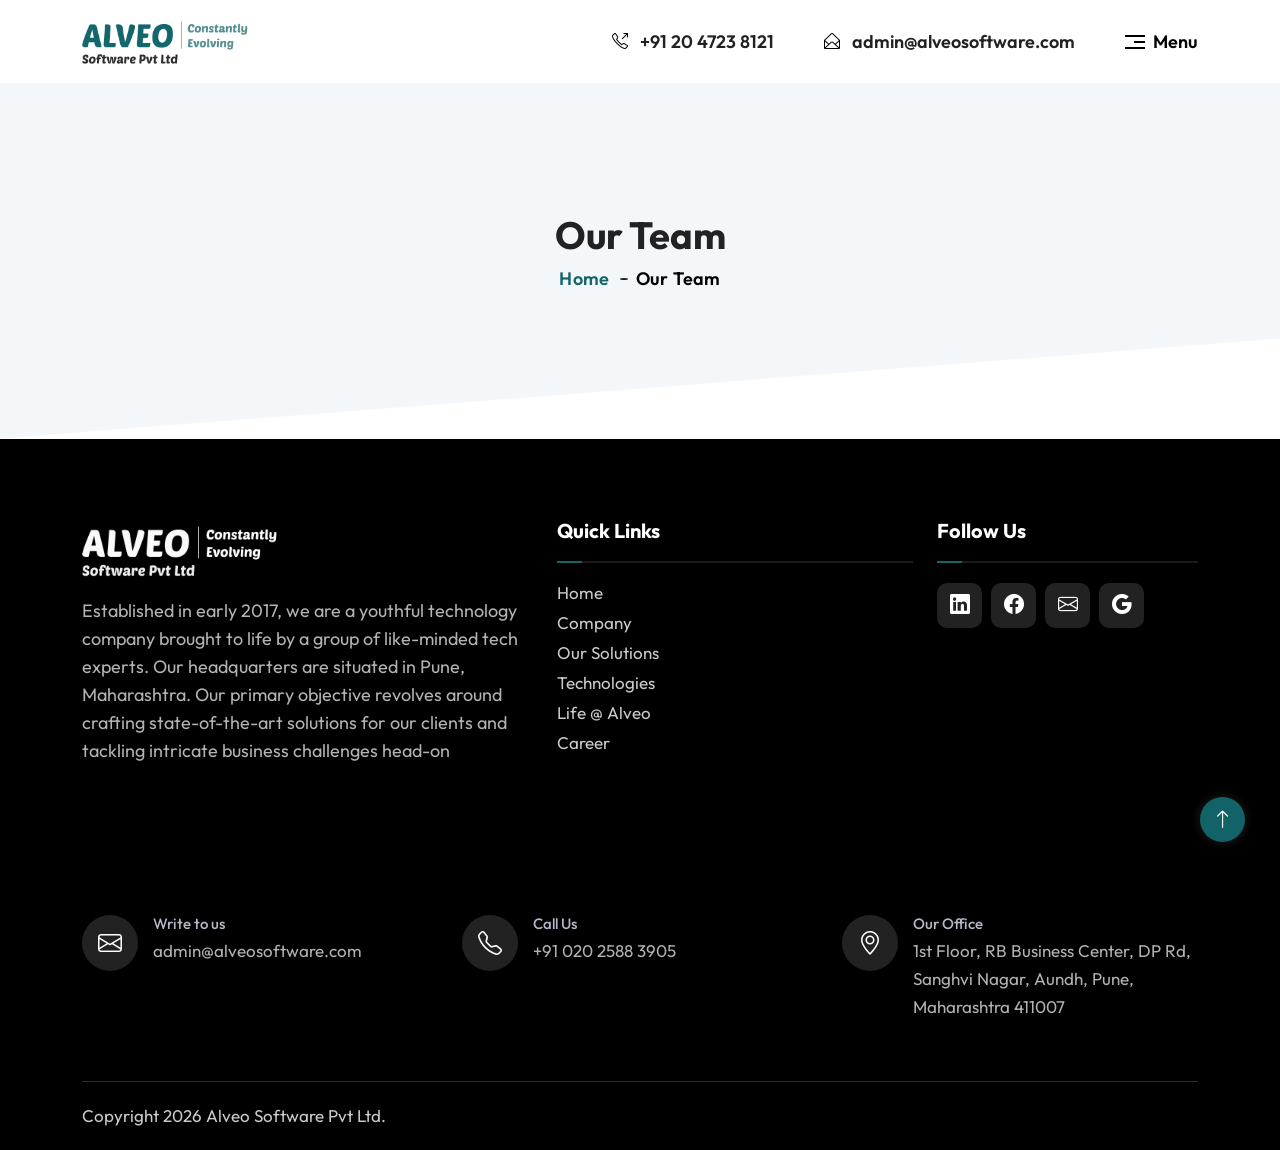
<file: our-team.html>
<!DOCTYPE html>
<html lang="en">

<head>
    <meta charset="UTF-8" />
    <meta name="viewport" content="width=device-width, initial-scale=1, shrink-to-fit=no" />
    <meta name="description"
        content="Alveo Software is a constantly evolving, innovative technology company, working in the field of digital marketing and HR solutions. Our expertise is on leveraging cutting-edge technologies to provide efficient &amp; cost-effective web and mobile solutions on cloud." />
    <meta name="keywords"
        content="Alveo, Alveo Software, Software, Innovation, Start-up, ASPL, Digital Marketing, Dental, Insurance, HR Solutions, Web Solutions, Mobile Solutions, Pune, Cloud Solutions, India" />
    <title>Alveo Software Pvt Ltd</title>

    <!--------- Link CSS Files -------->
    <link rel="stylesheet" href="css/bootstrap.min.css" type="text/css" />
    <link rel="stylesheet" href="css/bootstrap-icons.css" type="text/css" />
    <link rel="stylesheet" href="css/simple-line-icons.css" type="text/css" />
    <link rel="stylesheet" href="css/animate.css" type="text/css" />
    <link rel="stylesheet" href="css/aos.css" type="text/css" />
    <link rel="stylesheet" href="css/swiper.css" type="text/css" />
    <link rel="stylesheet" href="css/style.css" type="text/css" />

</head>

<body>
    <!-- Header Area Part -->
    <header class="as-header-area">
        <!-- Header Top Navigation -->
        <div class="top-navigation">
            <div class="container">
                <div class="row align-items-center">
                    <div class="col-6 col-lg-3 col-xl-3 col-xxl-3">
                        <div class="as-logo">
                            <a href="index.html"><img src="images/light-logo.png" class="img-fluid" alt="as-logo" /></a>
                        </div>
                    </div>
                    <div class="col-6 col-lg-9 col-xl-9 col-xxl-9">
                        <div class="header-right-menu">
                            <div class="d-none d-md-none d-lg-block">
                                <div class="header-contact">
                                    <div class="contact-item">
                                        <div class="icon">
                                            <i class="icon-call-out"></i>
                                        </div>
                                        <div class="content">
                                            <a href="tel:+912047238121">+91 20 4723 8121</a>
                                        </div>
                                    </div>
                                    <div class="contact-item">
                                        <div classs="icon">
                                            <i class="icon-envelope-open"></i>
                                        </div>
                                        <div class="content">
                                           <a href="mailto:admin@alveosoftware.com">admin@alveosoftware.com</a>
                                        </div>
                                    </div>
                                </div>
                            </div>

                            <div class="menu-icon">
                                <a href="javascript:void(0)" class="humberger-menu d-flex align-items-center">
                                    <div class="bar-icon">
                                        <span></span>
                                        <span></span>
                                        <span></span>
                                    </div>
                                    <div class="header-toggle-text ms-2">
                                        <span>Menu</span>
                                    </div>
                                </a>
                            </div>
                        </div>
                    </div>
                </div>
            </div>
        </div>
        <!-- End Header Top Navigation -->
        <!-- Sidebar Menu -->
        <div class="side-menu">
            <nav class="side-menu-nav">
                <div class="side-menu-header">
                    <div class="nav-logo">
                        <a href="index.html"><img src="images/light-logo.png" alt="" title="" /></a>
                    </div>
                    <div class="close-btn"><i class="bi bi-x-lg"></i></div>
                </div>

                <ul class="navigation clearfix">
                    <li class="nav-item active">
                        <a href="index.html" class="nav-link">Home</a>
                    </li>
                    <li class="nav-item">
                        <a href="about-us.html" class="nav-link">Company</a>
                    </li>
                    <li class="nav-item">
                        <a href="our-solutions.html" class="nav-link">Our Solutions</a>
                    </li>
                    <li class="nav-item">
                        <a href="our-technologies.html" class="nav-link">Technologies</a>
                    </li>
                    <li class="nav-item">
                        <a href="career.html" class="nav-link">Career</a>
                    </li>
                    <li class="nav-item">
                        <a href="life-at-alveo.html" class="nav-link">Events</a>
                    </li>
                    <li class="nav-item">
                        <a href="contribution.html" class="nav-link">Contribution</a>
                    </li>
                    <li class="nav-item">
                        <a href="our-team.html" class="nav-link">Our Team</a>
                    </li>
                    <li class="nav-item">
                        <a href="contact-us.html" class="nav-link">Contact</a>
                    </li>
                </ul>
            </nav>
        </div>
        <div class="overlay"></div>
        <!-- End Sidebar Menu -->
    </header>
    <!-- End Header Area Part -->

    <!-- Breadcrumb Area Part -->
    <section class="breadcrumb-area">
        <div class="container">
            <div class="row">
                <div class="col-lg-12 col-md-12 col-12">
                    <div class="breadcrumb-inner text-center">
                        <h1>Our Team</h1>
                        <ul class="breadcrumb-list">
                            <li><a href="index.html">Home</a></li>
                            <li>Our Team</li>
                        </ul>
                    </div>
                </div>
            </div>
        </div>
    </section>
    <!--End Breadcrumb Area Part -->

    <!-- Our Solutions Page Content -->


    <!-- End Our Solutions Page Content -->


    <!-- Footer Area Part -->
    <footer class="as-main-footer">
        <div class="footer-top">
            <div class="container">
                <div class="footer-top-content">
                    <div class="row">
                        <div class="col-lg-5 col-xl-5">
                            <div class="widget">
                                <div class="footer-logo mb-3">
                                    <img src="images/dark-logo.png" />
                                </div>
                                <div class="footer-content">
                                    <p>Established in early 2017, we are a youthful technology company
                                        brought to life by a group of like-minded tech experts. Our headquarters are
                                        situated in Pune, Maharashtra. Our primary objective revolves around crafting
                                        state-of-the-art solutions for our clients and tackling intricate business
                                        challenges head-on</p>
                                </div>
                            </div>
                        </div>
                        <div class="col-lg-4 col-xl-4">
                            <div class="widget">
                                <h5 class="widget-title">Quick Links</h5>
                                <ul class="quick-link-list">
                                    <li><a href="index.html">Home</a></li>
                                    <li><a href="about-us.html">Company</a></li>
                                    <li><a href="our-solutions.html">Our Solutions</a></li>
                                    <li><a href="our-technologies.html">Technologies</a></li>
                                    <li><a href="life-at-alveo.html">Life @ Alveo</a></li>
                                    <li><a href="career.html">Career</a></li>
                                </ul>
                            </div>
                        </div>
                        <div class="col-lg-3">
                            <div class="widget">
                                <h5 class="widget-title">Follow Us</h5>
                                <ul class="social-icons">
                                    <li><a href="https://www.linkedin.com/company/alveosoftware/" target="_blank"><i class="bi bi-linkedin"></i></a></li>
                                    <li><a href="https://www.facebook.com/share/1C2bWoHHic/" target="_blank"><i class="bi bi-facebook"></i></a></li>
                                    <li><a href="mailto:admin@alveosoftware.com" target="_blank"><i class="bi bi-envelope"></i></a></li>
                                    <li><a href="https://mail.google.com/mail/?view=cm&to=admin@alveosoftware.com" target="_blank"><i class="bi bi-google"></i></a></li>
                                </ul>
                            </div>
                        </div>
                    </div>
                </div>
                <div class="contact-links">
                    <div class="row">
                        <div class="col-lg-4">
                            <div class="contact-box">
                                <div class="contact-box-icon">
                                    <i class="bi bi-envelope"></i>
                                </div>
                                <div class="contact-content">
                                    <h3>Write to us</h3>
                                    <p>admin@alveosoftware.com</p>
                                </div>
                            </div>
                        </div>
                        <div class="col-lg-4">
                            <div class="contact-box">
                                <div class="contact-box-icon">
                                    <i class="bi bi-telephone"></i>
                                </div>
                                <div class="contact-content">
                                    <h3>Call Us</h3>
                                    <p>+91 020 2588 3905 </p>
                                </div>
                            </div>
                        </div>
                        <div class="col-lg-4">
                            <div class="contact-box">
                                <div class="contact-box-icon">
                                    <i class="bi bi-geo-alt"></i>
                                </div>
                                <div class="contact-content">
                                    <h3>Our Office</h3>
                                    <p>1st Floor, RB Business Center, DP Rd, Sanghvi Nagar, Aundh, Pune, Maharashtra
                                        411007</p>
                                </div>
                            </div>
                        </div>
                    </div>
                </div>
            </div>
        </div>
        <div class="footer-bottom">
            <div class="container d-md-flex align-items-md-center justify-content-md-between">
                <p class="copyright_text m-0">
                    Copyright <i class="fa fa-copyright" aria-hidden="true"></i>
                    <script language="JavaScript"
                        type="text/javascript">document.write((new Date()).getFullYear());</script>
                    Alveo Software Pvt Ltd.
                </p>
            </div>
        </div>
    </footer>

    <!-- End Footer Area -->

    <!-- Scroll To Top -->

    <div class="back-to-top">
        <a href="javascript-void(0);" class="scrollUp">
            <i class="bi bi-arrow-up"></i>
        </a>
    </div>

    <!-- End Scroll To Top -->




    <!--------- Link JS Files -------->
    <script src="js/jquery-3.7.1.min.js" type="text/javascript"></script>
    <script src="js/bootstrap.min.js" type="text/javascript"></script>
    <script src="js/swiper.min.js" type="text/javascript"></script>
    <script src="js/aos.js" type="text/javascript"></script>
    <script src="js/typed.umd.js" type="text/javascript"></script>
    <script src="js/main.js" type="text/javascript"></script>
    <script>
        var typed = new Typed('#element', {
            strings: ['Constantly Evolving'],
            typeSpeed: 100,
            loop: true,
            cursorChar: "|",
        });
    </script>
</body>

</html>
</file>
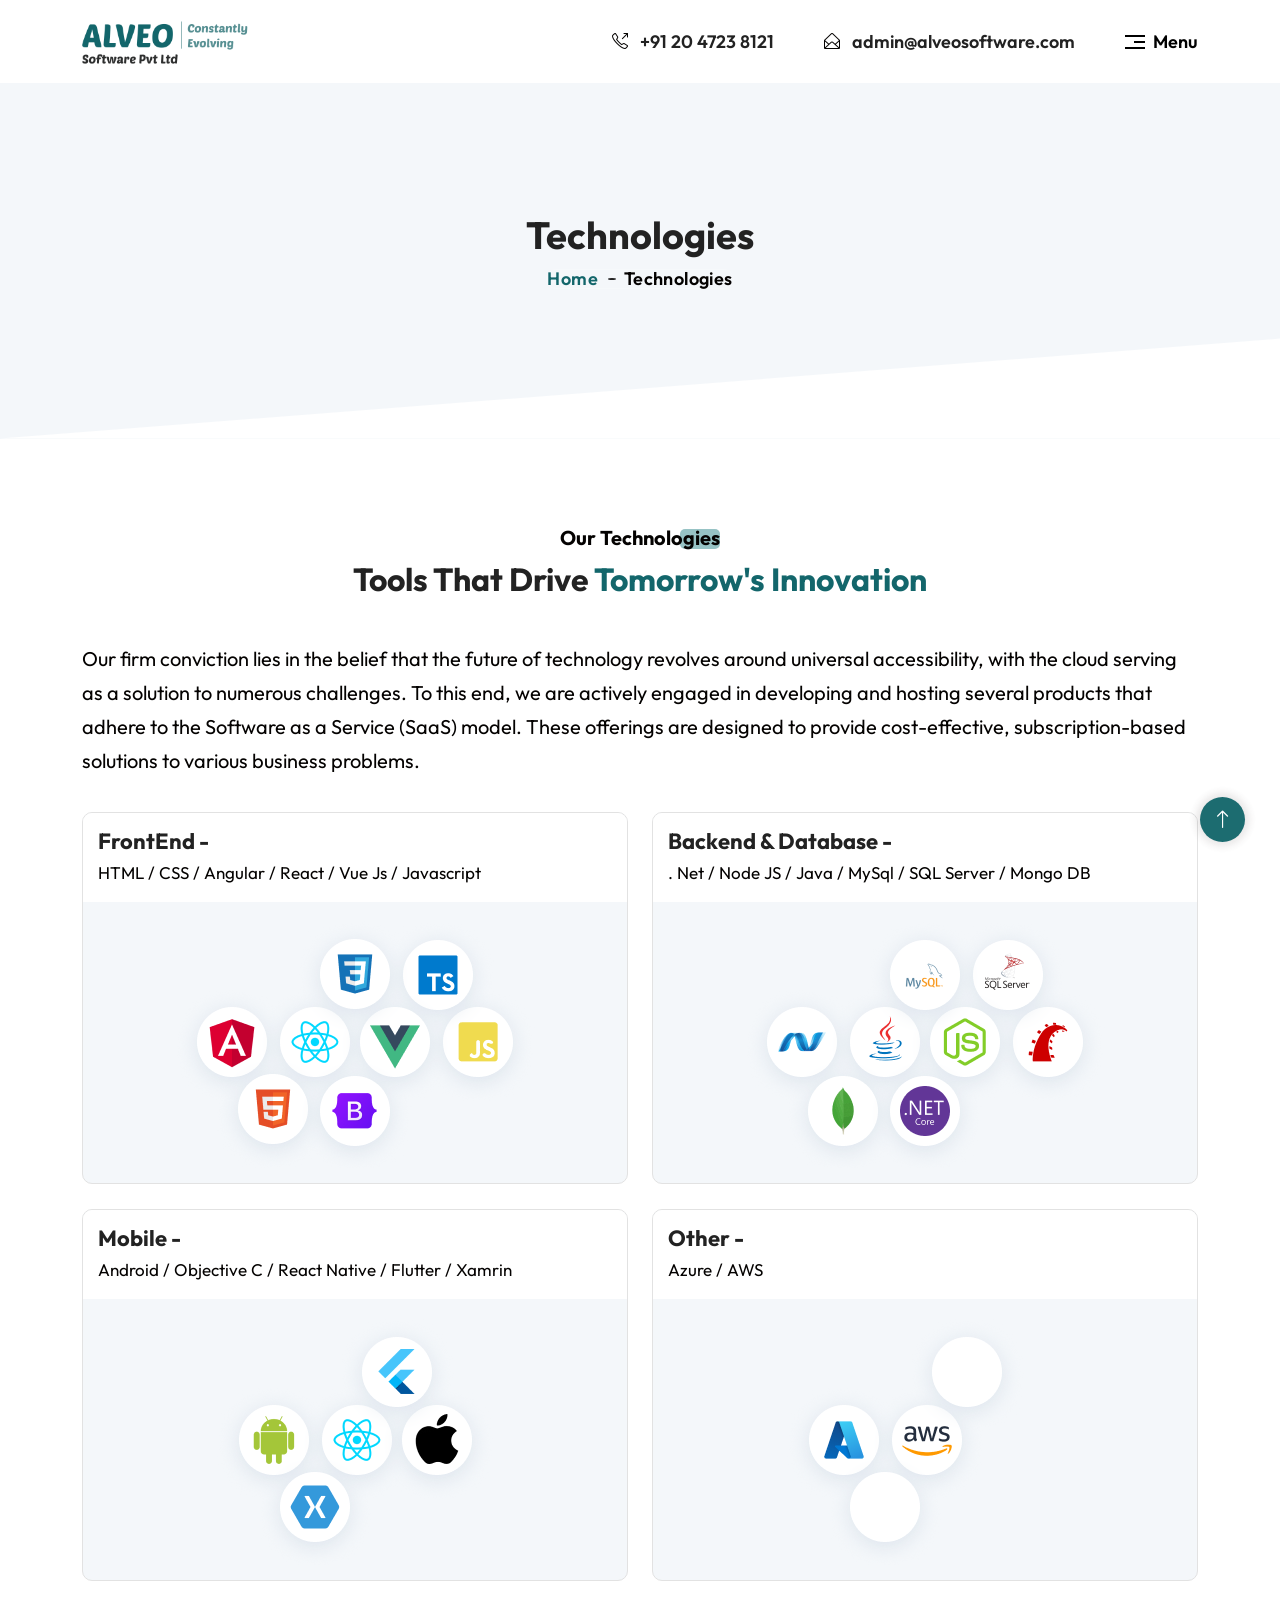
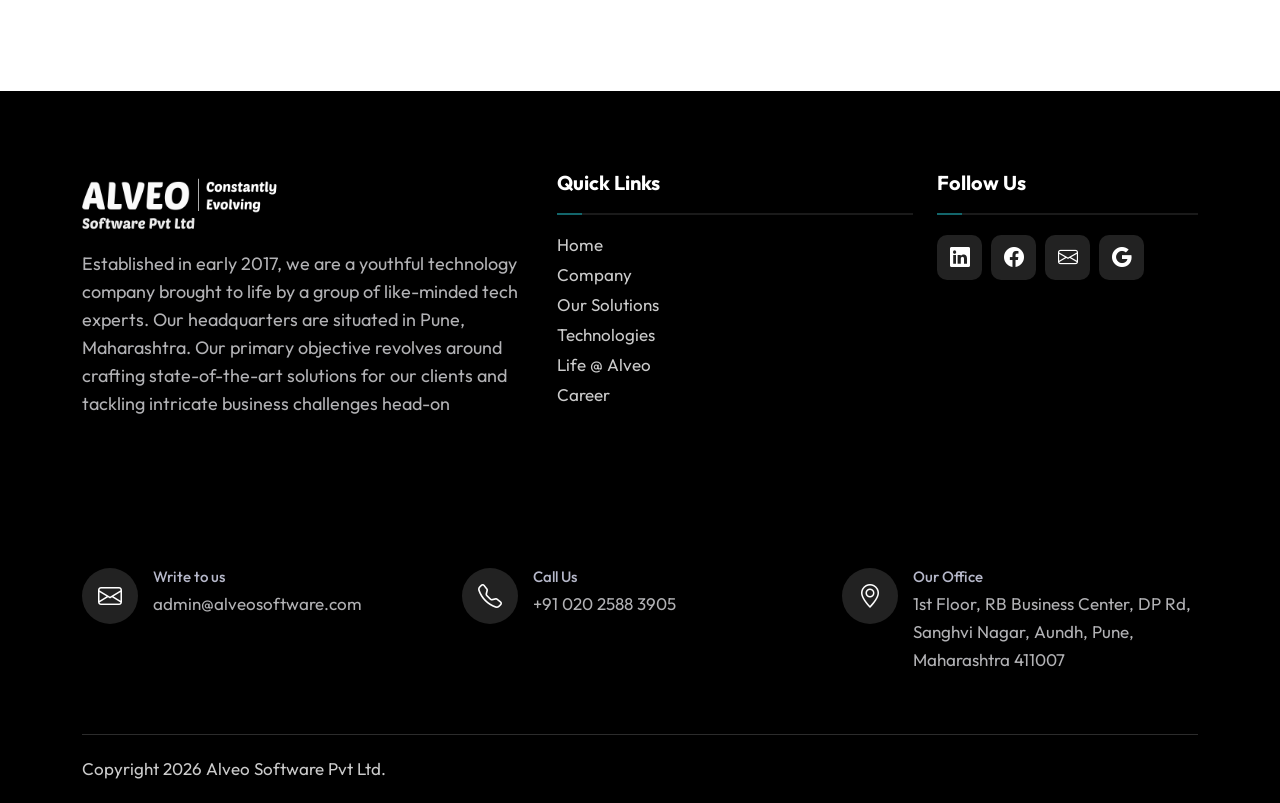
<file: our-technologies.html>
<!DOCTYPE html>
<html lang="en">

<head>
    <meta charset="UTF-8" />
    <meta name="viewport" content="width=device-width, initial-scale=1, shrink-to-fit=no" />
    <meta name="description"
        content="Alveo Software is a constantly evolving, innovative technology company, working in the field of digital marketing and HR solutions. Our expertise is on leveraging cutting-edge technologies to provide efficient &amp; cost-effective web and mobile solutions on cloud." />
    <meta name="keywords"
        content="Alveo, Alveo Software, Software, Innovation, Start-up, ASPL, Digital Marketing, Dental, Insurance, HR Solutions, Web Solutions, Mobile Solutions, Pune, Cloud Solutions, India" />
    <title>Alveo Software Pvt Ltd</title>

    <!--------- Link CSS Files -------->
    <link rel="stylesheet" href="css/bootstrap.min.css" type="text/css" />
    <link rel="stylesheet" href="css/bootstrap-icons.css" type="text/css" />
    <link rel="stylesheet" href="css/simple-line-icons.css" type="text/css" />
    <link rel="stylesheet" href="css/animate.css" type="text/css" />
    <link rel="stylesheet" href="css/aos.css" type="text/css" />
    <link rel="stylesheet" href="css/swiper.css" type="text/css" />
    <link rel="stylesheet" href="css/style.css" type="text/css" />

</head>

<body>
    <!-- Header Area Part -->
    <header class="as-header-area">
        <!-- Header Top Navigation -->
        <div class="top-navigation">
            <div class="container">
                <div class="row align-items-center">
                    <div class="col-6 col-lg-3 col-xl-3 col-xxl-3">
                        <div class="as-logo">
                            <a href="index.html"><img src="images/light-logo.png" class="img-fluid" alt="as-logo" /></a>
                        </div>
                    </div>
                    <div class="col-6 col-lg-9 col-xl-9 col-xxl-9">
                        <div class="header-right-menu">
                            <div class="d-none d-md-none d-lg-block">
                                <div class="header-contact">
                                    <div class="contact-item">
                                        <div class="icon">
                                            <i class="icon-call-out"></i>
                                        </div>
                                        <div class="content">
                                            <a href="tel:+912047238121">+91 20 4723 8121</a>
                                        </div>
                                    </div>
                                    <div class="contact-item">
                                        <div classs="icon">
                                            <i class="icon-envelope-open"></i>
                                        </div>
                                        <div class="content">
                                            <a href="mailto:admin@alveosoftware.com">admin@alveosoftware.com</a>
                                        </div>
                                    </div>
                                </div>
                            </div>
                            <div class="menu-icon">
                                <a href="javascript:void(0)" class="humberger-menu d-flex align-items-center">
                                    <div class="bar-icon">
                                        <span></span>
                                        <span></span>
                                        <span></span>
                                    </div>
                                    <div class="header-toggle-text ms-2">
                                        <span>Menu</span>
                                    </div>
                                </a>
                            </div>
                        </div>
                    </div>
                </div>
            </div>
        </div>
        <!-- End Header Top Navigation -->
        <!-- Sidebar Menu -->
        <div class="side-menu">
            <nav class="side-menu-nav">
                <div class="side-menu-header">
                    <div class="nav-logo">
                        <a href="index.html"><img src="images/light-logo.png" alt="" title="" /></a>
                    </div>
                    <div class="close-btn"><i class="bi bi-x-lg"></i></div>
                </div>

                <ul class="navigation clearfix">
                    <li class="nav-item active">
                        <a href="index.html" class="nav-link">Home</a>
                    </li>
                    <li class="nav-item">
                        <a href="about-us.html" class="nav-link">Company</a>
                    </li>
                    <li class="nav-item">
                        <a href="our-solutions.html" class="nav-link">Our Solutions</a>
                    </li>
                    <li class="nav-item">
                        <a href="our-technologies.html" class="nav-link">Technologies</a>
                    </li>
                    <li class="nav-item">
                        <a href="career.html" class="nav-link">Career</a>
                    </li>
                    <li class="nav-item">
                        <a href="life-at-alveo.html" class="nav-link">Events</a>
                    </li>
                    <li class="nav-item">
                        <a href="contribution.html" class="nav-link">Contribution</a>
                    </li>
                    <li class="nav-item">
                        <a href="our-team.html" class="nav-link">Our Team</a>
                    </li>
                    <li class="nav-item">
                        <a href="contact-us.html" class="nav-link">Contact</a>
                    </li>
                </ul>
            </nav>
        </div>
        <div class="overlay"></div>
        <!-- End Sidebar Menu -->
    </header>
    <!-- End Header Area Part -->

    <!-- Breadcrumb Area Part -->
    <section class="breadcrumb-area">
        <div class="container">
            <div class="row">
                <div class="col-lg-12 col-md-12 col-12">
                    <div class="breadcrumb-inner text-center">
                        <h1>Technologies</h1>
                        <ul class="breadcrumb-list">
                            <li><a href="index.html">Home</a></li>
                            <li>Technologies</li>
                        </ul>
                    </div>
                </div>
            </div>
        </div>
    </section>
    <!--End Breadcrumb Area Part -->

    <!-- Our Technologies Page Content -->

    <section class="section-pad">
        <div class="container">
            <div class="row">
                <div class="col-lg-12">
                    <div class="section-heading text-center">
                        <span class="sub-heading">Our Technologies</span>
                        <h2 class="section-title">Tools That Drive <span class="color">Tomorrow's Innovation</span></h2>
                    </div>
                </div>
            </div>
            <div class="row">
                <div class="page-content mb-4">
                    <p>Our firm conviction lies in the belief that the future of technology revolves around
                        universal accessibility, with the cloud serving as a solution to numerous challenges. To
                        this end, we are actively engaged in developing and hosting several products that adhere to
                        the Software as a Service (SaaS) model. These offerings are designed to provide
                        cost-effective, subscription-based solutions to various business problems.</p>
                </div>
                <div class="col-lg-6">
                    <div class="tech-block">
                        <div class="tech-block-content">
                            <h5>FrontEnd -</h5>
                            <p>HTML / CSS / Angular / React / Vue Js / Javascript</p>
                        </div>
                        <div class="tech-block-img">
                            <img src="images/FrontEnd.png" class="img-fluid" />
                        </div>
                    </div>
                </div>
                <div class="col-lg-6">
                    <div class="tech-block">
                        <div class="tech-block-content">
                            <h5>Backend & Database -</h5>
                            <p>. Net / Node JS / Java / MySql / SQL Server / Mongo DB</p>
                        </div>
                        <div class="tech-block-img">
                            <img src="images/Backend.png" class="img-fluid" />
                        </div>
                        
                    </div>
                </div>
                <div class="col-lg-6">
                    <div class="tech-block">
                        <div class="tech-block-content">
                            <h5>Mobile -</h5>
                            <p>Android / Objective C / React Native / Flutter / Xamrin</p>
                        </div>
                        <div class="tech-block-img">
                            <img src="images/Mobile.png" class="img-fluid" />
                        </div>
                        
                    </div>
                </div>
                <div class="col-lg-6">
                    <div class="tech-block">
                         <div class="tech-block-content">
                            <h5>Other -</h5>
                            <p>Azure / AWS </p>
                        </div>
                        <div class="tech-block-img">
                            <img src="images/Other.png" class="img-fluid" />
                        </div>
                       
                    </div>
                </div>
            </div>
        </div>
    </section>
    <!-- End Our Technologies Page Content -->


    <!-- Footer Area Part -->
    <footer class="as-main-footer">
        <div class="footer-top">
            <div class="container">
                <div class="footer-top-content">
                    <div class="row">
                        <div class="col-lg-5 col-xl-5">
                            <div class="widget">
                                <div class="footer-logo mb-3">
                                    <img src="images/dark-logo.png" />
                                </div>
                                <div class="footer-content">
                                    <p>Established in early 2017, we are a youthful technology company
                                        brought to life by a group of like-minded tech experts. Our headquarters are
                                        situated in Pune, Maharashtra. Our primary objective revolves around crafting
                                        state-of-the-art solutions for our clients and tackling intricate business
                                        challenges head-on</p>
                                </div>
                            </div>
                        </div>
                        <div class="col-lg-4 col-xl-4">
                            <div class="widget">
                                <h5 class="widget-title">Quick Links</h5>
                                <ul class="quick-link-list">
                                    <li><a href="index.html">Home</a></li>
                                    <li><a href="about-us.html">Company</a></li>
                                    <li><a href="our-solutions.html">Our Solutions</a></li>
                                    <li><a href="our-technologies.html">Technologies</a></li>
                                    <li><a href="life-at-alveo.html">Life @ Alveo</a></li>
                                    <li><a href="career.html">Career</a></li>

                                </ul>
                            </div>
                        </div>
                        <div class="col-lg-3">
                            <div class="widget">
                                <h5 class="widget-title">Follow Us</h5>
                                <ul class="social-icons">
                                    <li><a href="https://www.linkedin.com/company/alveosoftware/" target="_blank"><i
                                                class="bi bi-linkedin"></i></a></li>
                                    <li><a href="https://www.facebook.com/share/1C2bWoHHic/" target="_blank"><i
                                                class="bi bi-facebook"></i></a></li>
                                    <li><a href="mailto:admin@alveosoftware.com" target="_blank"><i
                                                class="bi bi-envelope"></i></a></li>
                                    <li><a href="https://mail.google.com/mail/?view=cm&to=admin@alveosoftware.com"
                                            target="_blank"><i class="bi bi-google"></i></a></li>
                                </ul>
                            </div>
                        </div>
                    </div>
                </div>
                <div class="contact-links">
                    <div class="row">
                        <div class="col-lg-4">
                            <div class="contact-box">
                                <div class="contact-box-icon">
                                    <i class="bi bi-envelope"></i>
                                </div>
                                <div class="contact-content">
                                    <h3>Write to us</h3>
                                    <p>admin@alveosoftware.com</p>
                                </div>
                            </div>
                        </div>
                        <div class="col-lg-4">
                            <div class="contact-box">
                                <div class="contact-box-icon">
                                    <i class="bi bi-telephone"></i>
                                </div>
                                <div class="contact-content">
                                    <h3>Call Us</h3>
                                    <p>+91 020 2588 3905 </p>
                                </div>
                            </div>
                        </div>
                        <div class="col-lg-4">
                            <div class="contact-box">
                                <div class="contact-box-icon">
                                    <i class="bi bi-geo-alt"></i>
                                </div>
                                <div class="contact-content">
                                    <h3>Our Office</h3>
                                    <p>1st Floor, RB Business Center, DP Rd, Sanghvi Nagar, Aundh, Pune, Maharashtra
                                        411007</p>
                                </div>
                            </div>
                        </div>
                    </div>
                </div>
            </div>
        </div>
        <div class="footer-bottom">
            <div class="container d-md-flex align-items-md-center justify-content-md-between">
                <p class="copyright_text m-0">
                    Copyright <i class="fa fa-copyright" aria-hidden="true"></i>
                    <script language="JavaScript"
                        type="text/javascript">document.write((new Date()).getFullYear());</script>
                    Alveo Software Pvt Ltd.
                </p>
            </div>
        </div>
    </footer>

    <!-- End Footer Area -->

    <!-- Scroll To Top -->

    <div class="back-to-top">
        <a href="javascript-void(0);" class="scrollUp">
            <i class="bi bi-arrow-up"></i>
        </a>
    </div>

    <!-- End Scroll To Top -->




    <!--------- Link JS Files -------->
    <script src="js/jquery-3.7.1.min.js" type="text/javascript"></script>
    <script src="js/bootstrap.min.js" type="text/javascript"></script>
    <script src="js/swiper.min.js" type="text/javascript"></script>
    <script src="js/aos.js" type="text/javascript"></script>
    <script src="js/typed.umd.js" type="text/javascript"></script>
    <script src="js/main.js" type="text/javascript"></script>
    <script>
        var typed = new Typed('#element', {
            strings: ['Constantly Evolving'],
            typeSpeed: 100,
            loop: true,
            cursorChar: "|",
        });
    </script>
</body>

</html>
</file>
<file: css/simple-line-icons.css>
@font-face {
  font-family: 'simple-line-icons';
  src: url('../fonts/Simple-Line-Iconsb26c.eot?v=2.4.0');
  src: url('../fonts/Simple-Line-Iconsb26c.eot?v=2.4.0#iefix') format('embedded-opentype'), url('../fonts/Simple-Line-Iconsb26c.woff2?v=2.4.0') format('woff2'), url('../fonts/Simple-Line-Iconsb26c.ttf?v=2.4.0') format('truetype'), url('../fonts/Simple-Line-Iconsb26c.woff?v=2.4.0') format('woff'), url('../fonts/Simple-Line-Iconsb26c.svg?v=2.4.0#simple-line-icons') format('svg');
  font-weight: normal;
  font-style: normal;
}
/*
 Use the following CSS code if you want to have a class per icon.
 Instead of a list of all class selectors, you can use the generic [class*="icon-"] selector, but it's slower:
*/
.icon-user,
.icon-people,
.icon-user-female,
.icon-user-follow,
.icon-user-following,
.icon-user-unfollow,
.icon-login,
.icon-logout,
.icon-emotsmile,
.icon-phone,
.icon-call-end,
.icon-call-in,
.icon-call-out,
.icon-map,
.icon-location-pin,
.icon-direction,
.icon-directions,
.icon-compass,
.icon-layers,
.icon-menu,
.icon-list,
.icon-options-vertical,
.icon-options,
.icon-arrow-down,
.icon-arrow-left,
.icon-arrow-right,
.icon-arrow-up,
.icon-arrow-up-circle,
.icon-arrow-left-circle,
.icon-arrow-right-circle,
.icon-arrow-down-circle,
.icon-check,
.icon-clock,
.icon-plus,
.icon-minus,
.icon-close,
.icon-event,
.icon-exclamation,
.icon-organization,
.icon-trophy,
.icon-screen-smartphone,
.icon-screen-desktop,
.icon-plane,
.icon-notebook,
.icon-mustache,
.icon-mouse,
.icon-magnet,
.icon-energy,
.icon-disc,
.icon-cursor,
.icon-cursor-move,
.icon-crop,
.icon-chemistry,
.icon-speedometer,
.icon-shield,
.icon-screen-tablet,
.icon-magic-wand,
.icon-hourglass,
.icon-graduation,
.icon-ghost,
.icon-game-controller,
.icon-fire,
.icon-eyeglass,
.icon-envelope-open,
.icon-envelope-letter,
.icon-bell,
.icon-badge,
.icon-anchor,
.icon-wallet,
.icon-vector,
.icon-speech,
.icon-puzzle,
.icon-printer,
.icon-present,
.icon-playlist,
.icon-pin,
.icon-picture,
.icon-handbag,
.icon-globe-alt,
.icon-globe,
.icon-folder-alt,
.icon-folder,
.icon-film,
.icon-feed,
.icon-drop,
.icon-drawer,
.icon-docs,
.icon-doc,
.icon-diamond,
.icon-cup,
.icon-calculator,
.icon-bubbles,
.icon-briefcase,
.icon-book-open,
.icon-basket-loaded,
.icon-basket,
.icon-bag,
.icon-action-undo,
.icon-action-redo,
.icon-wrench,
.icon-umbrella,
.icon-trash,
.icon-tag,
.icon-support,
.icon-frame,
.icon-size-fullscreen,
.icon-size-actual,
.icon-shuffle,
.icon-share-alt,
.icon-share,
.icon-rocket,
.icon-question,
.icon-pie-chart,
.icon-pencil,
.icon-note,
.icon-loop,
.icon-home,
.icon-grid,
.icon-graph,
.icon-microphone,
.icon-music-tone-alt,
.icon-music-tone,
.icon-earphones-alt,
.icon-earphones,
.icon-equalizer,
.icon-like,
.icon-dislike,
.icon-control-start,
.icon-control-rewind,
.icon-control-play,
.icon-control-pause,
.icon-control-forward,
.icon-control-end,
.icon-volume-1,
.icon-volume-2,
.icon-volume-off,
.icon-calendar,
.icon-bulb,
.icon-chart,
.icon-ban,
.icon-bubble,
.icon-camrecorder,
.icon-camera,
.icon-cloud-download,
.icon-cloud-upload,
.icon-envelope,
.icon-eye,
.icon-flag,
.icon-heart,
.icon-info,
.icon-key,
.icon-link,
.icon-lock,
.icon-lock-open,
.icon-magnifier,
.icon-magnifier-add,
.icon-magnifier-remove,
.icon-paper-clip,
.icon-paper-plane,
.icon-power,
.icon-refresh,
.icon-reload,
.icon-settings,
.icon-star,
.icon-symbol-female,
.icon-symbol-male,
.icon-target,
.icon-credit-card,
.icon-paypal,
.icon-social-tumblr,
.icon-social-twitter,
.icon-social-facebook,
.icon-social-instagram,
.icon-social-linkedin,
.icon-social-pinterest,
.icon-social-github,
.icon-social-google,
.icon-social-reddit,
.icon-social-skype,
.icon-social-dribbble,
.icon-social-behance,
.icon-social-foursqare,
.icon-social-soundcloud,
.icon-social-spotify,
.icon-social-stumbleupon,
.icon-social-youtube,
.icon-social-dropbox,
.icon-social-vkontakte,
.icon-social-steam {
  font-family: 'simple-line-icons';
  speak: none;
  font-style: normal;
  font-weight: normal;
  font-variant: normal;
  text-transform: none;
  line-height: 1;
  /* Better Font Rendering =========== */
  -webkit-font-smoothing: antialiased;
  -moz-osx-font-smoothing: grayscale;
}
.icon-user:before {
  content: "\e005";
}
.icon-people:before {
  content: "\e001";
}
.icon-user-female:before {
  content: "\e000";
}
.icon-user-follow:before {
  content: "\e002";
}
.icon-user-following:before {
  content: "\e003";
}
.icon-user-unfollow:before {
  content: "\e004";
}
.icon-login:before {
  content: "\e066";
}
.icon-logout:before {
  content: "\e065";
}
.icon-emotsmile:before {
  content: "\e021";
}
.icon-phone:before {
  content: "\e600";
}
.icon-call-end:before {
  content: "\e048";
}
.icon-call-in:before {
  content: "\e047";
}
.icon-call-out:before {
  content: "\e046";
}
.icon-map:before {
  content: "\e033";
}
.icon-location-pin:before {
  content: "\e096";
}
.icon-direction:before {
  content: "\e042";
}
.icon-directions:before {
  content: "\e041";
}
.icon-compass:before {
  content: "\e045";
}
.icon-layers:before {
  content: "\e034";
}
.icon-menu:before {
  content: "\e601";
}
.icon-list:before {
  content: "\e067";
}
.icon-options-vertical:before {
  content: "\e602";
}
.icon-options:before {
  content: "\e603";
}
.icon-arrow-down:before {
  content: "\e604";
}
.icon-arrow-left:before {
  content: "\e605";
}
.icon-arrow-right:before {
  content: "\e606";
}
.icon-arrow-up:before {
  content: "\e607";
}
.icon-arrow-up-circle:before {
  content: "\e078";
}
.icon-arrow-left-circle:before {
  content: "\e07a";
}
.icon-arrow-right-circle:before {
  content: "\e079";
}
.icon-arrow-down-circle:before {
  content: "\e07b";
}
.icon-check:before {
  content: "\e080";
}
.icon-clock:before {
  content: "\e081";
}
.icon-plus:before {
  content: "\e095";
}
.icon-minus:before {
  content: "\e615";
}
.icon-close:before {
  content: "\e082";
}
.icon-event:before {
  content: "\e619";
}
.icon-exclamation:before {
  content: "\e617";
}
.icon-organization:before {
  content: "\e616";
}
.icon-trophy:before {
  content: "\e006";
}
.icon-screen-smartphone:before {
  content: "\e010";
}
.icon-screen-desktop:before {
  content: "\e011";
}
.icon-plane:before {
  content: "\e012";
}
.icon-notebook:before {
  content: "\e013";
}
.icon-mustache:before {
  content: "\e014";
}
.icon-mouse:before {
  content: "\e015";
}
.icon-magnet:before {
  content: "\e016";
}
.icon-energy:before {
  content: "\e020";
}
.icon-disc:before {
  content: "\e022";
}
.icon-cursor:before {
  content: "\e06e";
}
.icon-cursor-move:before {
  content: "\e023";
}
.icon-crop:before {
  content: "\e024";
}
.icon-chemistry:before {
  content: "\e026";
}
.icon-speedometer:before {
  content: "\e007";
}
.icon-shield:before {
  content: "\e00e";
}
.icon-screen-tablet:before {
  content: "\e00f";
}
.icon-magic-wand:before {
  content: "\e017";
}
.icon-hourglass:before {
  content: "\e018";
}
.icon-graduation:before {
  content: "\e019";
}
.icon-ghost:before {
  content: "\e01a";
}
.icon-game-controller:before {
  content: "\e01b";
}
.icon-fire:before {
  content: "\e01c";
}
.icon-eyeglass:before {
  content: "\e01d";
}
.icon-envelope-open:before {
  content: "\e01e";
}
.icon-envelope-letter:before {
  content: "\e01f";
}
.icon-bell:before {
  content: "\e027";
}
.icon-badge:before {
  content: "\e028";
}
.icon-anchor:before {
  content: "\e029";
}
.icon-wallet:before {
  content: "\e02a";
}
.icon-vector:before {
  content: "\e02b";
}
.icon-speech:before {
  content: "\e02c";
}
.icon-puzzle:before {
  content: "\e02d";
}
.icon-printer:before {
  content: "\e02e";
}
.icon-present:before {
  content: "\e02f";
}
.icon-playlist:before {
  content: "\e030";
}
.icon-pin:before {
  content: "\e031";
}
.icon-picture:before {
  content: "\e032";
}
.icon-handbag:before {
  content: "\e035";
}
.icon-globe-alt:before {
  content: "\e036";
}
.icon-globe:before {
  content: "\e037";
}
.icon-folder-alt:before {
  content: "\e039";
}
.icon-folder:before {
  content: "\e089";
}
.icon-film:before {
  content: "\e03a";
}
.icon-feed:before {
  content: "\e03b";
}
.icon-drop:before {
  content: "\e03e";
}
.icon-drawer:before {
  content: "\e03f";
}
.icon-docs:before {
  content: "\e040";
}
.icon-doc:before {
  content: "\e085";
}
.icon-diamond:before {
  content: "\e043";
}
.icon-cup:before {
  content: "\e044";
}
.icon-calculator:before {
  content: "\e049";
}
.icon-bubbles:before {
  content: "\e04a";
}
.icon-briefcase:before {
  content: "\e04b";
}
.icon-book-open:before {
  content: "\e04c";
}
.icon-basket-loaded:before {
  content: "\e04d";
}
.icon-basket:before {
  content: "\e04e";
}
.icon-bag:before {
  content: "\e04f";
}
.icon-action-undo:before {
  content: "\e050";
}
.icon-action-redo:before {
  content: "\e051";
}
.icon-wrench:before {
  content: "\e052";
}
.icon-umbrella:before {
  content: "\e053";
}
.icon-trash:before {
  content: "\e054";
}
.icon-tag:before {
  content: "\e055";
}
.icon-support:before {
  content: "\e056";
}
.icon-frame:before {
  content: "\e038";
}
.icon-size-fullscreen:before {
  content: "\e057";
}
.icon-size-actual:before {
  content: "\e058";
}
.icon-shuffle:before {
  content: "\e059";
}
.icon-share-alt:before {
  content: "\e05a";
}
.icon-share:before {
  content: "\e05b";
}
.icon-rocket:before {
  content: "\e05c";
}
.icon-question:before {
  content: "\e05d";
}
.icon-pie-chart:before {
  content: "\e05e";
}
.icon-pencil:before {
  content: "\e05f";
}
.icon-note:before {
  content: "\e060";
}
.icon-loop:before {
  content: "\e064";
}
.icon-home:before {
  content: "\e069";
}
.icon-grid:before {
  content: "\e06a";
}
.icon-graph:before {
  content: "\e06b";
}
.icon-microphone:before {
  content: "\e063";
}
.icon-music-tone-alt:before {
  content: "\e061";
}
.icon-music-tone:before {
  content: "\e062";
}
.icon-earphones-alt:before {
  content: "\e03c";
}
.icon-earphones:before {
  content: "\e03d";
}
.icon-equalizer:before {
  content: "\e06c";
}
.icon-like:before {
  content: "\e068";
}
.icon-dislike:before {
  content: "\e06d";
}
.icon-control-start:before {
  content: "\e06f";
}
.icon-control-rewind:before {
  content: "\e070";
}
.icon-control-play:before {
  content: "\e071";
}
.icon-control-pause:before {
  content: "\e072";
}
.icon-control-forward:before {
  content: "\e073";
}
.icon-control-end:before {
  content: "\e074";
}
.icon-volume-1:before {
  content: "\e09f";
}
.icon-volume-2:before {
  content: "\e0a0";
}
.icon-volume-off:before {
  content: "\e0a1";
}
.icon-calendar:before {
  content: "\e075";
}
.icon-bulb:before {
  content: "\e076";
}
.icon-chart:before {
  content: "\e077";
}
.icon-ban:before {
  content: "\e07c";
}
.icon-bubble:before {
  content: "\e07d";
}
.icon-camrecorder:before {
  content: "\e07e";
}
.icon-camera:before {
  content: "\e07f";
}
.icon-cloud-download:before {
  content: "\e083";
}
.icon-cloud-upload:before {
  content: "\e084";
}
.icon-envelope:before {
  content: "\e086";
}
.icon-eye:before {
  content: "\e087";
}
.icon-flag:before {
  content: "\e088";
}
.icon-heart:before {
  content: "\e08a";
}
.icon-info:before {
  content: "\e08b";
}
.icon-key:before {
  content: "\e08c";
}
.icon-link:before {
  content: "\e08d";
}
.icon-lock:before {
  content: "\e08e";
}
.icon-lock-open:before {
  content: "\e08f";
}
.icon-magnifier:before {
  content: "\e090";
}
.icon-magnifier-add:before {
  content: "\e091";
}
.icon-magnifier-remove:before {
  content: "\e092";
}
.icon-paper-clip:before {
  content: "\e093";
}
.icon-paper-plane:before {
  content: "\e094";
}
.icon-power:before {
  content: "\e097";
}
.icon-refresh:before {
  content: "\e098";
}
.icon-reload:before {
  content: "\e099";
}
.icon-settings:before {
  content: "\e09a";
}
.icon-star:before {
  content: "\e09b";
}
.icon-symbol-female:before {
  content: "\e09c";
}
.icon-symbol-male:before {
  content: "\e09d";
}
.icon-target:before {
  content: "\e09e";
}
.icon-credit-card:before {
  content: "\e025";
}
.icon-paypal:before {
  content: "\e608";
}
.icon-social-tumblr:before {
  content: "\e00a";
}
.icon-social-twitter:before {
  content: "\e009";
}
.icon-social-facebook:before {
  content: "\e00b";
}
.icon-social-instagram:before {
  content: "\e609";
}
.icon-social-linkedin:before {
  content: "\e60a";
}
.icon-social-pinterest:before {
  content: "\e60b";
}
.icon-social-github:before {
  content: "\e60c";
}
.icon-social-google:before {
  content: "\e60d";
}
.icon-social-reddit:before {
  content: "\e60e";
}
.icon-social-skype:before {
  content: "\e60f";
}
.icon-social-dribbble:before {
  content: "\e00d";
}
.icon-social-behance:before {
  content: "\e610";
}
.icon-social-foursqare:before {
  content: "\e611";
}
.icon-social-soundcloud:before {
  content: "\e612";
}
.icon-social-spotify:before {
  content: "\e613";
}
.icon-social-stumbleupon:before {
  content: "\e614";
}
.icon-social-youtube:before {
  content: "\e008";
}
.icon-social-dropbox:before {
  content: "\e00c";
}
.icon-social-vkontakte:before {
  content: "\e618";
}
.icon-social-steam:before {
  content: "\e620";
}
</file>
<file: css/style.css>
/*=== Google Fonts ===*/
@import url("https://fonts.googleapis.com/css2?family=Livvic:wght@400;500;600;700;900&display=swap");
@import url("https://fonts.googleapis.com/css2?family=Outfit:wght@100..900&display=swap");

/* ========================================
                Basic styles
   ======================================== */

:root {
  --border-basic-color: #eff0f2;
  --text-basic-color: #040201;
  --background-color-1: #ffffff;
  --background-color-2: #F4F7FA;
  --color: "#F7F8F9";
  --text-primary: #13666b;
  --bs-white: #ffffff;
  --bs-primary: #13666b;
  --bs-secondary: #a8d1d1;
  --bs-info: #1acbf5;
  --bs-warning: #f0c711;
  --bs-success: #13c30d;
  --bs-danger: #e2092b;
  --bs-primary-light: #d1e0f7;
  --bs-info-light: #a3fefb;
  --bs-warning-light: #fdf19f;
  --bs-danger-light: #fca79b;
  --bs-success-light: #b6f99c;
  --muted-color: #cbcbcb;
}

::-webkit-scrollbar {
  width: 10px;
  background: lightgray;
}

::-webkit-scrollbar-track {
  -webkit-box-shadow: #f2f2f2;
}

::-webkit-scrollbar-thumb {
  -webkit-box-shadow: #f2f2f2;
  background: var(--bs-primary);
}

*,
*::before,
*::after {
  box-sizing: border-box;
}

html,
body {
  margin: 0;
  padding: 0;
  width: 100%;
  overflow-x: hidden;
}

body {
  color: #040201;
  font-family: "Outfit", sans-serif;
  font-size: 16px;
  line-height: 20px;
  overflow-x: hidden;
}

a {
  text-decoration: none;
  transition: all 500ms ease;
  -moz-transition: all 500ms ease;
  -webkit-transition: all 500ms ease;
  -ms-transition: all 500ms ease;
  -o-transition: all 500ms ease;
}

img {
  max-width: 100%;
  display: block;
}

a:hover {
  text-decoration: none;
  outline: none;
  color: var(--bs-primary);
}

ul,
li {
  list-style: none;
  padding: 0px;
  margin: 0px;
}

input {
  transition: all 500ms ease;
}

::selection {
  background: #333;
  color: #fff;
  text-shadow: none;
}

button:focus{
  outline: none;
  box-shadow: none;
  transition: all 500ms ease;
}
.form-control:focus,
.form-select:focus,
textarea:focus {
    box-shadow: none;
    border-color: var(--bs-primary) !important;
    outline: none;
}
p {
  position: relative;
  margin-bottom: 10px;
  font-size: 17px;
  line-height: 28px;
  font-style: normal;
  font-weight: 400;
  transition: all 500ms ease;
}

.uppercase {
  text-transform: uppercase;
}

.capitalize {
  text-transform: capitalize;
}

h1,
h2,
h3,
h4,
h5,
h6 {
  position: relative;
  font-weight: 700;
  transition: all 500ms ease;
  color: #222222;
}

.fs-26 {
  font-size: 26px !important;
}

.bg-gray {
  background-color: var(--background-color-2) !important;
}

.color {
  color: var(--bs-primary);
}

/*===============================
        Section title css 
=================================*/

.section-heading {
  margin-bottom: 45px;
}

.page-section-title {
  margin-bottom: 30px;
}

.section-heading .sub-heading {
  font-weight: 700;
  font-size: 20px;
  line-height: 27px;
  margin-bottom: 10px;
  display: inline-block;
  text-transform: capitalize;
  position: relative;
  z-index: 1;
}

.section-heading .sub-heading::after {
  content: "";
  background-color: #97c3c5;
  width: 40px;
  height: 20px;
  position: absolute;
  bottom: 2px;
  border-radius: 5px;
  right: 0;
  z-index: -1;
}

.section-heading .section-title {
  font-weight: 700;
  font-size: 32px;
  line-height: normal;
  text-transform: capitalize;
  position: relative;
  line-height: 36px;
  color: #222222;
}

.section-desc {
  font-size: 20px;
}

.section-pad {
  padding: 85px 0px;
  position: relative;
}

.page-content p {
  font-size: 20px;
  line-height: 34px;
}

/*===============================
           Button css 
  ===============================*/

.layer-btn {
  position: relative;
  overflow: hidden;
  color: #fff;
  font-size: 16px;
  border-radius: 8px;
  padding: 14px 40px;
  transition: .4s;
  z-index: 1;
}

.layer-btn::before {
  content: "";
  position: absolute;
  top: -5px;
  left: 0px;
  background: #222429;
  opacity: .5;
  border: 1px solid #222429;
  width: 105%;
  height: 185%;
  transform: translateX(90%) rotate(25deg);
  transition: .4s;
}

.layer-btn::after {
  content: "";
  position: absolute;
  top: 0px;
  left: 0px;
  width: 100%;
  height: 99.9%;
  background: var(--bs-primary);
  z-index: -2;
}

.layer-btn:hover {
  color: #fff;
}

.layer-btn:hover:before {
  transform: translateX(0%);
  z-index: -1;
  opacity: 1;
}

.layer-btn.white-bg {
  position: relative;
  overflow: hidden;
  color: var(--text-basic-color);
  font-size: 16px;
  border-radius: 8px;
  padding: 14px 40px;
  transition: .4s;
  z-index: 1;
}

.layer-btn.white-bg::before {
  content: "";
  position: absolute;
  top: -5px;
  left: 0px;
  background: #222429;
  opacity: .5;
  border: 1px solid #222429;
  width: 105%;
  height: 185%;
  transform: translateX(90%) rotate(25deg);
  transition: .4s;
}

.layer-btn.white-bg::after {
  content: "";
  position: absolute;
  top: 0px;
  left: 0px;
  width: 100%;
  height: 99.9%;
  background: var(--bs-white);
  z-index: -2;
}

.layer-btn.white-bg:hover {
  color: #fff;
}

.layer-btn.white-bg:hover:before {
  transform: translateX(0%);
  z-index: -1;
  opacity: 1;
}

/*============================
        Preloader css 
  ============================*/

.pre-loader {
  background: #fff;
  background-position: center center;
  background-size: 13%;
  position: fixed;
  left: 0;
  top: 0;
  width: 100%;
  height: 100%;
  z-index: 12345;
  display: -webkit-box;
  display: -ms-flexbox;
  display: flex;
  -ms-flex-wrap: wrap;
  flex-wrap: wrap;
  -webkit-box-align: center;
  -ms-flex-align: center;
  align-items: center;
  -webkit-box-pack: center;
  -ms-flex-pack: center;
  justify-content: center;
}

.pre-loader .loader-logo {
  padding-bottom: 15px;
}

.pre-loader .loader-logo img {
  width: 200px;
}

.pre-loader .loader-progress {
  height: 8px;
  border-radius: 15px;
  max-width: 200px;
  margin: 0 auto;
  display: block;
  background: #ecf0f4;
  overflow: hidden;
}

.pre-loader .bar {
  width: 0%;
  height: 8px;
  display: block;
  background: var(--bs-primary);
}

.pre-loader .percent {
  text-align: center;
  font-size: 24px;
  display: none;
}

.pre-loader .loading-text {
  text-align: center;
  font-size: 18px;
  font-weight: 500;
  padding-top: 15px;
}

/*================================
    Back To Top Button Css 
 =================================*/

.back-to-top {
  right: 35px;
  z-index: 999;
  bottom: 58px;
  display: none;
  position: fixed;
}

.back-to-top .scrollUp {
  z-index: 1;
  width: 45px;
  height: 45px;
  display: flex;
  font-size: 20px;
  position: relative;
  align-items: center;
  border-radius: 100%;
  color: var(--bs-white);
  justify-content: center;
  background-color: var(--bs-primary);
  box-shadow: 0 0 10px 3px rgba(108, 98, 98, 0.2);
}

/*========================================
          Header Area css 
  ========================================*/
.as-header-area {
  position: relative;
}

.transparent-header {
  position: absolute;
  top: 0;
  left: 0;
  width: 100%;
  z-index: 99;
}

.as-logo {
  width: 170px;
}

.top-navigation {
  padding: 15px 0px;
}

.header-right-menu {
  display: flex;
  align-items: center;
  gap: 50px;
  float: right;
}

.header-right-menu .header-contact {
  display: flex;
  align-items: center;
  gap: 50px;
  float: right;
}

.contact-item {
  display: flex;
  gap: 12px;
  align-items: center;
}

.contact-item .content a {
  margin-bottom: 0;
  font-weight: 600;
  color: #222222;
  font-size: 18px;
}

.contact-item:hover {
  color: var(--text-primary);
}

.contact-item .content a:hover {
  color: var(--text-primary);
}

.humberger-menu {
  color: #000;
  font-weight: 600;
  font-size: 18px;
}

.bar-icon {
  width: 20px;
  height: 14px;
  display: -webkit-box;
  display: -ms-flexbox;
  display: flex;
  -webkit-box-orient: vertical;
  -webkit-box-direction: normal;
  -ms-flex-direction: column;
  flex-direction: column;
  -webkit-box-pack: justify;
  -ms-flex-pack: justify;
  justify-content: space-between;
  overflow: hidden;
}

.bar-icon span {
  width: 100%;
  height: 2px;
  background: #000;
  display: inline-block;
}

.bar-icon span:nth-child(2) {
  margin-left: 9px;
  -webkit-transition: 0.3s;
  transition: 0.3s;
}


.side-menu {
  position: fixed;
  left: -300px;
  top: 0;
  width: 100%;
  max-width: 300px;
  height: 100%;
  z-index: 999999;
  background: #fff;
  border-top-right-radius: 5px;
  border-bottom-right-radius: 5px;
  -webkit-transition: left .5s ease-in-out;
  -moz-transition: left .5s ease-in-out;
  -ms-transition: left .5s ease-in-out;
  -o-transition: left .5s ease-in-out;
  transition: left .5s ease-in-out;
}

.side-menu .side-menu-header {
  display: flex;
  justify-content: space-between;
  align-items: center;
  padding: 15px;
}

.side-menu .nav-logo img {
  max-width: 155px;
}

.side-menu .close-btn {
  line-height: 30px;
  width: 30px;
  text-align: center;
  font-size: 20px;
  color: #000;
  cursor: pointer;
  z-index: 10;
}

.side-menu .close-btn:hover {
  opacity: 0.5;
}

.side-menu .navigation {
  position: relative;
  display: block;
  width: 100%;
  border-top: 1px solid rgba(0, 0, 0, 0.1);
}

.side-menu .navigation li {
  position: relative;
  display: block;
}

.side-menu .navigation li>ul>li:last-child {
  border-bottom: none;
}

.side-menu .navigation li>ul>li:first-child {
  border-top: 1px solid rgba(0, 0, 0, 0.1);
}

.side-menu .navigation li>a {
  position: relative;
  display: block;
  padding: 10px 15px;
  font-size: 17px;
  color: var(--text-basic-color);
  font-weight: 500;
  text-transform: capitalize;
  -webkit-transition: all 0.5s ease;
  -moz-transition: all 0.5s ease;
  -ms-transition: all 0.5s ease;
  -o-transition: all 0.5s ease;
  transition: all 0.5s ease;
}

.side-menu .navigation li:hover>a,
.side-menu .navigation li.current>a {
  color: #f83e13;
}

.overlay {
  position: fixed;
  top: 0;
  left: 0;
  width: 100%;
  height: 100%;
  -webkit-backdrop-filter: blur(3px);
  backdrop-filter: blur(3px);
  background: rgba(0, 0, 0, 0.15);
  opacity: 0;
  visibility: hidden;
  transition: opacity 0.5s ease-in-out, visibility 0.5s ease-in-out;
  z-index: 1040;
  cursor: pointer;
}

.menu-visible .overlay {
  opacity: 1;
  visibility: visible;
  transition: opacity 0.5s ease-in-out, visibility 0.5s ease-in-out;
}

.menu-visible {
  overflow: hidden;
}

.menu-visible .side-menu {
  left: 0;
  transform: translate(0);
  -webkit-transition: left .5s ease-in-out;
  -moz-transition: left .5s ease-in-out;
  -ms-transition: left .5s ease-in-out;
  -o-transition: left .5s ease-in-out;
  transition: left .5s ease-in-out;
}

.fixed {
  position: fixed;
  visibility: hidden;
  left: 0px;
  top: 0px;
  width: 100%;
  background: #fff;
  z-index: 0;
  transition: all 500ms ease;
  -moz-transition: all 500ms ease;
  -webkit-transition: all 500ms ease;
  -ms-transition: all 500ms ease;
  -o-transition: all 500ms ease;
  z-index: 999;
  opacity: 1;
  visibility: visible;
  -ms-animation-name: fadeIn;
  -moz-animation-name: fadeIn;
  -op-animation-name: fadeIn;
  -webkit-animation-name: fadeIn;
  animation-name: fadeIn;
  -ms-animation-duration: 200ms;
  -moz-animation-duration: 200ms;
  -op-animation-duration: 200ms;
  -webkit-animation-duration: 200ms;
  animation-duration: 200ms;
  -ms-animation-timing-function: linear;
  -moz-animation-timing-function: linear;
  -op-animation-timing-function: linear;
  -webkit-animation-timing-function: linear;
  animation-timing-function: linear;
  -ms-animation-iteration-count: 1;
  -moz-animation-iteration-count: 1;
  -op-animation-iteration-count: 1;
  -webkit-animation-iteration-count: 1;
  animation-iteration-count: 1;
}


/*=====================
          Banner Area css 
            ======================*/
.as-banner-area {
  position: relative;
  padding: 175px 0px 170px;
  background-image: url(../images/3433839.png);
  background-repeat: no-repeat;
  background-size: cover;
  background-position: center center;
}

.as-banner-area .banner-content h2 {
  font-size: 48px;
  font-weight: 700;
  color: var(--bs-primary);
}

.as-banner-area .banner-content h3 {
  font-size: 38px;
  font-weight: 700;
  margin-bottom: 10px;
}

.as-banner-area .banner-content p {
  font-size: 20px;
  line-height: 28px;
}

.banner-img-wrap img {
  border-radius: 10px;
}

.banner-slide {
  position: relative;
}

.banner-slide::before {
  content: "";
  position: absolute;
  top: 0;
  left: 0;
  width: 100%;
  height: 100%;
  background-color: rgba(0, 0, 0, 0.1);
  border-radius: 0 50px 50px 0px;
}

.banner-slide img {
  border-radius: 0 50px 50px 0;
}

.top-title i {
  color: #fff;
  width: 30px;
  height: 30px;
  border-radius: 100%;
  background-color: var(--bs-primary);
}

/*============================
  About us Area css 
==============================*/

.as-about-area {
  position: relative;
}

.as-about-area .abt-back h1 {
  font-size: 300px;
  position: absolute;
  top: 50%;
  left: 50%;
  transform: translate(-50%, -50%);
  z-index: -1;
  color: #f5f5f5;
}

.about-content p {
  font-size: 20px;
  line-height: 28px;
}

/*=====================
          Service Page css 
            ======================*/

.as-service-area {
  position: relative;
}

.as-service-content p {
  font-size: 20px;
  line-height: 38px;
}

.service-box {
  border-radius: 15px;
  border: 1px solid #e8eaed;
  padding: 35px 25px;
  background-color: #fff;
  margin-bottom: 25px;
  transition: 0.3s ease-in-out;
}

.service-box .service-icon {
  width: 90px;
  height: 90px;
  display: flex;
  justify-content: center;
  align-items: center;
  background: var(--background-color-2);
  border-radius: 50%;
  margin-bottom: 15px;
  position: relative;
}

.service-box .service-icon::after {
  content: "";
  position: absolute;
  bottom: -3px;
  background-color: #e6e8e8;
  width: 100%;
  height: 100%;
  border-radius: 100%;
  z-index: -1;
  transition: 0.3s;
}

.service-box:hover {
  transform: translateY(-10px);
}

.service-box:hover .service-icon::after {
  background-color: var(--bs-primary);
}

.service-box .service-icon img {
  width: 55px;
  height: 55px;
}

.service-box .service-content h2 {
  font-size: 24px;
  font-weight: 600;
  margin-bottom: 15px;
}

.service-box .service-content p {
  font-size: 20px;
  font-weight: 400;
  margin-bottom: 15px;
}

.service-box .service-content a {
  color: var(--text-basic-color);
  display: inline-block;
  font-weight: 500;
  font-size: 17px;
}

.service-box .service-content a i {
  font-size: 18px;
  margin-left: 10px;
  position: relative;
  top: 3px;
}

.service-box .number {
  font-size: 40px;
  color: #e6e8e8;
}

.service-box:hover .number {
  color: var(--bs-primary);
}

.more-about-link {
  padding: 0;
  display: flex;
  align-items: center;
  justify-content: center;
  font-weight: normal;
  width: 38px;
  height: 38px;
  color: var(--secondary);
  background: #ffffff;
}

.service-box:hover .more-about-link {
  box-shadow: 0 0 45px rgba(0, 0, 0, 0.25);
  background-color: var(--bs-primary);
  color: #fff;
}


/*=====================
          Technology Area Css 
            ======================*/
.skills-grid {
  display: grid;
  grid-template-columns: repeat(auto-fill, minmax(130px, 1fr));
  gap: 1rem;
}

.single-tech {
  border-radius: 10px;
  background: var(--background-color-1);
  padding: 20px;
  position: relative;
  transition: 0.35s;
  text-align: center;
  border: 1px solid #e8eaed;
}

.single-tech img {
  width: 55px;
  margin: 0 auto;
}

.single-tech h6 {
  font-size: 16px;
  font-weight: 500;
  margin-bottom: 0;
  margin-top: 12px;
}


.industry-box {
  display: flex;
  background: var(--bs-primary);
  align-items: top;
  border-radius: 10px;
  justify-content: space-between;
  padding: 50px 40px;
  margin: 15px 0;
  cursor: pointer;
  transition: .4s;
}

.industry-box .txt-area h3 {
  color: var(--bs-white);
  margin-bottom: 50px;
  transition: .4s;
}

.industry-box .txt-area h4 {
  color: var(--bs-white);
  margin-bottom: 0;
  font-size: 20px;
  transition: .4s;
  font-weight: 500;
}

.industry-box .img-box {
  position: relative;
}

.industry-box .img-box img {
  width: 70px;
  transition: .4s;
}

/*=====================
          Testimonial Area Css 
            ======================*/

.testimonial-block {
  position: relative;
}

.testimonial-inner-box {
  margin-bottom: 30px;
}

.testimonial-inner-box p {
  font-size: 20px;
  line-height: 28px;
}

.testimonial-slider .swiper-button-next:after,
.testimonial-slider .swiper-button-prev:after {
  display: none;
}

.testimonial-slider .swiper-button-next:hover,
.testimonial-slider .swiper-button-prev:hover {
  color: #0e0e0e;
}

.testimonial-slider .swiper-button-next {
  margin-left: 35px;
}

.swiper-slider-area .swiper-button-nex,
.swiper-slider-area .swiper-button-pre {
  color: #fff;
  display: inline-block;
  font-size: 21px;
  left: 0;
  margin-top: 9px;
  width: 40px;
  height: 40px;
  background: var(--bs-primary);
  line-height: 40px;
  text-align: center;
  border-radius: 10px;
  position: relative;
  right: auto;
  transition: 0.3s;
  -webkit-transition: 0.3s;
  -moz-transition: 0.3s;
  -ms-transition: 0.3s;
  -o-transition: 0.3s;
}

.single-rating {
  display: flex;
  align-items: center;
  gap: 8px;
}

.single-rating span {
  font-size: 14px;
  font-weight: 600;
  line-height: 1;
  margin-bottom: 8px;
  display: block;
}

.single-rating .review img {
  width: 64px;
}

.star {
  display: flex;
  align-items: center;
  gap: 4px;
  margin-bottom: 8px;
  line-height: 1;
}

.star li i {
  color: #ffc107;
}

.testimonial-slide-area {
  padding: 40px;
  border: 1px solid #e2e2e2;
  border-radius: 30px;
}

.client-info h4 {
  margin-bottom: 0;
}


/*=====================
          Breadcrumb Area css 
            ======================*/

.breadcrumb-area {
  padding: 130px 0px 150px;
  position: relative;
  overflow: hidden;
  background-color: var(--background-color-2);
}

.breadcrumb-area::before {
  content: "";
  position: absolute;
  bottom: 0;
  left: 0;
  width: 100%;
  height: 200px;
  background: var(--bs-white);
  clip-path: polygon(100% 50%, 0 100%, 100% 100%);
}

.breadcrumb-area .breadcrumb-inner h1 {
  font-size: 38px;
  color: #222;
  text-transform: capitalize;
  margin-bottom: 10px;
  font-weight: 700;
  text-align: center;
}

.breadcrumb-area .breadcrumb-inner p {
  font-size: 14px;
  font-weight: 600;
  color: #222;
  text-transform: capitalize;
}

.breadcrumb-area .breadcrumb-inner p a {
  font-size: 14px;
  font-weight: 600;
  color: #222;
  text-transform: capitalize;
}

.breadcrumb-list {
  padding: 0;
  margin: 0;
  list-style: none;
  display: inline-flex;
  align-items: center;
  gap: 10px;
  border: 1px solid rgba(255, 255, 255, 0.2);
  border-radius: 50px;
  line-height: 1;
}

.breadcrumb-list li {
  font-size: 18px;
  font-weight: 600;
  letter-spacing: 0.39px;
  text-transform: capitalize;
  position: relative;
  padding-left: 16px;
}

.breadcrumb-list li a {
  color: var(--bs-primary);
}

.breadcrumb-list li:first-child {
  padding-left: 0;
}

.breadcrumb-list li:first-child::before {
  display: none;
}

.breadcrumb-list li::before {
  content: "";
  width: 8px;
  height: 2px;
  border-radius: 50%;
  position: absolute;
  left: 0;
  top: 50%;
  transform: translateY(-50%);
  background-color: #222222;
}


/*=====================
          About Us Page css 
            ======================*/

.mission-statement-block {
  padding: 50px 25px;
  border: 5px solid #fff;
  border-radius: 10px;
  margin-bottom: 20px;
}

.mission-statement-block .icon {
  position: relative;
}

.mission-statement-block .icon img {
  width: 60px;
}

.mission-statement-block .content h4 {
  font-size: 22px;
  font-weight: 700;
}

.mission-statement-block .content p {
  font-size: 20px;
  line-height: 28px;
}

.award-img {
  position: relative;
}

.award-img::after {
  content: "";
  width: 300px;
  height: 300px;
  position: absolute;
  bottom: 7px;
  right: 100px;
  background-color: #e3f8ff;
  z-index: -1;
  border-radius: 57% 43% 55% 45% / 65% 51% 49% 35%;
}

.events h3 {
  background: linear-gradient(45deg, #13666b, transparent);
  padding: 10px 20px;
  color: #fff;
  border-radius: 10px;
  font-size: 22px;
  margin-bottom: 20px;
}

.award-img img {
  margin: 0 auto;
}

/*=====================
          Career Page Content css 
            ======================*/

.career-page-content p {
  font-size: 20px;
  line-height: 38px;
}

/*=====================
          life Page Content css 
            ======================*/
.as-life-content p {
  font-size: 20px;
  line-height: 30px;
}

.gallary-image {
  margin-bottom: 15px;
}

/*=====================
          Technology Page Content css 
            ======================*/

.tech-block {
  border: 1px solid #e2e2e2;
  border-radius: 10px;
  background-color: var(--background-color-2);
  margin-bottom: 25px;
  overflow: hidden;
}
.tech-block-img {
  display: flex;
  justify-content: center;
  padding: 15px 0px;
}
.tech-block-content {
  padding: 15px;
  background-color: #ffff;
}
.tech-block-content h5 {
  font-size: 22px;
  margin-bottom: 5px;
}
.tech-block-content p {
  font-size: 17px;
  margin-bottom: 0;
}


/*=====================
          Call To Action Area css 
            ======================*/

.call-to-action {
  position: relative;
  padding: 100px 0;
  background-repeat: no-repeat;
  background-position: 42% 0%;
  background-size: cover;
  background-color: var(--bs-primary);
  z-index: 2;
}

.call-to-action .title-box .sub-title {
  position: relative;
  font-size: 20px;
  line-height: 1em;
  color: white;
  margin-bottom: 20px;
}

.call-to-action .title-box .title {
  color: white;
  font-size: 34px;
  font-weight: 700;
  margin-bottom: 0;
}











/*=====================
          Contact Page css 
            ======================*/

.contact-form {
  position: relative;
  padding: 50px 45px;
  background: var(--background-color-2);
  border-radius: 10px;
}

.map-outer {
  border-radius: 10px;
  overflow: hidden;
}

.form-inner label {
  margin-bottom: 10px;
}

.contact-form .form-inner .form-control,
.contact-form .form-inner select {
  position: relative;
  display: block;
  width: 100%;
  line-height: 26px;
  padding: 10px 20px;
  height: 50px;
  font-size: 16px;
  border-radius: 6px;
  background: #fff;
  border: 1px solid #dddddd;
}

.contact-form .form-inner textarea {
  position: relative;
  display: block;
  width: 100%;
  line-height: 26px;
  padding: 10px 20px;
  height: 180px;
  font-size: 16px;
  resize: none;
  border-radius: 6px;
  background: #fff;
  border: 1px solid #dddddd;
}

.single-contact-info {
  padding: 20px 25px;
  border: 1px solid #e8eaed;
  min-height: 223px;
  border-radius: 10px;
}

.single-contact-icon {
  margin-bottom: 11px;
}

.single-contact-icon i {
  font-size: 30px;
  width: 65px;
  height: 65px;
  border-radius: 50%;
  display: inline-block;
  line-height: 65px;
  background: var(--bs-primary);
  text-align: center;
  color: var(--bs-white);
}

.single-contact-content h3 {
  font-size: 22px;
}

.single-contact-content {
  margin-bottom: 0;
}


/*=====================
          Footer Area css 
            ======================*/

.as-main-footer {
  background-color: #000000;
}

.footer-logo img {
  width: 200px;
}

.footer-content p {
  color: #b2b2b5;
  font-size: 18px;
}

.footer-bottom {
  position: relative;
  padding: 20px 0px;
}

.footer-bottom .copyright_text {
  color: var(--muted-color);
}

.footer-top-content {
  padding: 80px 0;
}

.widget-title {
  text-transform: capitalize;
  font-size: 20px;
  color: #fff;
  margin-bottom: 20px;
  position: relative;
  padding-bottom: 20px;
}

.widget-title:before {
  position: absolute;
  left: 0;
  bottom: 0;
  height: 2px;
  width: 100%;
  content: "";
  background-color: rgba(255, 255, 255, 0.1);
}

.widget-title:after {
  position: absolute;
  left: 0%;
  bottom: 0;
  height: 2px;
  width: 25px;
  background-color: var(--bs-primary);
  content: "";
}

.quick-link-list li+li {
  margin-top: 10px;
}

.quick-link-list li a {
  color: var(--muted-color);
  text-transform: capitalize;
  font-size: 17px;
  position: relative;
  transition: 0.3s ease-in-out;
}

.quick-link-list li a:hover {
  color: var(--bs-white);
  padding-left: 5px;
}

.quick-link-list li i {
  margin-right: 5px;
}

.social-icons li {
  width: 45px;
  height: 45px;
  display: inline-flex;
  justify-content: center;
  align-items: center;
  border-radius: 10px;
  background: #222222;
  margin-right: 6px;
}

.social-icons li:hover {
  background: var(--bs-primary);
  transition: background 0.5s ease-in-out;
}

.social-icons li i {
  color: #fff;
  font-size: 20px;
}

.contact-links {
  padding: 60px 0;
  border-bottom: 1px solid #2c2c2c;
}

.contact-box {
  display: inline-flex;
  align-items: flex-start;
}

.contact-box .contact-box-icon {
  width: 56px;
  height: 56px;
  font-size: 24px;
  border-radius: 100%;
  background-color: #222222;
  display: flex;
  align-items: center;
  justify-content: center;
  margin-right: 15px;
  flex-shrink: 0;
}

.contact-box .contact-box-icon i {
  color: #ffffff;
}

.contact-box .contact-content h3 {
  color: #b6b8ca;
  font-size: 15px;
  font-weight: 500;
  line-height: 17px;
  margin-bottom: 5px;
}

.contact-box .contact-content p {
  color: #b2b2b5;
  margin-bottom: 0;
  font-size: 17px;
}





/* Small phones (portrait) */
@media only screen and (max-width: 480px) {
  .header-contact {
    display: none !important;
  }

  .as-banner-area {
    padding: 100px 0px;
  }

  .section-pad {
    padding: 40px 0px;
    position: relative;
  }

  .section-heading {
    margin-bottom: 30px;
  }

  .section-heading .sub-heading {
    font-size: 18px;
    line-height: 27px;
    margin-bottom: 5px;
  }

  .section-heading .section-title {
    font-size: 24px;
    line-height: 28px;
    letter-spacing: 0px;
  }

  .breadcrumb-area {
    padding: 75px 0px 101px;
  }

  .breadcrumb-area::before {

    clip-path: polygon(100% 70%, 0 100%, 100% 100%);
  }

  .page-content p {
    font-size: 16px;
    line-height: 24px;
  }

  .about-image {
    margin-bottom: 15px;
  }

  .mission-statement-block .content p {
    font-size: 16px;
    line-height: 24px;
  }

  .mission-statement-block {
    padding: 30px 25px;
  }

  .as-banner-area .banner-content h2 {
    font-size: 38px;
    margin-bottom: 0;
  }

  .as-banner-area .banner-content h3 {
    font-size: 32px;
  }

  .as-banner-area .banner-content p {
    font-size: 16px;
    line-height: 22px;
  }

  .about-content p {
    font-size: 16px;
    line-height: 22px;
  }

  .service-box .service-content p {
    font-size: 16px;
    line-height: 22px;
  }

  .about-thumbnail {
    margin-bottom: 20px;
  }

  .widget {
    margin-bottom: 25px;
  }

  .footer-top-content,
  .contact-links {
    padding: 30px 0;
  }

  .contact-box {
    margin-bottom: 25px;
  }
}

/* Small phones (landscape) */
@media only screen and (min-width: 481px) and (max-width: 767px) {
  .header-contact {
    display: none !important;
  }

  .about-content p {
    font-size: 16px;
    line-height: 24px;
  }
}

/* Tablets (portrait) */
@media only screen and (min-width: 768px) and (max-width: 991px) {}

/* Tablets (landscape) */
@media only screen and (min-width: 992px) and (max-width: 1199px) {}
</file>
